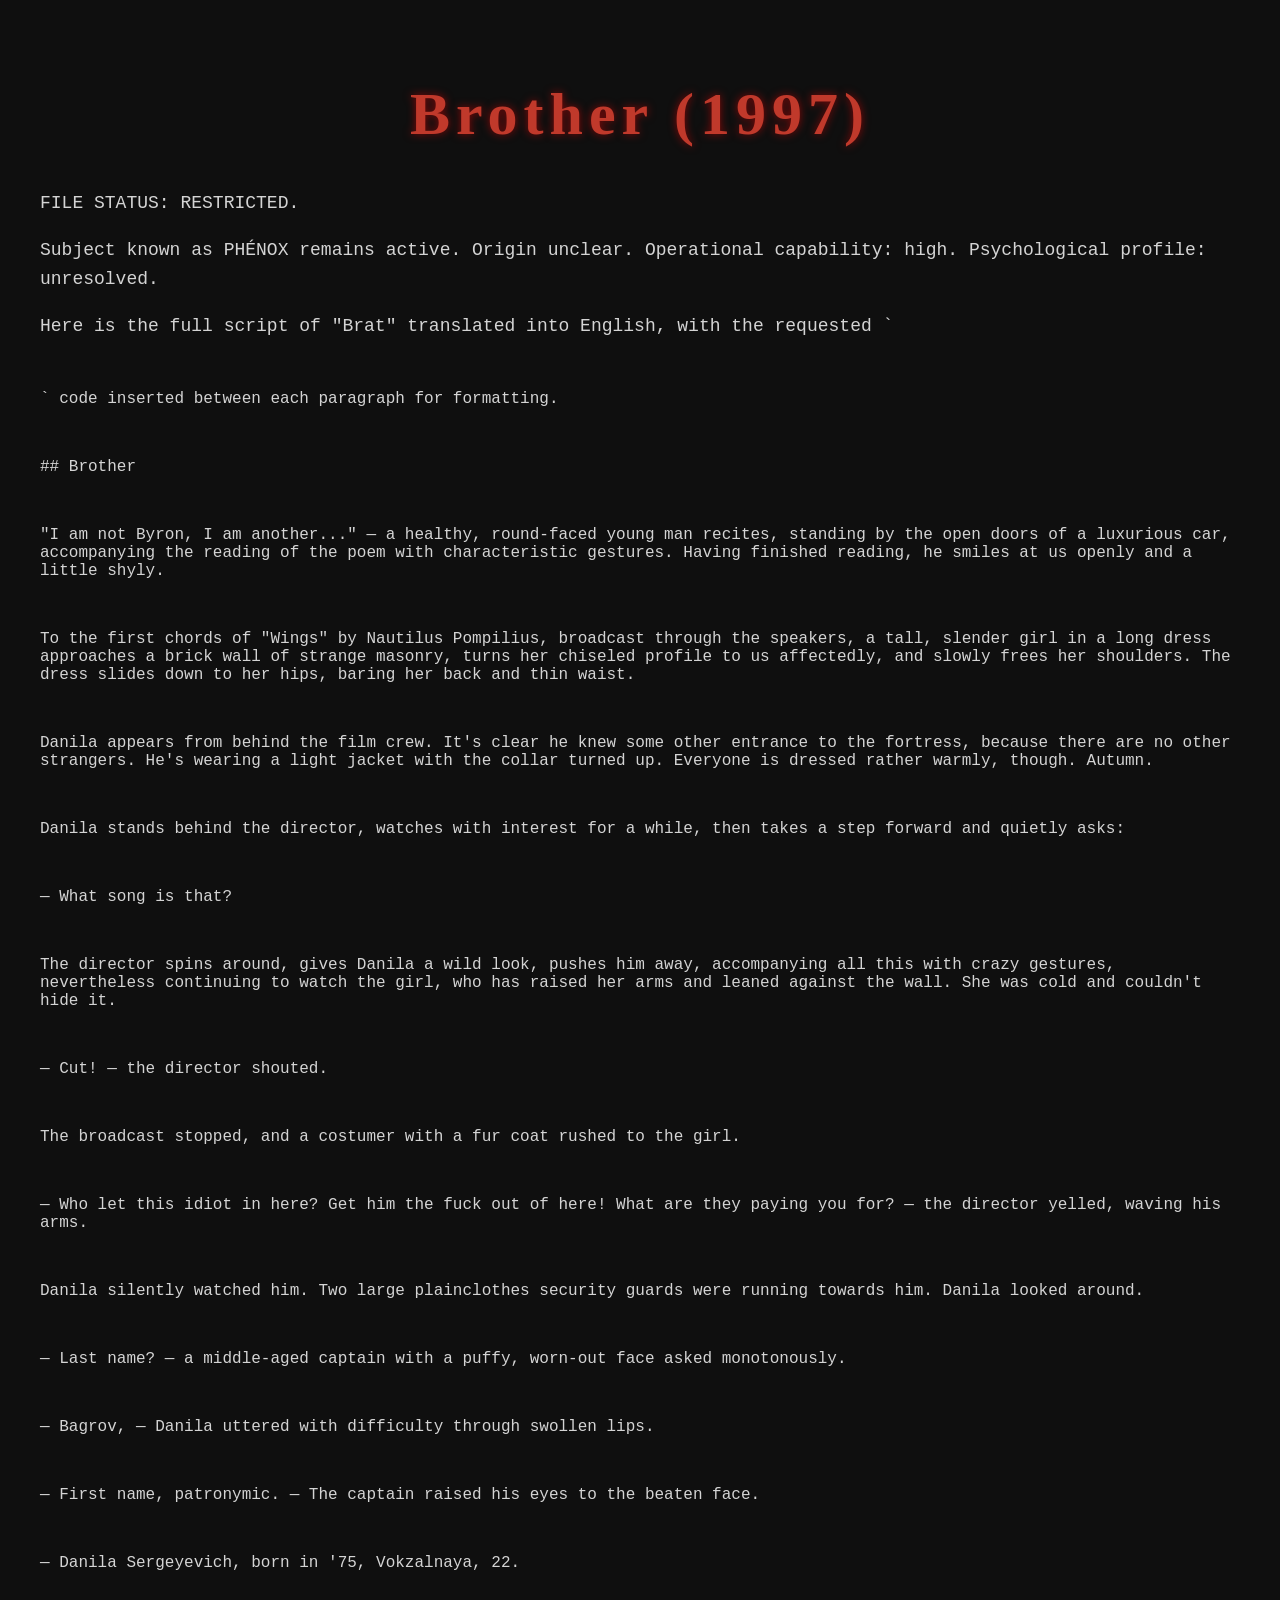
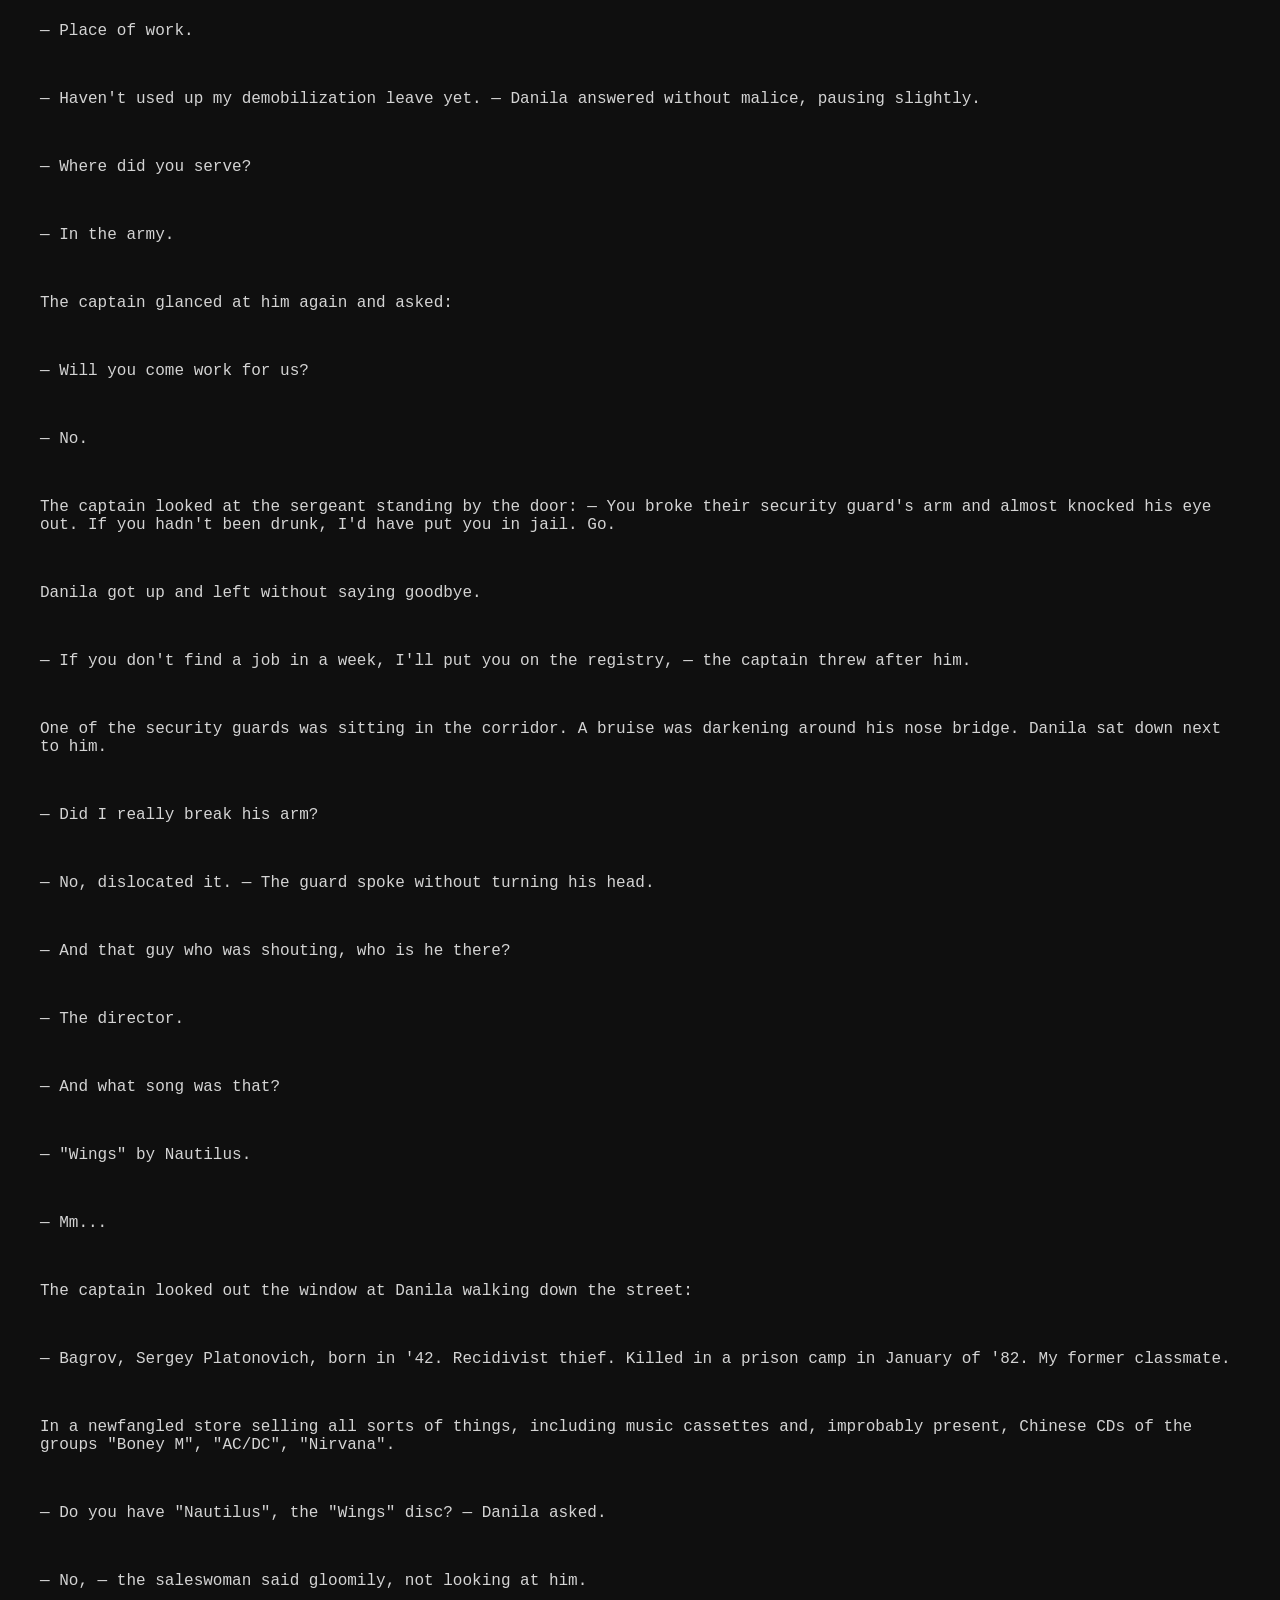
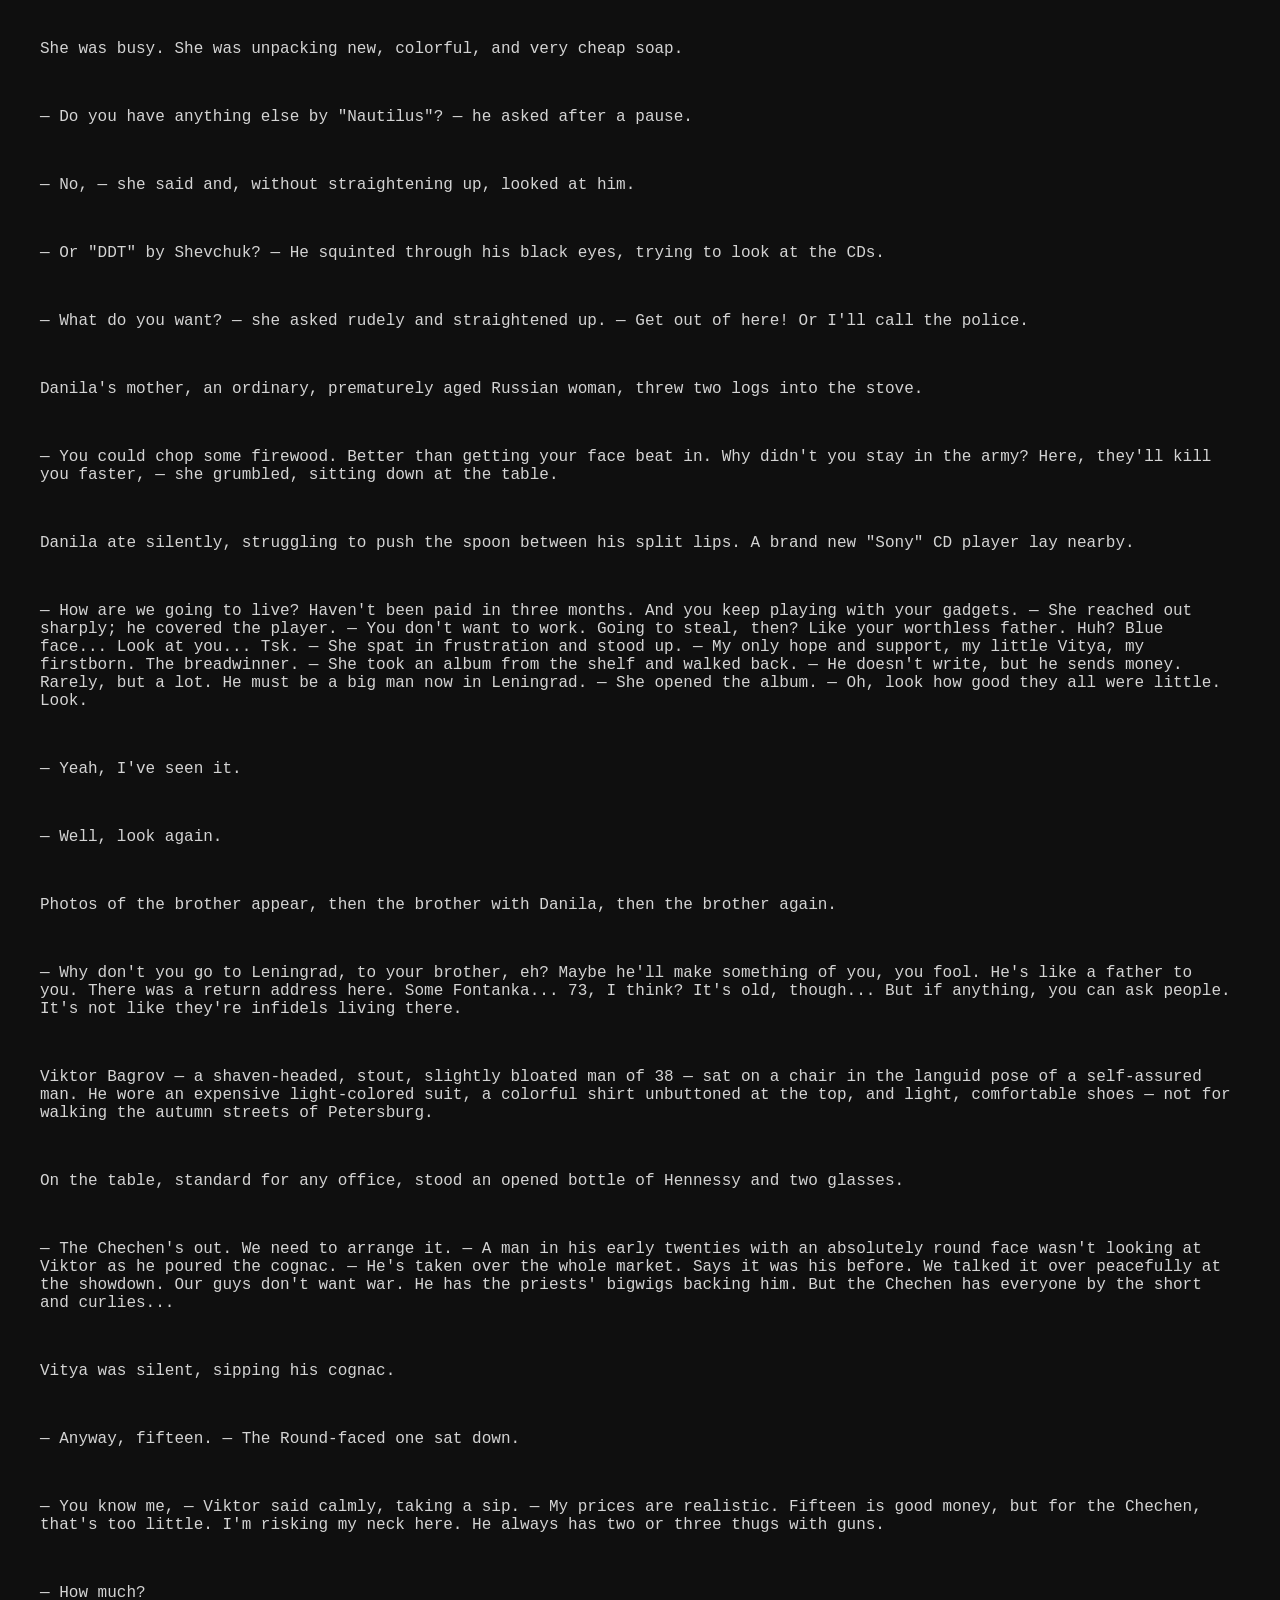
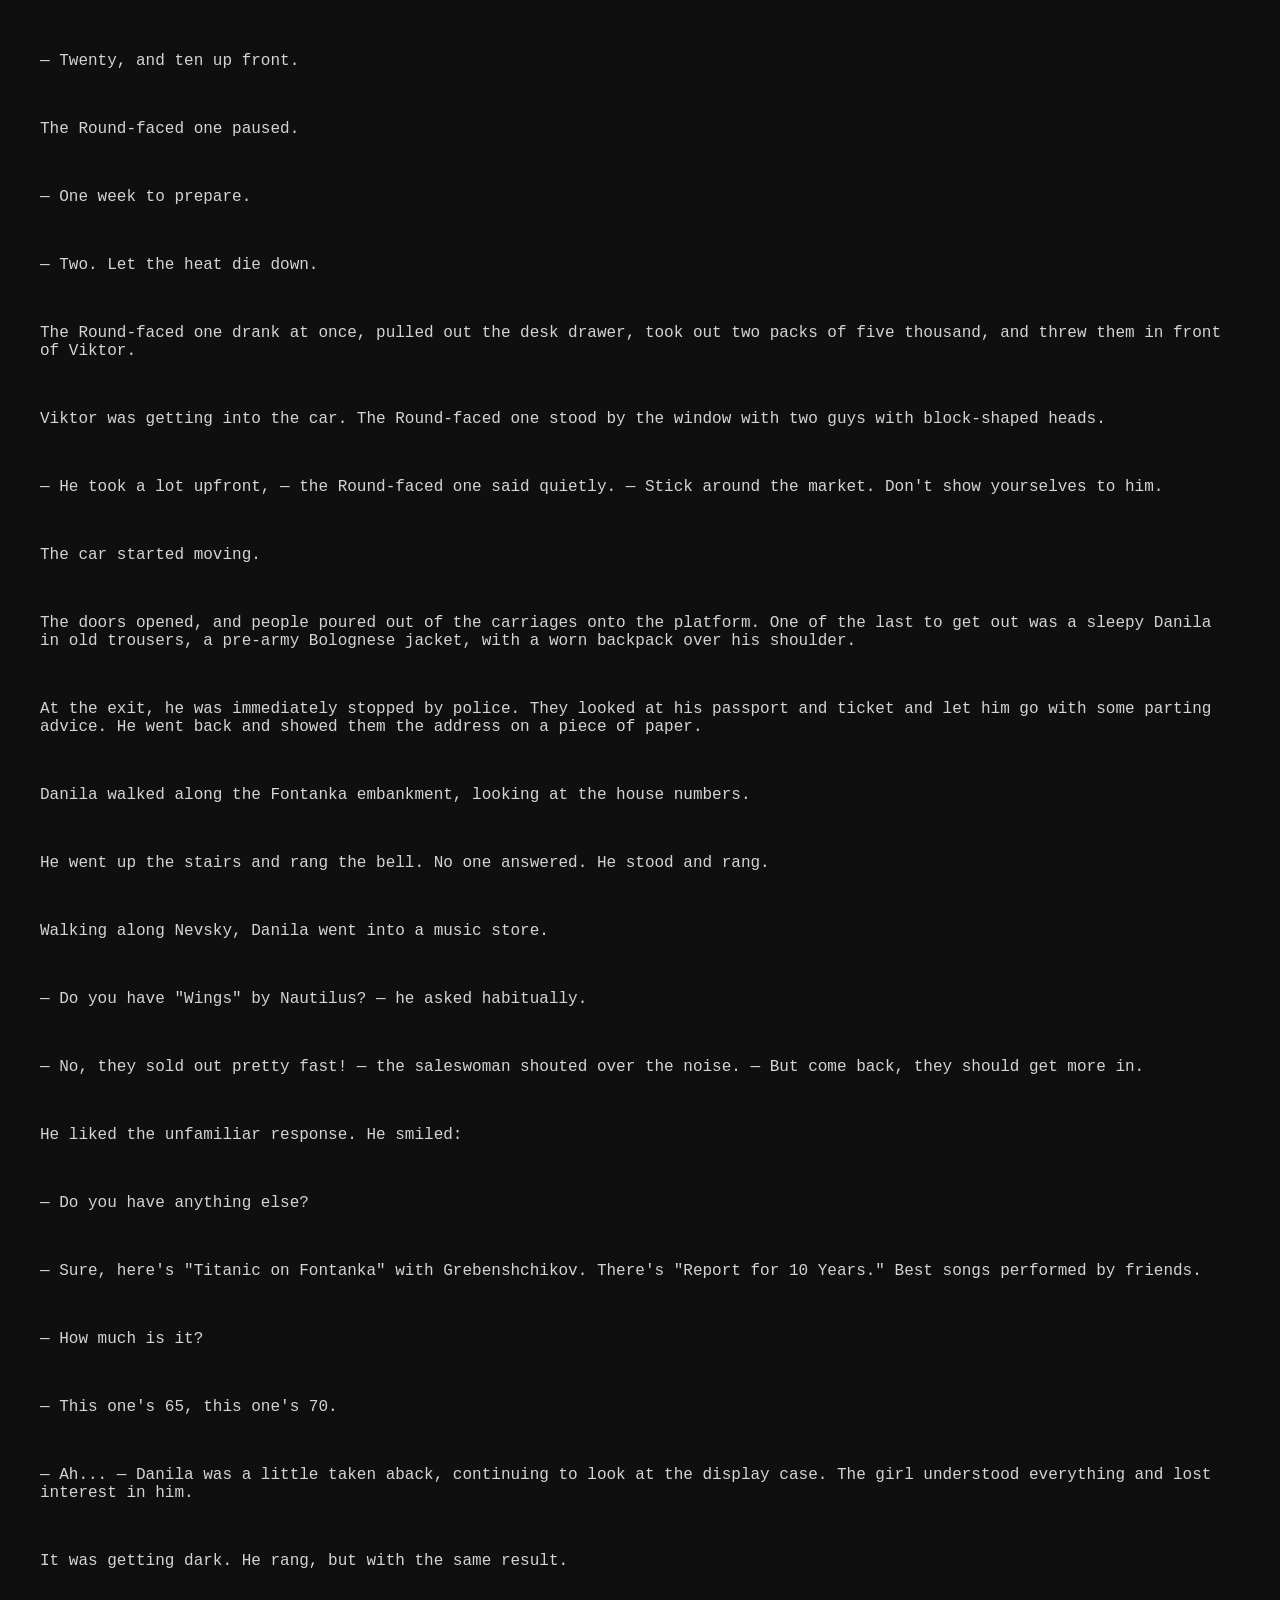
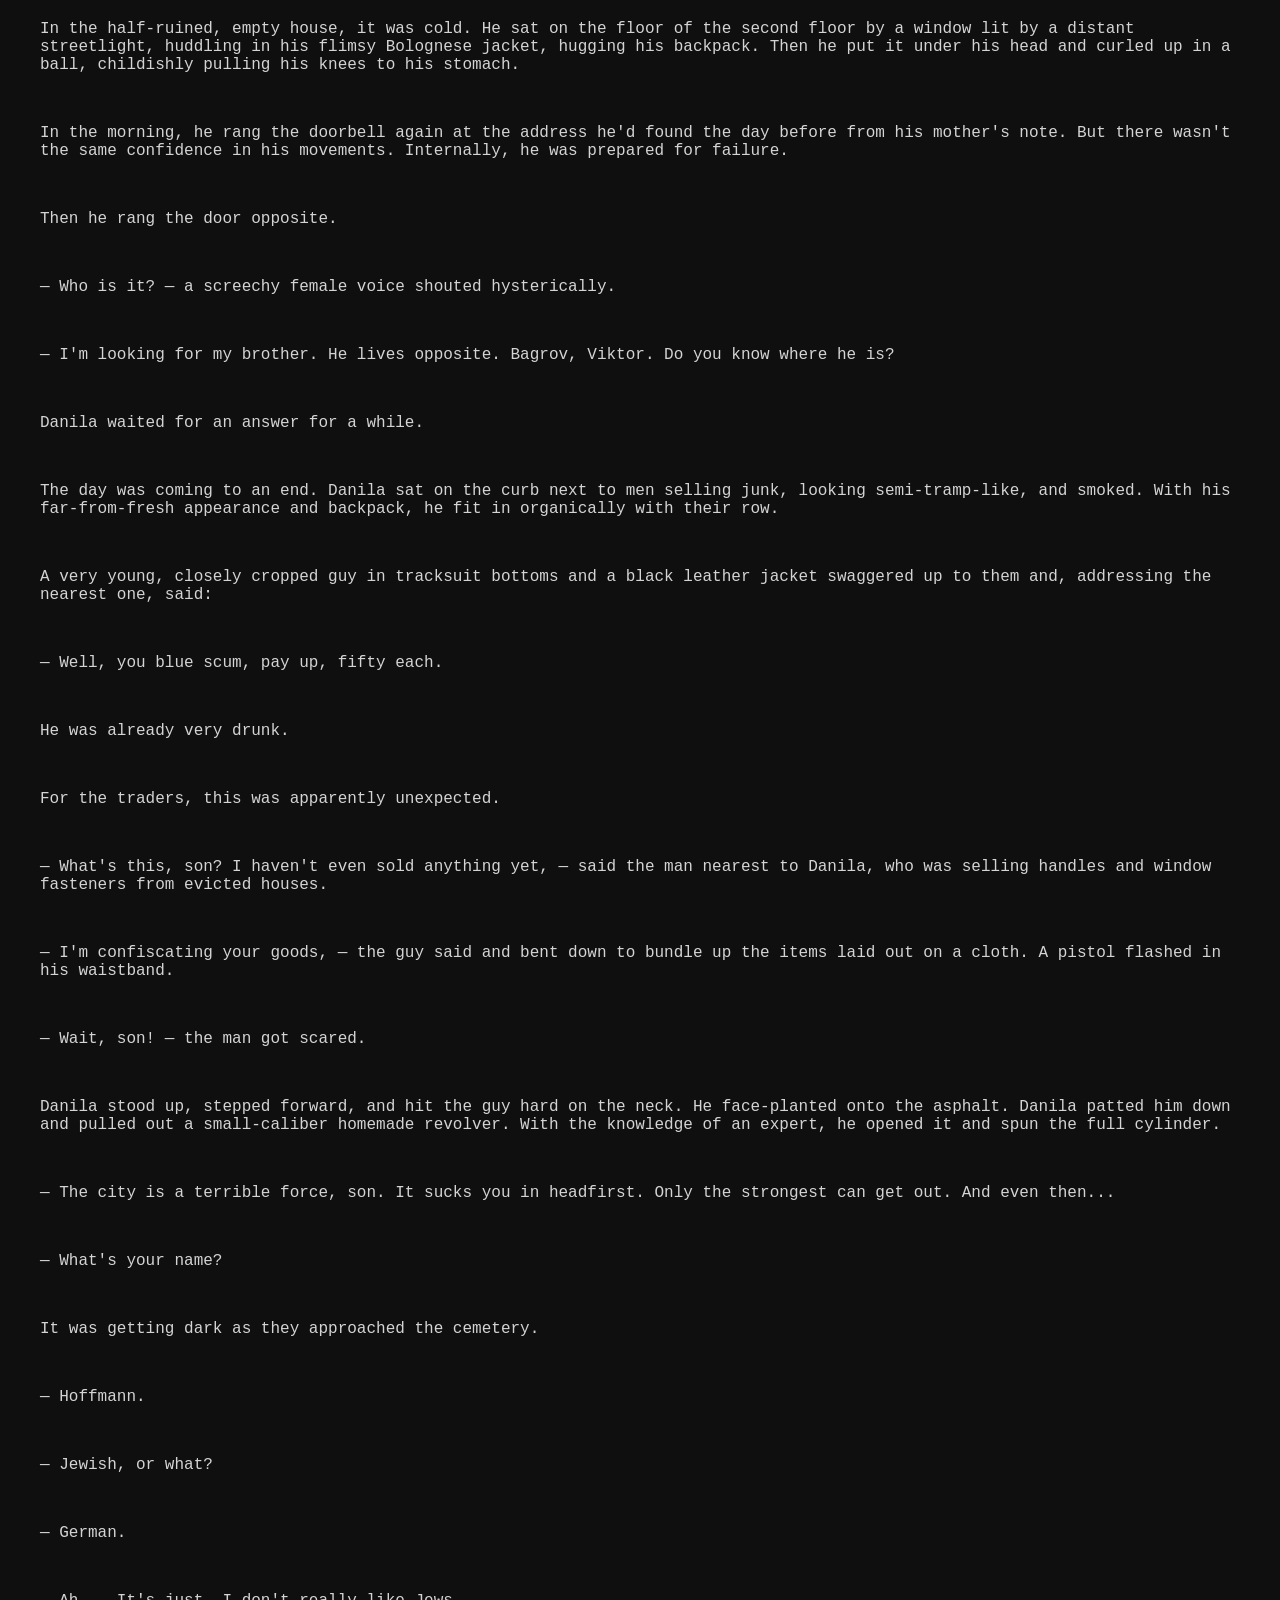
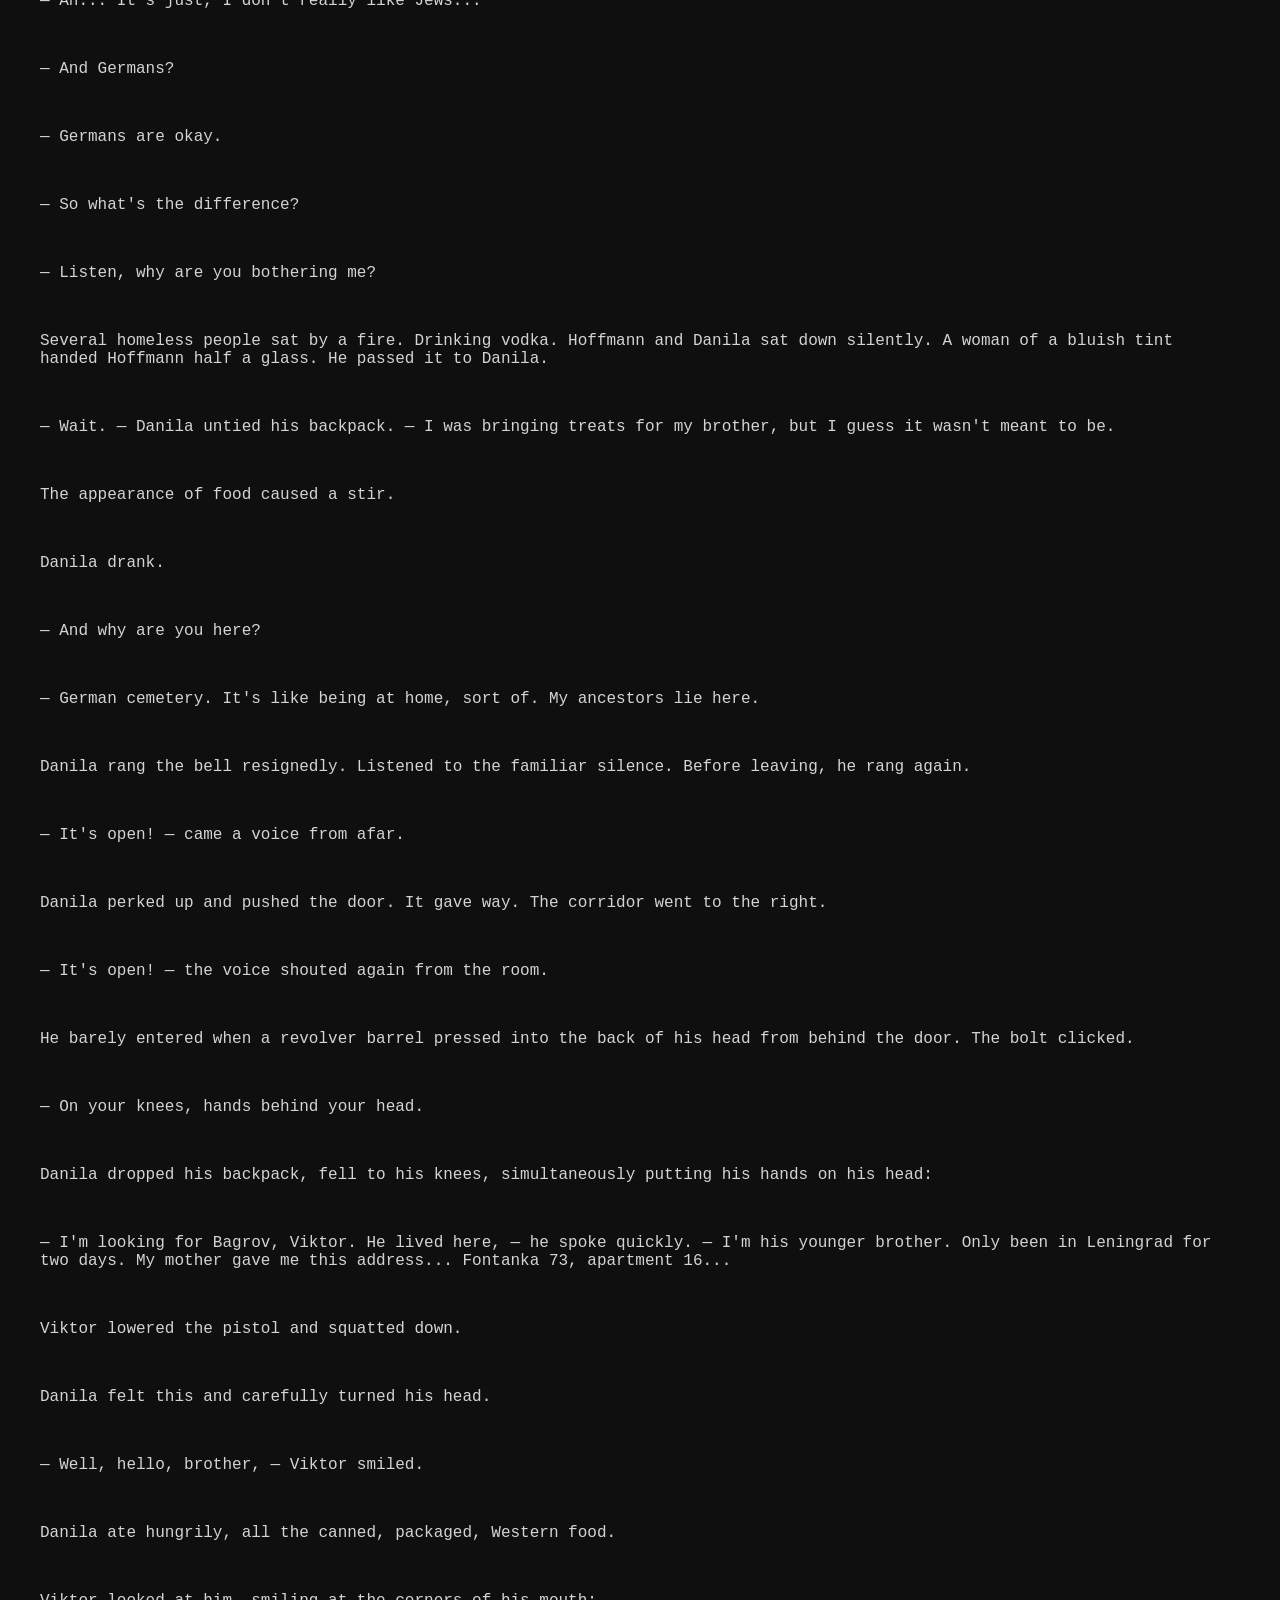
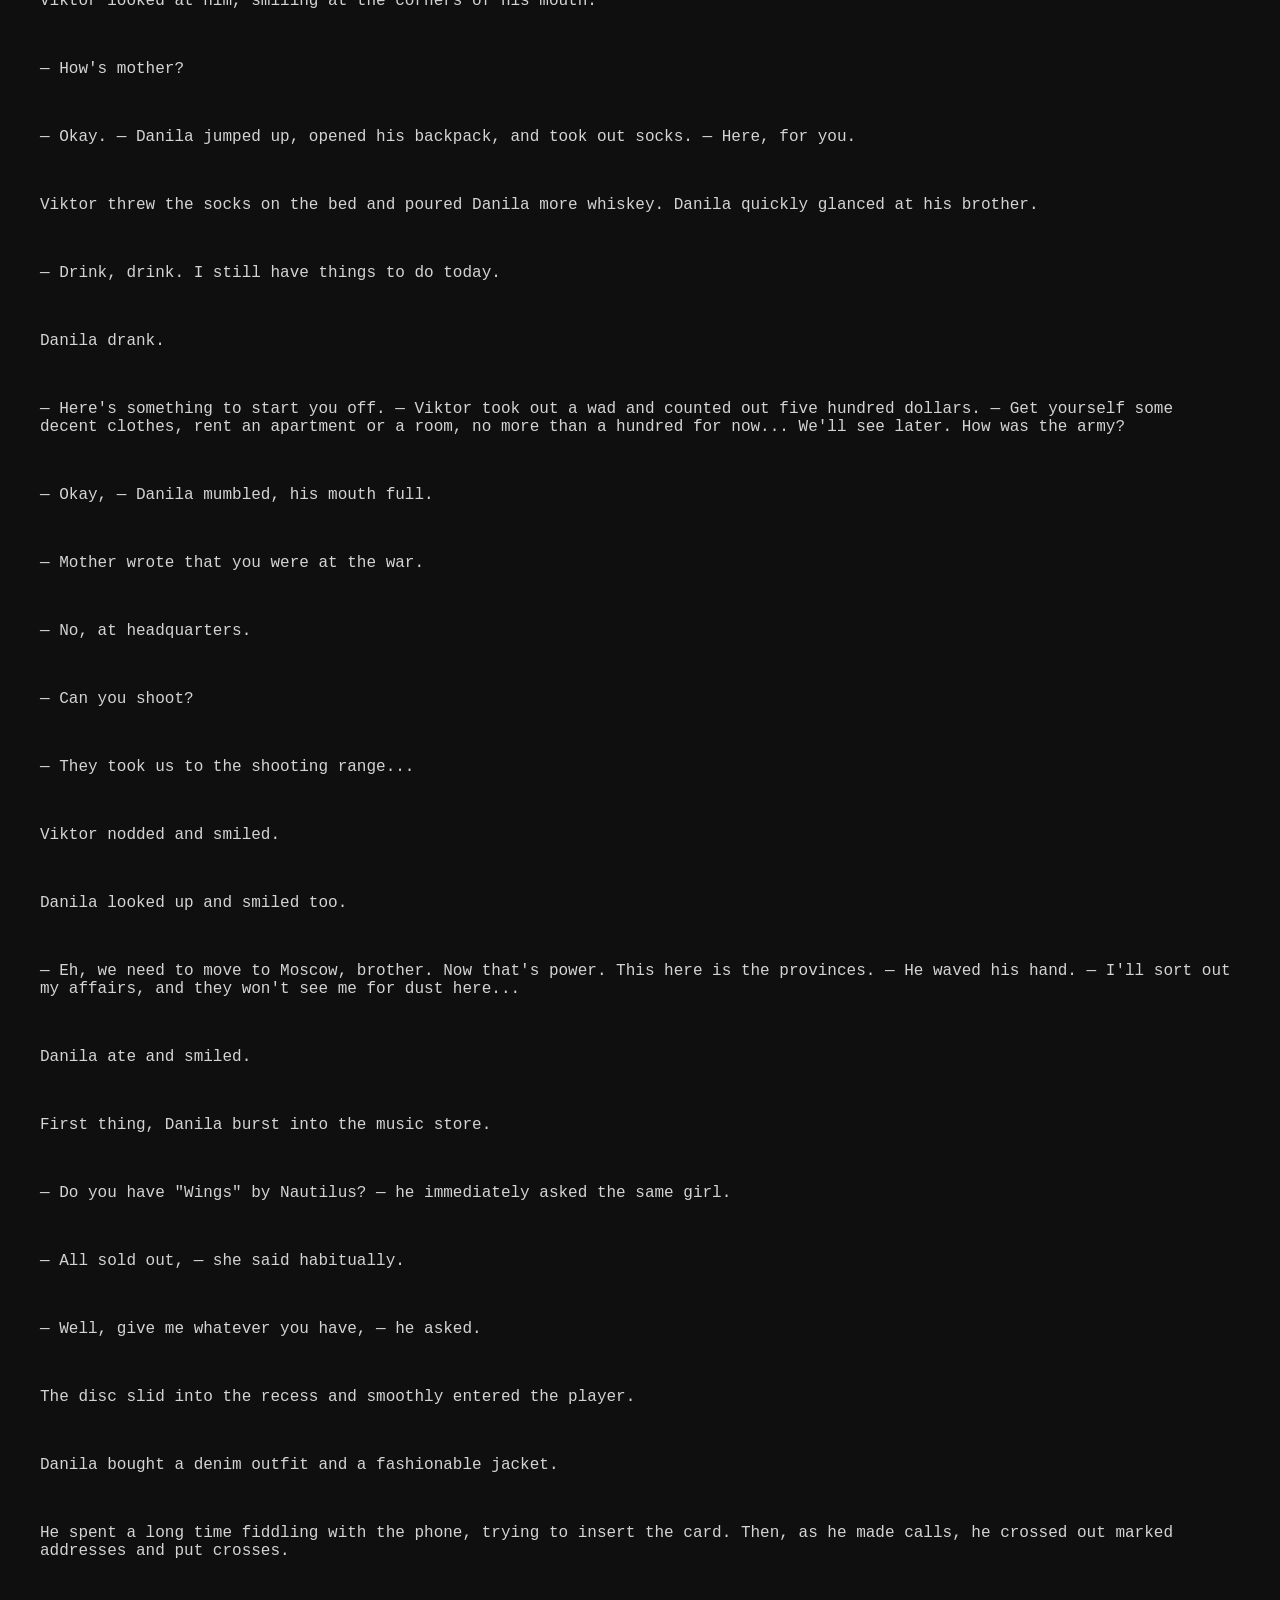
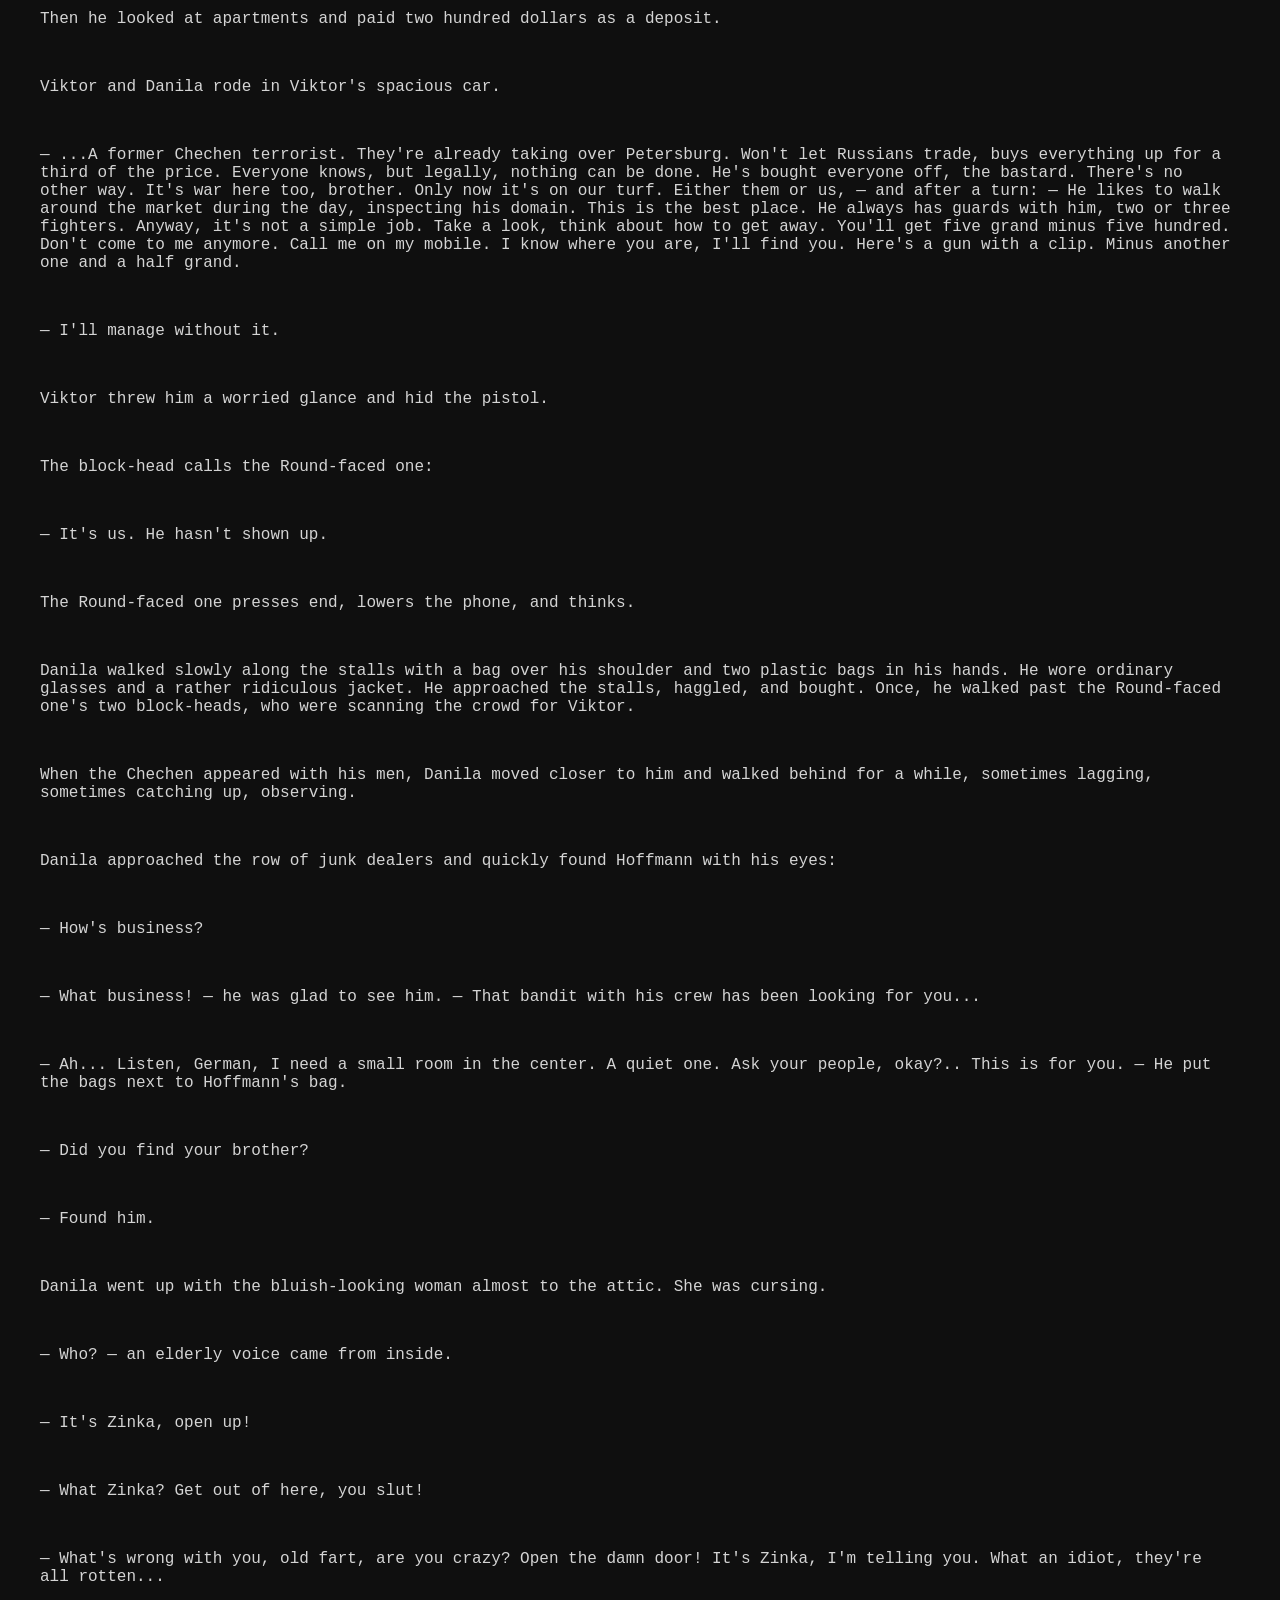
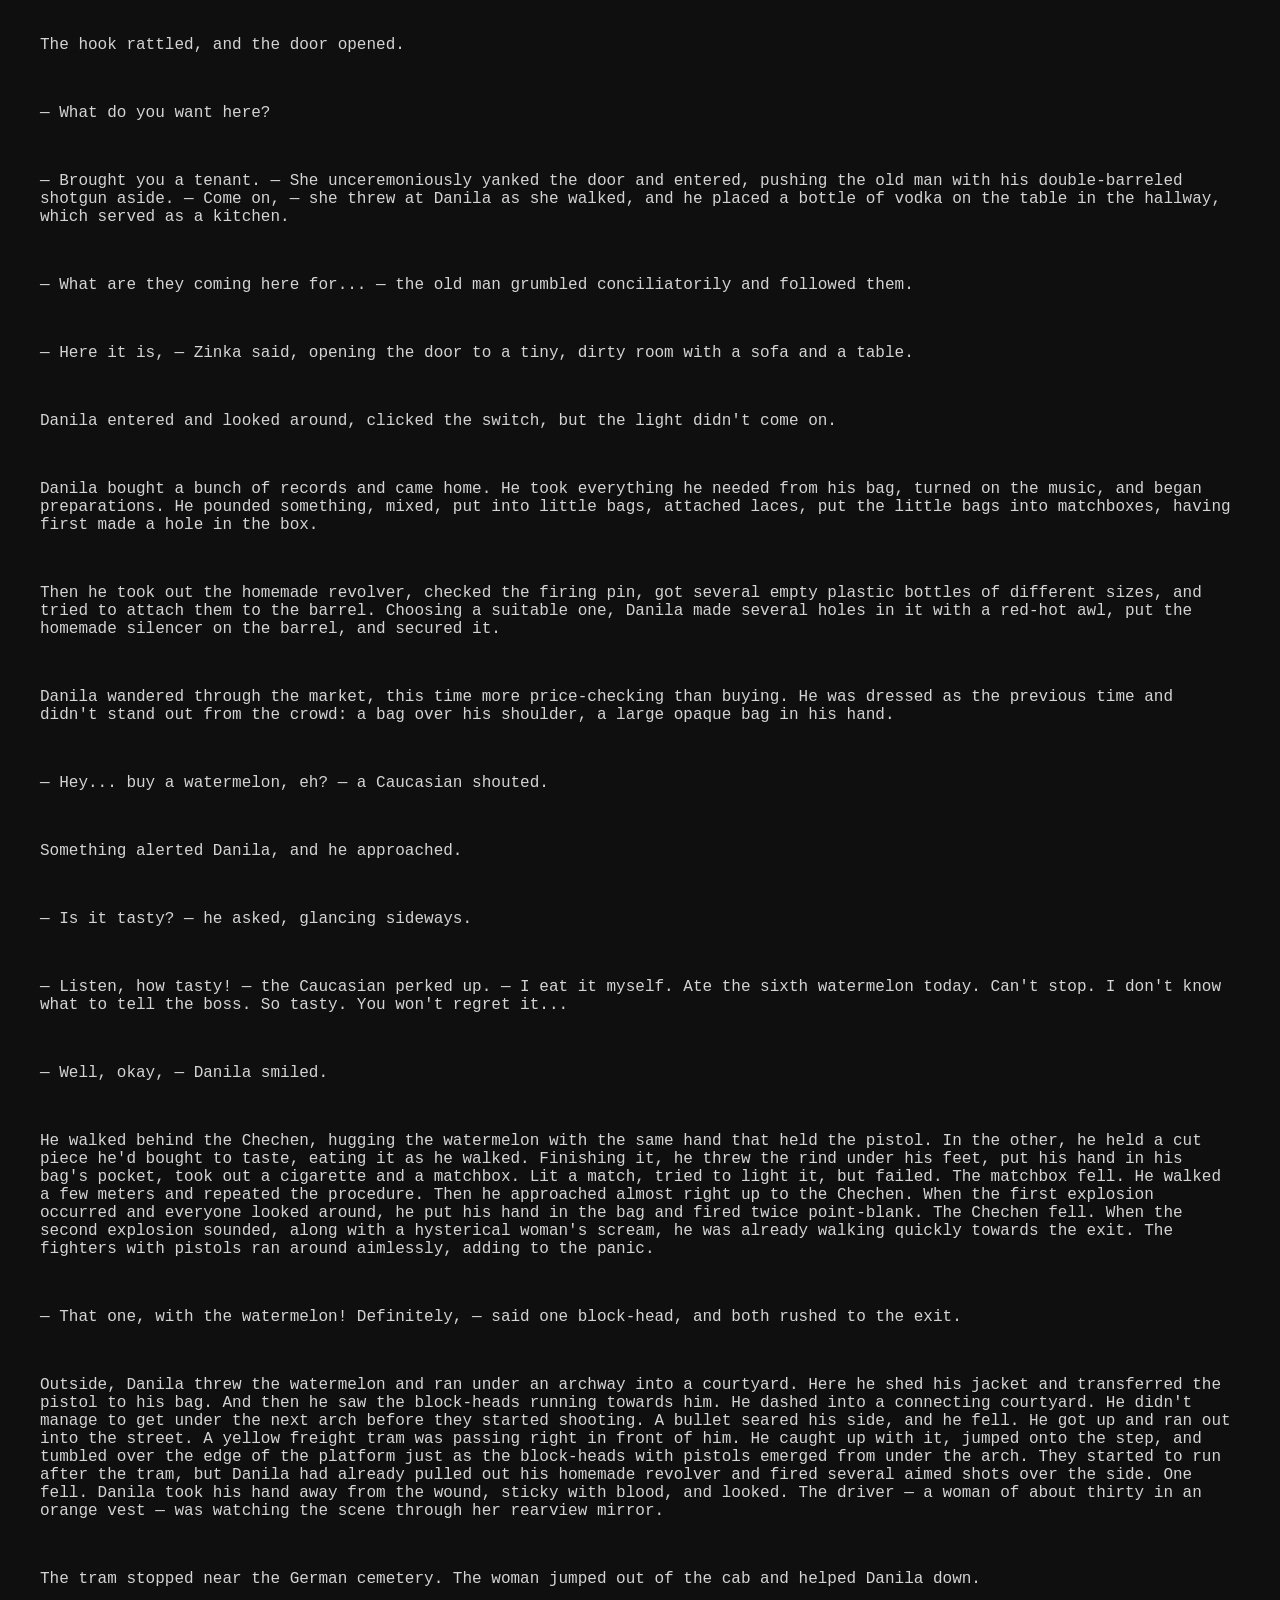
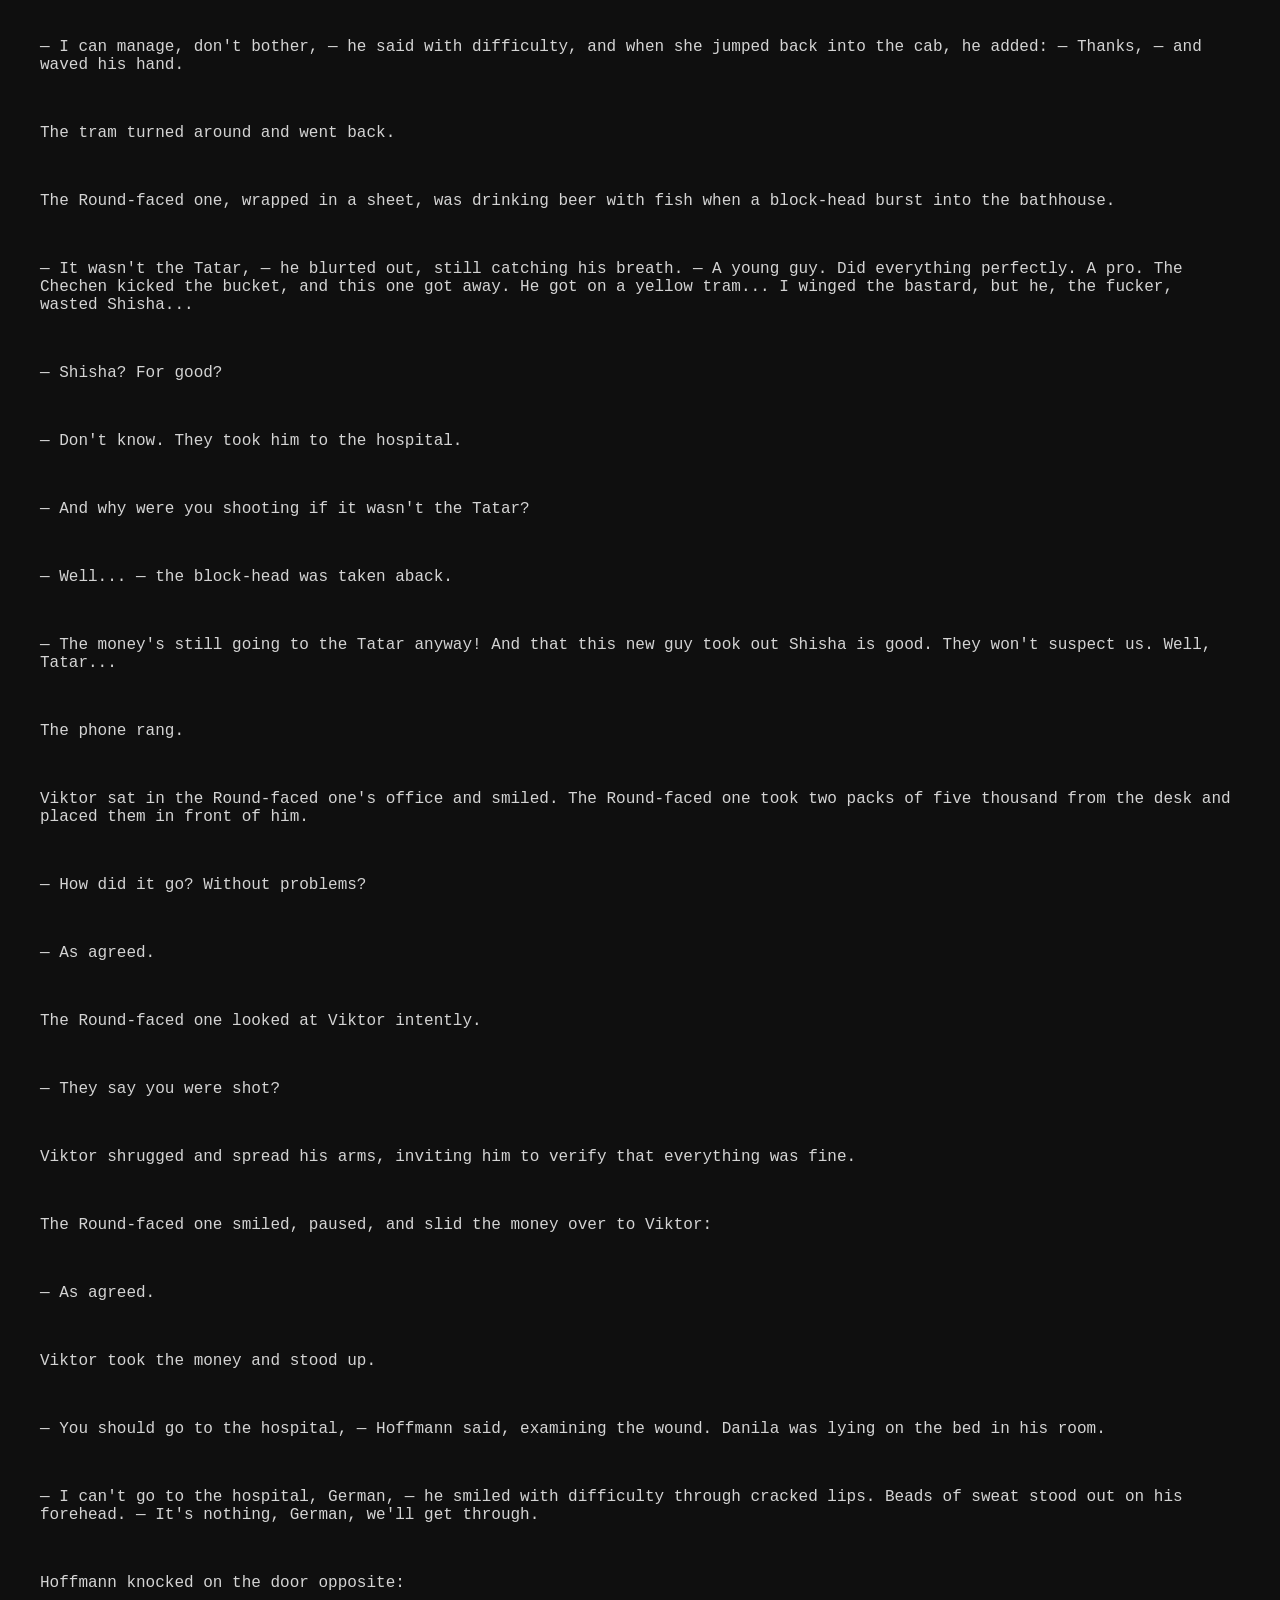
<file: SCRIPT2.html>
<!DOCTYPE html>
<html lang="en">
<head>
<meta charset="UTF-8">
<title>PHÉNOX</title>

<!-- External CSS (keep your main styles here) -->
<link rel="stylesheet" href="SCRIPTS.css">

</head>

<body>

<h1>Brother (1997)</h1>

<p>FILE STATUS: RESTRICTED.</p>

<p>
Subject known as PHÉNOX remains active. Origin unclear.
Operational capability: high. Psychological profile: unresolved.
</p>

<p>

<p style=margin 50px;>
 
 Here is the full script of "Brat" translated into English, with the requested `<p style="margin: 50px;"></p>` code inserted between each paragraph for formatting.

<p style="margin: 50px;"></p>
## Brother
<p style="margin: 50px;"></p>
"I am not Byron, I am another..." — a healthy, round-faced young man recites, standing by the open doors of a luxurious car, accompanying the reading of the poem with characteristic gestures. Having finished reading, he smiles at us openly and a little shyly.
<p style="margin: 50px;"></p>
To the first chords of "Wings" by Nautilus Pompilius, broadcast through the speakers, a tall, slender girl in a long dress approaches a brick wall of strange masonry, turns her chiseled profile to us affectedly, and slowly frees her shoulders. The dress slides down to her hips, baring her back and thin waist.
<p style="margin: 50px;"></p>
Danila appears from behind the film crew. It's clear he knew some other entrance to the fortress, because there are no other strangers. He's wearing a light jacket with the collar turned up. Everyone is dressed rather warmly, though. Autumn.
<p style="margin: 50px;"></p>
Danila stands behind the director, watches with interest for a while, then takes a step forward and quietly asks:
<p style="margin: 50px;"></p>
— What song is that?
<p style="margin: 50px;"></p>
The director spins around, gives Danila a wild look, pushes him away, accompanying all this with crazy gestures, nevertheless continuing to watch the girl, who has raised her arms and leaned against the wall. She was cold and couldn't hide it.
<p style="margin: 50px;"></p>
— Cut! — the director shouted.
<p style="margin: 50px;"></p>
The broadcast stopped, and a costumer with a fur coat rushed to the girl.
<p style="margin: 50px;"></p>
— Who let this idiot in here? Get him the fuck out of here! What are they paying you for? — the director yelled, waving his arms.
<p style="margin: 50px;"></p>
Danila silently watched him. Two large plainclothes security guards were running towards him. Danila looked around.
<p style="margin: 50px;"></p>
— Last name? — a middle-aged captain with a puffy, worn-out face asked monotonously.
<p style="margin: 50px;"></p>
— Bagrov, — Danila uttered with difficulty through swollen lips.
<p style="margin: 50px;"></p>
— First name, patronymic. — The captain raised his eyes to the beaten face.
<p style="margin: 50px;"></p>
— Danila Sergeyevich, born in '75, Vokzalnaya, 22.
<p style="margin: 50px;"></p>
— Place of work.
<p style="margin: 50px;"></p>
— Haven't used up my demobilization leave yet. — Danila answered without malice, pausing slightly.
<p style="margin: 50px;"></p>
— Where did you serve?
<p style="margin: 50px;"></p>
— In the army.
<p style="margin: 50px;"></p>
The captain glanced at him again and asked:
<p style="margin: 50px;"></p>
— Will you come work for us?
<p style="margin: 50px;"></p>
— No.
<p style="margin: 50px;"></p>
The captain looked at the sergeant standing by the door: — You broke their security guard's arm and almost knocked his eye out. If you hadn't been drunk, I'd have put you in jail. Go.
<p style="margin: 50px;"></p>
Danila got up and left without saying goodbye.
<p style="margin: 50px;"></p>
— If you don't find a job in a week, I'll put you on the registry, — the captain threw after him.
<p style="margin: 50px;"></p>
One of the security guards was sitting in the corridor. A bruise was darkening around his nose bridge. Danila sat down next to him.
<p style="margin: 50px;"></p>
— Did I really break his arm?
<p style="margin: 50px;"></p>
— No, dislocated it. — The guard spoke without turning his head.
<p style="margin: 50px;"></p>
— And that guy who was shouting, who is he there?
<p style="margin: 50px;"></p>
— The director.
<p style="margin: 50px;"></p>
— And what song was that?
<p style="margin: 50px;"></p>
— "Wings" by Nautilus.
<p style="margin: 50px;"></p>
— Mm...
<p style="margin: 50px;"></p>
The captain looked out the window at Danila walking down the street:
<p style="margin: 50px;"></p>
— Bagrov, Sergey Platonovich, born in '42. Recidivist thief. Killed in a prison camp in January of '82. My former classmate.
<p style="margin: 50px;"></p>
In a newfangled store selling all sorts of things, including music cassettes and, improbably present, Chinese CDs of the groups "Boney M", "AC/DC", "Nirvana".
<p style="margin: 50px;"></p>
— Do you have "Nautilus", the "Wings" disc? — Danila asked.
<p style="margin: 50px;"></p>
— No, — the saleswoman said gloomily, not looking at him.
<p style="margin: 50px;"></p>
She was busy. She was unpacking new, colorful, and very cheap soap.
<p style="margin: 50px;"></p>
— Do you have anything else by "Nautilus"? — he asked after a pause.
<p style="margin: 50px;"></p>
— No, — she said and, without straightening up, looked at him.
<p style="margin: 50px;"></p>
— Or "DDT" by Shevchuk? — He squinted through his black eyes, trying to look at the CDs.
<p style="margin: 50px;"></p>
— What do you want? — she asked rudely and straightened up. — Get out of here! Or I'll call the police.
<p style="margin: 50px;"></p>
Danila's mother, an ordinary, prematurely aged Russian woman, threw two logs into the stove.
<p style="margin: 50px;"></p>
— You could chop some firewood. Better than getting your face beat in. Why didn't you stay in the army? Here, they'll kill you faster, — she grumbled, sitting down at the table.
<p style="margin: 50px;"></p>
Danila ate silently, struggling to push the spoon between his split lips. A brand new "Sony" CD player lay nearby.
<p style="margin: 50px;"></p>
— How are we going to live? Haven't been paid in three months. And you keep playing with your gadgets. — She reached out sharply; he covered the player. — You don't want to work. Going to steal, then? Like your worthless father. Huh? Blue face... Look at you... Tsk. — She spat in frustration and stood up. — My only hope and support, my little Vitya, my firstborn. The breadwinner. — She took an album from the shelf and walked back. — He doesn't write, but he sends money. Rarely, but a lot. He must be a big man now in Leningrad. — She opened the album. — Oh, look how good they all were little. Look.
<p style="margin: 50px;"></p>
— Yeah, I've seen it.
<p style="margin: 50px;"></p>
— Well, look again.
<p style="margin: 50px;"></p>
Photos of the brother appear, then the brother with Danila, then the brother again.
<p style="margin: 50px;"></p>
— Why don't you go to Leningrad, to your brother, eh? Maybe he'll make something of you, you fool. He's like a father to you. There was a return address here. Some Fontanka... 73, I think? It's old, though... But if anything, you can ask people. It's not like they're infidels living there.
<p style="margin: 50px;"></p>
Viktor Bagrov — a shaven-headed, stout, slightly bloated man of 38 — sat on a chair in the languid pose of a self-assured man. He wore an expensive light-colored suit, a colorful shirt unbuttoned at the top, and light, comfortable shoes — not for walking the autumn streets of Petersburg.
<p style="margin: 50px;"></p>
On the table, standard for any office, stood an opened bottle of Hennessy and two glasses.
<p style="margin: 50px;"></p>
— The Chechen's out. We need to arrange it. — A man in his early twenties with an absolutely round face wasn't looking at Viktor as he poured the cognac. — He's taken over the whole market. Says it was his before. We talked it over peacefully at the showdown. Our guys don't want war. He has the priests' bigwigs backing him. But the Chechen has everyone by the short and curlies...
<p style="margin: 50px;"></p>
Vitya was silent, sipping his cognac.
<p style="margin: 50px;"></p>
— Anyway, fifteen. — The Round-faced one sat down.
<p style="margin: 50px;"></p>
— You know me, — Viktor said calmly, taking a sip. — My prices are realistic. Fifteen is good money, but for the Chechen, that's too little. I'm risking my neck here. He always has two or three thugs with guns.
<p style="margin: 50px;"></p>
— How much?
<p style="margin: 50px;"></p>
— Twenty, and ten up front.
<p style="margin: 50px;"></p>
The Round-faced one paused.
<p style="margin: 50px;"></p>
— One week to prepare.
<p style="margin: 50px;"></p>
— Two. Let the heat die down.
<p style="margin: 50px;"></p>
The Round-faced one drank at once, pulled out the desk drawer, took out two packs of five thousand, and threw them in front of Viktor.
<p style="margin: 50px;"></p>
Viktor was getting into the car. The Round-faced one stood by the window with two guys with block-shaped heads.
<p style="margin: 50px;"></p>
— He took a lot upfront, — the Round-faced one said quietly. — Stick around the market. Don't show yourselves to him.
<p style="margin: 50px;"></p>
The car started moving.
<p style="margin: 50px;"></p>
The doors opened, and people poured out of the carriages onto the platform. One of the last to get out was a sleepy Danila in old trousers, a pre-army Bolognese jacket, with a worn backpack over his shoulder.
<p style="margin: 50px;"></p>
At the exit, he was immediately stopped by police. They looked at his passport and ticket and let him go with some parting advice. He went back and showed them the address on a piece of paper.
<p style="margin: 50px;"></p>
Danila walked along the Fontanka embankment, looking at the house numbers.
<p style="margin: 50px;"></p>
He went up the stairs and rang the bell. No one answered. He stood and rang.
<p style="margin: 50px;"></p>
Walking along Nevsky, Danila went into a music store.
<p style="margin: 50px;"></p>
— Do you have "Wings" by Nautilus? — he asked habitually.
<p style="margin: 50px;"></p>
— No, they sold out pretty fast! — the saleswoman shouted over the noise. — But come back, they should get more in.
<p style="margin: 50px;"></p>
He liked the unfamiliar response. He smiled:
<p style="margin: 50px;"></p>
— Do you have anything else?
<p style="margin: 50px;"></p>
— Sure, here's "Titanic on Fontanka" with Grebenshchikov. There's "Report for 10 Years." Best songs performed by friends.
<p style="margin: 50px;"></p>
— How much is it?
<p style="margin: 50px;"></p>
— This one's 65, this one's 70.
<p style="margin: 50px;"></p>
— Ah... — Danila was a little taken aback, continuing to look at the display case. The girl understood everything and lost interest in him.
<p style="margin: 50px;"></p>
It was getting dark. He rang, but with the same result.
<p style="margin: 50px;"></p>
In the half-ruined, empty house, it was cold. He sat on the floor of the second floor by a window lit by a distant streetlight, huddling in his flimsy Bolognese jacket, hugging his backpack. Then he put it under his head and curled up in a ball, childishly pulling his knees to his stomach.
<p style="margin: 50px;"></p>
In the morning, he rang the doorbell again at the address he'd found the day before from his mother's note. But there wasn't the same confidence in his movements. Internally, he was prepared for failure.
<p style="margin: 50px;"></p>
Then he rang the door opposite.
<p style="margin: 50px;"></p>
— Who is it? — a screechy female voice shouted hysterically.
<p style="margin: 50px;"></p>
— I'm looking for my brother. He lives opposite. Bagrov, Viktor. Do you know where he is?
<p style="margin: 50px;"></p>
Danila waited for an answer for a while.
<p style="margin: 50px;"></p>
The day was coming to an end. Danila sat on the curb next to men selling junk, looking semi-tramp-like, and smoked. With his far-from-fresh appearance and backpack, he fit in organically with their row.
<p style="margin: 50px;"></p>
A very young, closely cropped guy in tracksuit bottoms and a black leather jacket swaggered up to them and, addressing the nearest one, said:
<p style="margin: 50px;"></p>
— Well, you blue scum, pay up, fifty each.
<p style="margin: 50px;"></p>
He was already very drunk.
<p style="margin: 50px;"></p>
For the traders, this was apparently unexpected.
<p style="margin: 50px;"></p>
— What's this, son? I haven't even sold anything yet, — said the man nearest to Danila, who was selling handles and window fasteners from evicted houses.
<p style="margin: 50px;"></p>
— I'm confiscating your goods, — the guy said and bent down to bundle up the items laid out on a cloth. A pistol flashed in his waistband.
<p style="margin: 50px;"></p>
— Wait, son! — the man got scared.
<p style="margin: 50px;"></p>
Danila stood up, stepped forward, and hit the guy hard on the neck. He face-planted onto the asphalt. Danila patted him down and pulled out a small-caliber homemade revolver. With the knowledge of an expert, he opened it and spun the full cylinder.
<p style="margin: 50px;"></p>
— The city is a terrible force, son. It sucks you in headfirst. Only the strongest can get out. And even then...
<p style="margin: 50px;"></p>
— What's your name?
<p style="margin: 50px;"></p>
It was getting dark as they approached the cemetery.
<p style="margin: 50px;"></p>
— Hoffmann.
<p style="margin: 50px;"></p>
— Jewish, or what?
<p style="margin: 50px;"></p>
— German.
<p style="margin: 50px;"></p>
— Ah... It's just, I don't really like Jews...
<p style="margin: 50px;"></p>
— And Germans?
<p style="margin: 50px;"></p>
— Germans are okay.
<p style="margin: 50px;"></p>
— So what's the difference?
<p style="margin: 50px;"></p>
— Listen, why are you bothering me?
<p style="margin: 50px;"></p>
Several homeless people sat by a fire. Drinking vodka. Hoffmann and Danila sat down silently. A woman of a bluish tint handed Hoffmann half a glass. He passed it to Danila.
<p style="margin: 50px;"></p>
— Wait. — Danila untied his backpack. — I was bringing treats for my brother, but I guess it wasn't meant to be.
<p style="margin: 50px;"></p>
The appearance of food caused a stir.
<p style="margin: 50px;"></p>
Danila drank.
<p style="margin: 50px;"></p>
— And why are you here?
<p style="margin: 50px;"></p>
— German cemetery. It's like being at home, sort of. My ancestors lie here.
<p style="margin: 50px;"></p>
Danila rang the bell resignedly. Listened to the familiar silence. Before leaving, he rang again.
<p style="margin: 50px;"></p>
— It's open! — came a voice from afar.
<p style="margin: 50px;"></p>
Danila perked up and pushed the door. It gave way. The corridor went to the right.
<p style="margin: 50px;"></p>
— It's open! — the voice shouted again from the room.
<p style="margin: 50px;"></p>
He barely entered when a revolver barrel pressed into the back of his head from behind the door. The bolt clicked.
<p style="margin: 50px;"></p>
— On your knees, hands behind your head.
<p style="margin: 50px;"></p>
Danila dropped his backpack, fell to his knees, simultaneously putting his hands on his head:
<p style="margin: 50px;"></p>
— I'm looking for Bagrov, Viktor. He lived here, — he spoke quickly. — I'm his younger brother. Only been in Leningrad for two days. My mother gave me this address... Fontanka 73, apartment 16...
<p style="margin: 50px;"></p>
Viktor lowered the pistol and squatted down.
<p style="margin: 50px;"></p>
Danila felt this and carefully turned his head.
<p style="margin: 50px;"></p>
— Well, hello, brother, — Viktor smiled.
<p style="margin: 50px;"></p>
Danila ate hungrily, all the canned, packaged, Western food.
<p style="margin: 50px;"></p>
Viktor looked at him, smiling at the corners of his mouth:
<p style="margin: 50px;"></p>
— How's mother?
<p style="margin: 50px;"></p>
— Okay. — Danila jumped up, opened his backpack, and took out socks. — Here, for you.
<p style="margin: 50px;"></p>
Viktor threw the socks on the bed and poured Danila more whiskey. Danila quickly glanced at his brother.
<p style="margin: 50px;"></p>
— Drink, drink. I still have things to do today.
<p style="margin: 50px;"></p>
Danila drank.
<p style="margin: 50px;"></p>
— Here's something to start you off. — Viktor took out a wad and counted out five hundred dollars. — Get yourself some decent clothes, rent an apartment or a room, no more than a hundred for now... We'll see later. How was the army?
<p style="margin: 50px;"></p>
— Okay, — Danila mumbled, his mouth full.
<p style="margin: 50px;"></p>
— Mother wrote that you were at the war.
<p style="margin: 50px;"></p>
— No, at headquarters.
<p style="margin: 50px;"></p>
— Can you shoot?
<p style="margin: 50px;"></p>
— They took us to the shooting range...
<p style="margin: 50px;"></p>
Viktor nodded and smiled.
<p style="margin: 50px;"></p>
Danila looked up and smiled too.
<p style="margin: 50px;"></p>
— Eh, we need to move to Moscow, brother. Now that's power. This here is the provinces. — He waved his hand. — I'll sort out my affairs, and they won't see me for dust here...
<p style="margin: 50px;"></p>
Danila ate and smiled.
<p style="margin: 50px;"></p>
First thing, Danila burst into the music store.
<p style="margin: 50px;"></p>
— Do you have "Wings" by Nautilus? — he immediately asked the same girl.
<p style="margin: 50px;"></p>
— All sold out, — she said habitually.
<p style="margin: 50px;"></p>
— Well, give me whatever you have, — he asked.
<p style="margin: 50px;"></p>
The disc slid into the recess and smoothly entered the player.
<p style="margin: 50px;"></p>
Danila bought a denim outfit and a fashionable jacket.
<p style="margin: 50px;"></p>
He spent a long time fiddling with the phone, trying to insert the card. Then, as he made calls, he crossed out marked addresses and put crosses.
<p style="margin: 50px;"></p>
Then he looked at apartments and paid two hundred dollars as a deposit.
<p style="margin: 50px;"></p>
Viktor and Danila rode in Viktor's spacious car.
<p style="margin: 50px;"></p>
— ...A former Chechen terrorist. They're already taking over Petersburg. Won't let Russians trade, buys everything up for a third of the price. Everyone knows, but legally, nothing can be done. He's bought everyone off, the bastard. There's no other way. It's war here too, brother. Only now it's on our turf. Either them or us, — and after a turn: — He likes to walk around the market during the day, inspecting his domain. This is the best place. He always has guards with him, two or three fighters. Anyway, it's not a simple job. Take a look, think about how to get away. You'll get five grand minus five hundred. Don't come to me anymore. Call me on my mobile. I know where you are, I'll find you. Here's a gun with a clip. Minus another one and a half grand.
<p style="margin: 50px;"></p>
— I'll manage without it.
<p style="margin: 50px;"></p>
Viktor threw him a worried glance and hid the pistol.
<p style="margin: 50px;"></p>
The block-head calls the Round-faced one:
<p style="margin: 50px;"></p>
— It's us. He hasn't shown up.
<p style="margin: 50px;"></p>
The Round-faced one presses end, lowers the phone, and thinks.
<p style="margin: 50px;"></p>
Danila walked slowly along the stalls with a bag over his shoulder and two plastic bags in his hands. He wore ordinary glasses and a rather ridiculous jacket. He approached the stalls, haggled, and bought. Once, he walked past the Round-faced one's two block-heads, who were scanning the crowd for Viktor.
<p style="margin: 50px;"></p>
When the Chechen appeared with his men, Danila moved closer to him and walked behind for a while, sometimes lagging, sometimes catching up, observing.
<p style="margin: 50px;"></p>
Danila approached the row of junk dealers and quickly found Hoffmann with his eyes:
<p style="margin: 50px;"></p>
— How's business?
<p style="margin: 50px;"></p>
— What business! — he was glad to see him. — That bandit with his crew has been looking for you...
<p style="margin: 50px;"></p>
— Ah... Listen, German, I need a small room in the center. A quiet one. Ask your people, okay?.. This is for you. — He put the bags next to Hoffmann's bag.
<p style="margin: 50px;"></p>
— Did you find your brother?
<p style="margin: 50px;"></p>
— Found him.
<p style="margin: 50px;"></p>
Danila went up with the bluish-looking woman almost to the attic. She was cursing.
<p style="margin: 50px;"></p>
— Who? — an elderly voice came from inside.
<p style="margin: 50px;"></p>
— It's Zinka, open up!
<p style="margin: 50px;"></p>
— What Zinka? Get out of here, you slut!
<p style="margin: 50px;"></p>
— What's wrong with you, old fart, are you crazy? Open the damn door! It's Zinka, I'm telling you. What an idiot, they're all rotten...
<p style="margin: 50px;"></p>
The hook rattled, and the door opened.
<p style="margin: 50px;"></p>
— What do you want here?
<p style="margin: 50px;"></p>
— Brought you a tenant. — She unceremoniously yanked the door and entered, pushing the old man with his double-barreled shotgun aside. — Come on, — she threw at Danila as she walked, and he placed a bottle of vodka on the table in the hallway, which served as a kitchen.
<p style="margin: 50px;"></p>
— What are they coming here for... — the old man grumbled conciliatorily and followed them.
<p style="margin: 50px;"></p>
— Here it is, — Zinka said, opening the door to a tiny, dirty room with a sofa and a table.
<p style="margin: 50px;"></p>
Danila entered and looked around, clicked the switch, but the light didn't come on.
<p style="margin: 50px;"></p>
Danila bought a bunch of records and came home. He took everything he needed from his bag, turned on the music, and began preparations. He pounded something, mixed, put into little bags, attached laces, put the little bags into matchboxes, having first made a hole in the box.
<p style="margin: 50px;"></p>
Then he took out the homemade revolver, checked the firing pin, got several empty plastic bottles of different sizes, and tried to attach them to the barrel. Choosing a suitable one, Danila made several holes in it with a red-hot awl, put the homemade silencer on the barrel, and secured it.
<p style="margin: 50px;"></p>
Danila wandered through the market, this time more price-checking than buying. He was dressed as the previous time and didn't stand out from the crowd: a bag over his shoulder, a large opaque bag in his hand.
<p style="margin: 50px;"></p>
— Hey... buy a watermelon, eh? — a Caucasian shouted.
<p style="margin: 50px;"></p>
Something alerted Danila, and he approached.
<p style="margin: 50px;"></p>
— Is it tasty? — he asked, glancing sideways.
<p style="margin: 50px;"></p>
— Listen, how tasty! — the Caucasian perked up. — I eat it myself. Ate the sixth watermelon today. Can't stop. I don't know what to tell the boss. So tasty. You won't regret it...
<p style="margin: 50px;"></p>
— Well, okay, — Danila smiled.
<p style="margin: 50px;"></p>
He walked behind the Chechen, hugging the watermelon with the same hand that held the pistol. In the other, he held a cut piece he'd bought to taste, eating it as he walked. Finishing it, he threw the rind under his feet, put his hand in his bag's pocket, took out a cigarette and a matchbox. Lit a match, tried to light it, but failed. The matchbox fell. He walked a few meters and repeated the procedure. Then he approached almost right up to the Chechen. When the first explosion occurred and everyone looked around, he put his hand in the bag and fired twice point-blank. The Chechen fell. When the second explosion sounded, along with a hysterical woman's scream, he was already walking quickly towards the exit. The fighters with pistols ran around aimlessly, adding to the panic.
<p style="margin: 50px;"></p>
— That one, with the watermelon! Definitely, — said one block-head, and both rushed to the exit.
<p style="margin: 50px;"></p>
Outside, Danila threw the watermelon and ran under an archway into a courtyard. Here he shed his jacket and transferred the pistol to his bag. And then he saw the block-heads running towards him. He dashed into a connecting courtyard. He didn't manage to get under the next arch before they started shooting. A bullet seared his side, and he fell. He got up and ran out into the street. A yellow freight tram was passing right in front of him. He caught up with it, jumped onto the step, and tumbled over the edge of the platform just as the block-heads with pistols emerged from under the arch. They started to run after the tram, but Danila had already pulled out his homemade revolver and fired several aimed shots over the side. One fell. Danila took his hand away from the wound, sticky with blood, and looked. The driver — a woman of about thirty in an orange vest — was watching the scene through her rearview mirror.
<p style="margin: 50px;"></p>
The tram stopped near the German cemetery. The woman jumped out of the cab and helped Danila down.
<p style="margin: 50px;"></p>
— I can manage, don't bother, — he said with difficulty, and when she jumped back into the cab, he added: — Thanks, — and waved his hand.
<p style="margin: 50px;"></p>
The tram turned around and went back.
<p style="margin: 50px;"></p>
The Round-faced one, wrapped in a sheet, was drinking beer with fish when a block-head burst into the bathhouse.
<p style="margin: 50px;"></p>
— It wasn't the Tatar, — he blurted out, still catching his breath. — A young guy. Did everything perfectly. A pro. The Chechen kicked the bucket, and this one got away. He got on a yellow tram... I winged the bastard, but he, the fucker, wasted Shisha...
<p style="margin: 50px;"></p>
— Shisha? For good?
<p style="margin: 50px;"></p>
— Don't know. They took him to the hospital.
<p style="margin: 50px;"></p>
— And why were you shooting if it wasn't the Tatar?
<p style="margin: 50px;"></p>
— Well... — the block-head was taken aback.
<p style="margin: 50px;"></p>
— The money's still going to the Tatar anyway! And that this new guy took out Shisha is good. They won't suspect us. Well, Tatar...
<p style="margin: 50px;"></p>
The phone rang.
<p style="margin: 50px;"></p>
Viktor sat in the Round-faced one's office and smiled. The Round-faced one took two packs of five thousand from the desk and placed them in front of him.
<p style="margin: 50px;"></p>
— How did it go? Without problems?
<p style="margin: 50px;"></p>
— As agreed.
<p style="margin: 50px;"></p>
The Round-faced one looked at Viktor intently.
<p style="margin: 50px;"></p>
— They say you were shot?
<p style="margin: 50px;"></p>
Viktor shrugged and spread his arms, inviting him to verify that everything was fine.
<p style="margin: 50px;"></p>
The Round-faced one smiled, paused, and slid the money over to Viktor:
<p style="margin: 50px;"></p>
— As agreed.
<p style="margin: 50px;"></p>
Viktor took the money and stood up.
<p style="margin: 50px;"></p>
— You should go to the hospital, — Hoffmann said, examining the wound. Danila was lying on the bed in his room.
<p style="margin: 50px;"></p>
— I can't go to the hospital, German, — he smiled with difficulty through cracked lips. Beads of sweat stood out on his forehead. — It's nothing, German, we'll get through.
<p style="margin: 50px;"></p>
Hoffmann knocked on the door opposite:
<p style="margin: 50px;"></p>
— Zinka!
<p style="margin: 50px;"></p>
A drunk old man opened the door:
<p style="margin: 50px;"></p>
— Eh, if we'd met in '43 near Kursk...
<p style="margin: 50px;"></p>
— Get lost, idiot, — a flushed Zinka pushed him aside.
<p style="margin: 50px;"></p>
— Zin, get some strong vodka, and from the pharmacy, bandages and streptocide. Ask for some strong antibiotics too. I've forgotten all the names... And get something for the granddad so he stops whining.
<p style="margin: 50px;"></p>
— You're smart. Tell me, why do we live?.. — Danila asked.
<p style="margin: 50px;"></p>
— There's a saying: "What's good for a Russian is death for a German." For instance, I live to disprove it.
<p style="margin: 50px;"></p>
Danila smiled. The door slammed: Zinka had arrived.
<p style="margin: 50px;"></p>
The tram driver stopped the tram. A block-head stood on the tracks and didn't respond to her ringing. She already understood what was up and tensed inwardly.
<p style="margin: 50px;"></p>
The Round-faced one jumped into the cab.
<p style="margin: 50px;"></p>
— Why are you stopping? Let's go, — he said.
<p style="margin: 50px;"></p>
The block-head got into the jeep that now drove alongside constantly.
<p style="margin: 50px;"></p>
— What's with your face? — the Round-faced one asked. She had a healing sore on her lip and a black eye.
<p style="margin: 50px;"></p>
— My husband, — she cut short laconically.
<p style="margin: 50px;"></p>
— Need help? — the Round-faced one inquired.
<p style="margin: 50px;"></p>
— I'll manage.
<p style="margin: 50px;"></p>
The Round-faced one nodded.
<p style="margin: 50px;"></p>
— And where's your recent passenger? — he asked, as if by chance.
<p style="margin: 50px;"></p>
— He jumped off at the corner of Sredny and 18th Line.
<p style="margin: 50px;"></p>
— He rode a long time.
<p style="margin: 50px;"></p>
— A long time, — she agreed.
<p style="margin: 50px;"></p>
— Why didn't you call the police?
<p style="margin: 50px;"></p>
— He's a good shot.
<p style="margin: 50px;"></p>
— Yes, that he is, — the Round-faced one agreed. — But if you lied, watch out... I'll punish you.
<p style="margin: 50px;"></p>
She nodded and slowed down.
<p style="margin: 50px;"></p>
— And don't lie to your husband, — he threw at her finally and jumped off.
<p style="margin: 50px;"></p>
The jeep slowed down.
<p style="margin: 50px;"></p>
She sighed and accelerated.
<p style="margin: 50px;"></p>
It got colder. When Danila left the house, it was raining. During his illness, he had lost weight and grown a beard. Danila took the disc from his bag, put it in the player, pressed the button, and stepped out into the rain.
<p style="margin: 50px;"></p>
In the music store, the girl recognized him:
<p style="margin: 50px;"></p>
— Where have you been? "Wings" sold out again. — She smiled. — But look what else came in. — She dumped a pile of records in front of Danila.
<p style="margin: 50px;"></p>
— I'll take them, — he waved, smiling broadly.
<p style="margin: 50px;"></p>
Danila went into a barbershop and cheered up the barber with something.
<p style="margin: 50px;"></p>
The Round-faced one called Viktor:
<p style="margin: 50px;"></p>
— Tatar, it's me. We need to meet. Got a job.
<p style="margin: 50px;"></p>
Viktor pressed end and thought.
<p style="margin: 50px;"></p>
Danila sat with a bottle of beer, watching the passing freight trams.
<p style="margin: 50px;"></p>
He found the tram driver at the depot and watched from a distance for a while as she argued with some men.
<p style="margin: 50px;"></p>
Seeing him, she was happy.
<p style="margin: 50px;"></p>
— Who did this to you? — Danila asked, noticing a fresh abrasion.
<p style="margin: 50px;"></p>
— Ah... — She waved her hand. — It's my husband... When he drinks... And they were looking for you. I said you jumped off at Sredny, — she brightened up.
<p style="margin: 50px;"></p>
— Mmm... — He was upset.
<p style="margin: 50px;"></p>
She noticed this and smiled a little, embarrassed:
<p style="margin: 50px;"></p>
— Did the wound heal?
<p style="margin: 50px;"></p>
— Huh? Yeah, it's okay.
<p style="margin: 50px;"></p>
— I'm really hungry. — She looked at him slyly. — Want to come to my place?
<p style="margin: 50px;"></p>
— And your husband? — He looked at her.
<p style="margin: 50px;"></p>
— He's eaten too many pears. — She smiled. — What's your name?
<p style="margin: 50px;"></p>
— Danila. — He smiled too.
<p style="margin: 50px;"></p>
— Sveta, — she said, playfully formal, and extended her hand.
<p style="margin: 50px;"></p>
He, smiling foolishly, shook it.
<p style="margin: 50px;"></p>
They were eating macaroni, lying in bed. She was wearing his headphones. Danila scooped up macaroni with one hand and switched songs on the player with the other, briefly commenting. He was pleased that she liked them too, and that it was nice to eat macaroni like this, lying in bed with a smiling girl. It didn't matter that she couldn't hear him.
<p style="margin: 50px;"></p>
— Give me the phone! — he asked loudly. — Telephone, — he gestured, and she understood. When she reached for the handset, the sheet fell away, and Danila noticed two fresh bruises on her back.
<p style="margin: 50px;"></p>
He was upset and turned off the player. Handing him the phone and still smiling, she asked:
<p style="margin: 50px;"></p>
— What's wrong?
<p style="margin: 50px;"></p>
— Husband? — he asked.
<p style="margin: 50px;"></p>
She understood, and the smile vanished from her face. She turned away.
<p style="margin: 50px;"></p>
— Tell me, — he asked.
<p style="margin: 50px;"></p>
— I don't want to.
<p style="margin: 50px;"></p>
Danila dialed the number:
<p style="margin: 50px;"></p>
— Hello, brother. Give me my money, okay?
<p style="margin: 50px;"></p>
— Danya! I've been looking everywhere for you. Got a job. Where are you?
<p style="margin: 50px;"></p>
— Here, in the city.
<p style="margin: 50px;"></p>
Vitya quickly wrote down the number displayed on the screen:
<p style="margin: 50px;"></p>
— Disappeared, look at you! Is everything okay?
<p style="margin: 50px;"></p>
— Fine.
<p style="margin: 50px;"></p>
— Get over to my place quick! Grab a cab and come...
<p style="margin: 50px;"></p>
— I'll be right there.
<p style="margin: 50px;"></p>
— Okay.
<p style="margin: 50px;"></p>
Danila put down the phone and looked at Sveta.
<p style="margin: 50px;"></p>
— Could you hit a woman?
<p style="margin: 50px;"></p>
— I don't know. Never tried, — he mumbled and began to dress.
<p style="margin: 50px;"></p>
Viktor paced the room. Danya sat at the table, occasionally glancing at his brother.
<p style="margin: 50px;"></p>
— You have to understand, brother. He's a bastard. A lawless one. You can pay, and you'll be on his program. No — get the fuck out. Why do you think there's only pop music there? The producers made their millions and pay off that goat. But real musicians can't. And everyone needs promotion. How often do you see Grebenshchikov, Kinchev, or Butusov there? Maybe you've seen Shevchuk, huh?
<p style="margin: 50px;"></p>
Danila looked at Viktor carefully.
<p style="margin: 50px;"></p>
— He's a faggot, — Viktor continued. — Our best Petersburg guys paid him for a spot on the show, and he took the money, the fucker, and then says: "Not enough. Give me more." He was told he was wrong. They warned him this way and that... Anyway, they decided to waste him. He knows. He's surrounded himself with guards. Doesn't go out on the street. Only by car. The entrance is guarded. In short, it's impossible in Moscow... The musicians said he's coming to Petersburg on Saturday for a couple of days for concerts. He'll be staying with his friend, a director, on Vasilyevsky Island. — Viktor paused and spoke quietly: — Anyway, you'll have two guys with you in case the guards come in. You let him into the apartment, and then waste him there. You'll leave through the attic. I checked it out. Here's the plan. — He started drawing.
<p style="margin: 50px;"></p>
Danila looked at the piece of paper, at Viktor.
<p style="margin: 50px;"></p>
— Ten grand is yours, brother. That's a lot of money. Should last you two years, — Viktor said meaningfully, putting down the pencil, and looked his brother in the eye.
<p style="margin: 50px;"></p>
Danila held his gaze and smiled. Viktor immediately relaxed, and it was clear he had been worried.
<p style="margin: 50px;"></p>
— Here's a cassette with the shows. You just need to get hold of a VCR... — Viktor thought.
<p style="margin: 50px;"></p>
— I have one, — Danila said, still looking at his brother.
<p style="margin: 50px;"></p>
— Where? — Viktor looked at him quickly.
<p style="margin: 50px;"></p>
— Bought a VCR. — Danila smiled.
<p style="margin: 50px;"></p>
Viktor didn't believe him and followed his brother with a wary glance.
<p style="margin: 50px;"></p>
Danila inserted his card and dialed the number:
<p style="margin: 50px;"></p>
— Are you home?
<p style="margin: 50px;"></p>
Smiled.
<p style="margin: 50px;"></p>
— Do you have a VCR?.. No... Well... Should I come over then? Yeah.
<p style="margin: 50px;"></p>
Danila got scared when the cassette mechanism came out of the VCR. He was seeing an "Elektronika" for the first time and was taken aback. Sveta squatted down and helped him insert the cassette.
<p style="margin: 50px;"></p>
The picture was bad. They sat on the sofa.
<p style="margin: 50px;"></p>
— They show this every Friday.
<p style="margin: 50px;"></p>
— Yeah... They say he's a faggot. I don't like faggots.
<p style="margin: 50px;"></p>
— Well, I never liked him anyway. All show-off.
<p style="margin: 50px;"></p>
The phone beeped.
<p style="margin: 50px;"></p>
— Yes, — Sveta said sharply. — No. Not today. It's my day off. No, I said. I can't, I don't want to, no... That's how it is. That's it. I don't want to argue with you. And don't call me. Bye.
<p style="margin: 50px;"></p>
With lips pressed together, Danila looked at the screen but didn't see it. He was completely focused on the conversation.
<p style="margin: 50px;"></p>
— Husband? — he asked quietly.
<p style="margin: 50px;"></p>
— Huh? No, that was a colleague asking me to cover her shift...
<p style="margin: 50px;"></p>
She answered uncertainly, not yet recovered from the conversation, and Danila understood she had lied.
<p style="margin: 50px;"></p>
On the screen, a video clip by either Stashevsky or Osin started. Sveta sat down next to him again. An awkward, tense pause ensued.
<p style="margin: 50px;"></p>
— I don't like him, — Danila suddenly said.
<p style="margin: 50px;"></p>
— I don't like him either. — She smiled and snuggled up to him. — Where did you serve? — she asked for some reason.
<p style="margin: 50px;"></p>
— In the construction battalion. Repaired roads, — he said and kissed her awkwardly.
<p style="margin: 50px;"></p>
It got dark early. In the warm light of the evening sun, her freight tram crossed the bridge over the Malaya Neva. She smiled softly, looking ahead thoughtfully. The tram rattled.
<p style="margin: 50px;"></p>
Danila sat in front of the TV, clenching his teeth tightly. Music played loudly. On the screen, a man in executioner's clothes was lashing a naked woman chained to a bed.
<p style="margin: 50px;"></p>
Danila took an album from the shelf and opened it. It also contained only photographs of torture. The next one contained colorful illustrations from various eras for the works of de Sade.
<p style="margin: 50px;"></p>
He looked at the large dog kennel in the corner of the room, then at a photo of a woman in the kennel.
<p style="margin: 50px;"></p>
In the closet, he found a leather collar with a chain and a multi-tailed whip.
<p style="margin: 50px;"></p>
Sveta walked from the park through the evening, almost empty streets of Petersburg.
<p style="margin: 50px;"></p>
The lock clicked, and she entered. Danila sat on the floor, surrounded by albums and various strange black leather garments.
<p style="margin: 50px;"></p>
— You don't have a husband, — he said quietly and looked into her eyes.
<p style="margin: 50px;"></p>
She was taken aback:
<p style="margin: 50px;"></p>
— You see, Danila. It's a game. It's like a game. We all play something. We make things up. That's what this is, — she said, crouching down beside him. — What did you like to play as a child?
<p style="margin: 50px;"></p>
— Hockey. — He looked her straight in the eye.
<p style="margin: 50px;"></p>
She was completely flustered:
<p style="margin: 50px;"></p>
— That's not what I meant at all... I...
<p style="margin: 50px;"></p>
— You lied to me.
<p style="margin: 50px;"></p>
— I didn't lie to you, Danila... I really do have a husband. I can show you my passport.
<p style="margin: 50px;"></p>
— You said your dog died.
<p style="margin: 50px;"></p>
Sveta lowered her eyes and started to cry:
<p style="margin: 50px;"></p>
— Forgive me, Danya. Forgive me.
<p style="margin: 50px;"></p>
He hadn't expected this and, in turn, was taken aback.
<p style="margin: 50px;"></p>
— Promise me this won't happen again.
<p style="margin: 50px;"></p>
She nodded and pressed herself against him.
<p style="margin: 50px;"></p>
— I'll get some money soon. We'll leave.
<p style="margin: 50px;"></p>
A moderately cool foreign car pulled up to the service entrance of the "Oktyabrsky" Concert Hall, where the usual Petersburg music-scene crowd was already milling about. A TV journalist hopped briskly out of the back door and, accompanied by two hefty guys, quickly ran up the steps, nodding amiably to fans who recognized him.
<p style="margin: 50px;"></p>
Danila was squatting, smoking. When the TV journalist went inside, he went to the ticket office and bought a ticket.
<p style="margin: 50px;"></p>
At the concert, he stood down in the general area, but not right by the stage where the crowd was. He didn't dance like most others, but craned his neck and smiled slightly, unaware of it. He really liked it and didn't want to leave. He looked at his watch and started making his way to the exit.
<p style="margin: 50px;"></p>
The block-headed freak opened the first door with a picklock. The second was metal.
<p style="margin: 50px;"></p>
— Ring, — Danila quietly told the second one, the short one.
<p style="margin: 50px;"></p>
He pressed the bell. The first one took out his pistol. A key rattled in the metal door.
<p style="margin: 50px;"></p>
— Who's there? — the owner shouted, flinging the door open, and found his forehead pressed against a gun barrel.
<p style="margin: 50px;"></p>
— Quiet, bastard, — the first one said. — On the floor.
<p style="margin: 50px;"></p>
The owner, his mouth still open, sat on the floor, staring in horror at the pistol. All three entered.
<p style="margin: 50px;"></p>
In the back room, they tied him to a chair.
<p style="margin: 50px;"></p>
— What's your name? — Danila asked calmly.
<p style="margin: 50px;"></p>
— Styopa, — the owner said, looking at him hopefully.
<p style="margin: 50px;"></p>
The first bandit paced nervously around the room. The second sat quietly in the corner.
<p style="margin: 50px;"></p>
— Don't be afraid, Styopa. We won't touch you. You'll help us, won't you?
<p style="margin: 50px;"></p>
Styopa nodded readily.
<p style="margin: 50px;"></p>
— Who are you, anyway?
<p style="margin: 50px;"></p>
— A director.
<p style="margin: 50px;"></p>
— I generally don't like directors.
<p style="margin: 50px;"></p>
— They're all faggots, — the first one said angrily.
<p style="margin: 50px;"></p>
— But I promise you, no one here will lay a finger on you. Calm down. Okay? You're expecting guests, right? What's his mobile number?
<p style="margin: 50px;"></p>
— 920-16-40, — Styopa answered readily.
<p style="margin: 50px;"></p>
— I'll dial him now, and you'll say you need to leave urgently for two hours. Where could you go?
<p style="margin: 50px;"></p>
— For reshoots.
<p style="margin: 50px;"></p>
— Right, for reshoots. And Danila will be here. Danila is me. He'll meet him and all that. And I'll be back in two hours. Got it? You'll do everything right, won't you?
<p style="margin: 50px;"></p>
— If anything goes wrong, you fucker, I'll shoot you in the eye, — the first bandit said. He was still pacing back and forth nervously, like a caged tiger.
<p style="margin: 50px;"></p>
— Shut up, you freak! — Danila said quietly. — Well, let's go? — he turned to Styopa again and dialed the number. — Just don't worry!
<p style="margin: 50px;"></p>
— Hello, Vanya! It's Styopa! Listen, I need to go out for two hours for some reshoots! Danila will be here, he'll meet you... What? The line's bad... My trainee. Yeah, he's great... What? Ah, okay... Well, see you later!
<p style="margin: 50px;"></p>
— That's good. And I keep my word.
<p style="margin: 50px;"></p>
— He said he won't be alone, — Styopa said, looking trustingly at Danila.
<p style="margin: 50px;"></p>
— Fuck! I told you this was a bad deal, — the first bandit exclaimed.
<p style="margin: 50px;"></p>
— Shut up, I said, — and after a pause: — Right, then. Listen to my command. I'll meet them. Whatever happens, don't come out. You're responsible for him, — Danila nodded towards Styopa, addressing the short one, who still sat quietly in the corner.
<p style="margin: 50px;"></p>
— Who's there? — Danila asked.
<p style="margin: 50px;"></p>
— Friends, — a voice shouted from behind the door.
<p style="margin: 50px;"></p>
Danila unlatched the lock.
<p style="margin: 50px;"></p>
— Ivan, — the TV reporter said, unceremoniously entering the hallway. — Is Styopa back?
<p style="margin: 50px;"></p>
— No... he just called, — Danila mumbled, staring dumbfounded at the noisy crowd of musicians piling in behind Ivan.
<p style="margin: 50px;"></p>
— Boris, — said Grebenshchikov.
<p style="margin: 50px;"></p>
— Danila.
<p style="margin: 50px;"></p>
— Hi, — said Butusov.
<p style="margin: 50px;"></p>
Others were saying things, but he didn't hear. He recognized many from photographs, many he didn't. Someone shoved a bag with bottles into his hands.
<p style="margin: 50px;"></p>
— Put this in the fridge.
<p style="margin: 50px;"></p>
— Take off your shoes! — Ivan shouted. — Or Styopa will hang himself.
<p style="margin: 50px;"></p>
— Come in here! — Danila called out and opened the door to the living room.
<p style="margin: 50px;"></p>
Butusov, like a host, sat down by the music center, chose a CD, and put it on.
<p style="margin: 50px;"></p>
— Get glasses, why are you standing there? — Ivan shouted.
<p style="margin: 50px;"></p>
Nastya was already taking things out of the fridge. Danila started fumbling hastily through the drawers.
<p style="margin: 50px;"></p>
When the music thundered out, the block-headed bandit flinched and moved to the door, holding his pistol at the ready:
<p style="margin: 50px;"></p>
— Fuck, we're screwed, — he said and started pacing the room hysterically.
<p style="margin: 50px;"></p>
Styopa, with his mouth taped, watched him fearfully.
<p style="margin: 50px;"></p>
— Is it true they say Ivan takes money from you? — Danila timidly asked Nastya Poleva.
<p style="margin: 50px;"></p>
— No, what are you talking about... He's been our friend since Sverdlovsk, — she said and carried some snacks into the room.
<p style="margin: 50px;"></p>
Danila brought the glasses.
<p style="margin: 50px;"></p>
In the room, things were in full swing. They were opening beers and bottles. Many sat on the floor. Music blared. No one paid any attention to Danila anymore. He sat down at the table and watched, smiling foolishly. Then he got up and left.
<p style="margin: 50px;"></p>
— How many are there? — the nervous one asked.
<p style="margin: 50px;"></p>
— About ten people. — Danila was thinking something over.
<p style="margin: 50px;"></p>
— We should waste all the faggots and get out. We have three guns. There's an escape route.
<p style="margin: 50px;"></p>
— Yeah. — Danya paused. — Stay quiet, — and left. In the little hallway, he took out his homemade gun, checked the cylinder, and stood in the doorway of the living room.
<p style="margin: 50px;"></p>
— Danila, come join us, — Ivan, already drunk, called out.
<p style="margin: 50px;"></p>
— In a minute, — he said and left again.
<p style="margin: 50px;"></p>
— Well? — the nervous one asked.
<p style="margin: 50px;"></p>
— Let's go! Give me your gun, I'll check it.
<p style="margin: 50px;"></p>
The nervous one handed over the pistol.
<p style="margin: 50px;"></p>
— Round chambered? — Danila asked and, without waiting for an answer, shot the short one. He fell immediately.
<p style="margin: 50px;"></p>
— Aah... — the nervous one only had time to say before he too fell like a log.
<p style="margin: 50px;"></p>
Styopa jerked, his eyes bulging wildly.
<p style="margin: 50px;"></p>
— Quiet, quiet, quiet, — Danila said, squatting down beside him. — We had an agreement.
<p style="margin: 50px;"></p>
He took the phone from the nervous one.
<p style="margin: 50px;"></p>
— Call your home, ask for Vanya, and say you'll be late. Okay? — Danila freed Styopa's mouth and untied his hands. — It's all over. The only one who'll have problems now is me. If you help me, no one will ever know. You were supposed to be lying here like that anyway. If they ask, just say: business as usual. They came, partied, and left. Didn't see anyone. Okay? — Styopa nodded, dumbfounded. — That's it. I generally don't like directors. But you're an okay guy. And your friends... Listen, do you have "Wings" by Nautilus?
<p style="margin: 50px;"></p>
— Yes.
<p style="margin: 50px;"></p>
— Be a friend, give it to me, will you?
<p style="margin: 50px;"></p>
— Of course. — Styopa nodded readily.
<p style="margin: 50px;"></p>
— Okay, you make the call, and I'll go sit with the guys a bit longer.
<p style="margin: 50px;"></p>
Danila and Styopa unloaded the bodies of the bandits into one of the abandoned crypts.
<p style="margin: 50px;"></p>
— Let's go have a drink.
<p style="margin: 50px;"></p>
— Well, should I go? — Styopa asked timidly.
<p style="margin: 50px;"></p>
— Thanks. — Danila shook his hand firmly. — Sorry it turned out this way. God willing, we'll meet again.
<p style="margin: 50px;"></p>
Styopa nodded and quickly walked towards the cemetery gates.
<p style="margin: 50px;"></p>
They sat by the fire, around which Hoffmann's usual company was slowly drinking vodka.
<p style="margin: 50px;"></p>
— This is my friend Styopa, — Danila introduced him.
<p style="margin: 50px;"></p>
Hoffmann poured half a glass and silently passed it to Styopa. He drank half and passed it to Danila. Danila drank and returned the glass to Hoffmann. They were silent for a while.
<p style="margin: 50px;"></p>
Styopa left.
<p style="margin: 50px;"></p>
Danila drank some more.
<p style="margin: 50px;"></p>
— Well, what are you looking at? I saved good people. I even saved that deadbeat.
<p style="margin: 50px;"></p>
The German lowered his eyes and poked a stick in the embers.
<p style="margin: 50px;"></p>
— God will be your judge.
<p style="margin: 50px;"></p>
— German! Bury them properly, like human beings... Okay?
<p style="margin: 50px;"></p>
Sveta opened the door. The Round-faced one stood on the threshold. Two bandits loomed behind him.
<p style="margin: 50px;"></p>
— Hello. — He smiled.
<p style="margin: 50px;"></p>
— Hi. — She understood everything immediately.
<p style="margin: 50px;"></p>
— Husband home?
<p style="margin: 50px;"></p>
— On a business trip.
<p style="margin: 50px;"></p>
— We'll come in for a bit. It's not very Russian, — he said, entering.
<p style="margin: 50px;"></p>
She stepped back.
<p style="margin: 50px;"></p>
The bandits followed. One stayed by the door, and the Round-faced one went into the room.
<p style="margin: 50px;"></p>
The items scattered by Danila still lay on the floor.
<p style="margin: 50px;"></p>
— Oh! — He looked around and stared at her intently, then picked up the multi-tailed whip. — I told you: don't lie to your husband. — He smiled.
<p style="margin: 50px;"></p>
The large bandit moved towards her.
<p style="margin: 50px;"></p>
— Well, okay. — She backed towards the bed. — I really don't know where he lives or what he does.
<p style="margin: 50px;"></p>
The Round-faced one watched her carefully, slapping the whip against his palm.
<p style="margin: 50px;"></p>
— Yes, he stayed with me for two days. But he found me himself. I'm telling the truth...
<p style="margin: 50px;"></p>
— Heil Hitler. — The Round-faced one smiled.
<p style="margin: 50px;"></p>
The disc settled into the player's cradle and slid softly inside. Music blasted out.
<p style="margin: 50px;"></p>
Danila walked along the embankment and turned into the courtyard of his house. Out of the corner of his eye, he noticed a man in a raincoat, walking unnaturally fast, directly towards him from the side. Simultaneously with the man raising his pistol, Danila lunged aside. The bullet struck the player. The music stopped. Danila rolled behind the porch, quickly drew his homemade gun, and fired several times. The man fell. Danila looked at the shattered player and swore. The man groaned and writhed in the mud. Danila walked past quickly and exited into a side street through a connecting courtyard.
<p style="margin: 50px;"></p>
Sveta sat in the kitchen, singing a Russian folk song soulfully. She had a strong, pure voice. She sang very well. In front of her stood a half-empty bottle of vodka and a glass. Her face was badly beaten. Bruises showed red on her bare arms.
<p style="margin: 50px;"></p>
He appeared in the doorway, she saw him but paid no attention.
<p style="margin: 50px;"></p>
— You bitch! — He stepped forward, backhanding the glass, which shattered against the wall with a sharp crack.
<p style="margin: 50px;"></p>
— Well, hit me! Hit me! — she shouted, thrusting her face forward. — Go on! Tough guy... You've never tried, have you? Maybe you'll like it!
<p style="margin: 50px;"></p>
He sank down heavily beside her.
<p style="margin: 50px;"></p>
— Your people came, — she said wearily and simply. — This time it was for real. No game. They all took turns. In every hole. — She took a swig from the bottle. — And the main one, with the round face, tapping his whip. Joking. And talking to me the whole time. All friendly-like... — She smiled with her swollen lips. — Shall we sing?
<p style="margin: 50px;"></p>
— I have no ear for music... — Danila said quietly.
<p style="margin: 50px;"></p>
Sveta started singing again. Loudly and beautifully, though she slurred the words.
<p style="margin: 50px;"></p>
The Round-faced one hung up his phone.
<p style="margin: 50px;"></p>
— Served at headquarters, you say? As a clerk? — he said, addressing Viktor. — First Shisha, then two go missing, and now he's wasted Gvozd. Just like that...
<p style="margin: 50px;"></p>
The Round-faced one stood up and paced the room.
<p style="margin: 50px;"></p>
Viktor, his face beaten, sat on a chair and looked at the Round-faced one like a hunted animal. Bandits roamed aimlessly around the apartment, occasionally glancing out the windows. The Round-faced one turned on the tape recorder.
<p style="margin: 50px;"></p>
— It's open! — Viktor's cheerful voice came from it. And after a while, again: — It's open!
<p style="margin: 50px;"></p>
The Round-faced one liked it and smiled. Viktor smiled back obsequiously.
<p style="margin: 50px;"></p>
The phone beeped. Viktor glanced questioningly and somewhat fearfully at the Round-faced one. He nodded tensely.
<p style="margin: 50px;"></p>
— Yes, — Viktor said. — Danya! Where are you? Did something happen?
<p style="margin: 50px;"></p>
— Something happened, brother. Are you alone? — Danila was calling from a payphone. — Good, I'll be there soon. I'll tell you.
<p style="margin: 50px;"></p>
He hung up and walked, glancing around tensely.
<p style="margin: 50px;"></p>
Viktor ended the call and looked at the Round-faced one:
<p style="margin: 50px;"></p>
— He's coming.
<p style="margin: 50px;"></p>
Before going into his cubbyhole, he knocked on the old man's door. The old man was drunk as usual. He opened the door a crack and, peeking through the gap, asked:
<p style="margin: 50px;"></p>
— What do you want?
<p style="margin: 50px;"></p>
— Grandad, sell me the guns.
<p style="margin: 50px;"></p>
— A million, — the old man said without hesitation.
<p style="margin: 50px;"></p>
— Get them.
<p style="margin: 50px;"></p>
— Money upfront.
<p style="margin: 50px;"></p>
Danila took out two hundred dollars and handed them to the old man.
<p style="margin: 50px;"></p>
— Dollars, — the old man said knowingly.
<p style="margin: 50px;"></p>
— That's a million two hundred. Bring the cartridges too. All of them.
<p style="margin: 50px;"></p>
The old man closed the door and returned a second later with the double-barreled shotgun, two boxes of shells, and a full bandolier.
<p style="margin: 50px;"></p>
In his room, Danila first put a record on the old Rigonda and looked carefully into the cloudy mirror. His face was dirty, with a bruise on his forehead, a scratch on his chin. He licked his finger and wiped it across his forehead.
<p style="margin: 50px;"></p>
First, he sawed off the barrels and the stock. Then he opened the cartridges one by one, added more gunpowder to each, and replaced the small shot with nail heads and screws. He cleaned the sawn-off, took all the CDs out of their cases, and, stacking them in fives, began sewing them onto the back of a vest.
<p style="margin: 50px;"></p>
Danila carefully opened the door with his key and immediately saw a bandit in the kitchen, eating with his back to the door. Trying not to make a noise, Danila went into the kitchen. When the bandit saw two gun barrels in front of his nose, his eyes bulged with fear and he started shaking. Danila gestured for him to hand over his pistol and lie on the floor. He readily obeyed.
<p style="margin: 50px;"></p>
— Stay quiet, and I'll let you go, — Danila whispered and went out into the hallway.
<p style="margin: 50px;"></p>
From the very threshold, he fired both barrels simultaneously.
<p style="margin: 50px;"></p>
— Weapons on the floor! Hands behind your heads! Lie face down! — he roared.
<p style="margin: 50px;"></p>
The Round-faced one was writhing near the radiator. The other two immediately obeyed the command. Viktor did the same. Danila shifted the guns, calmly took out the spent cartridges, and reloaded the sawn-off. Then he approached each one and shot each in the back of the head once.
<p style="margin: 50px;"></p>
— Get up, Vitya. — He crouched down beside Viktor and reloaded the sawn-off.
<p style="margin: 50px;"></p>
— Don't shoot, brother, — Viktor begged with trembling lips. — Please, don't shoot.
<p style="margin: 50px;"></p>
— What's the matter, brother? — Danila helped Viktor sit up. He was shaking. — It's all over.
<p style="margin: 50px;"></p>
— Forgive me, brother, don't shoot, please! Don't kill me. Don't shoot!
<p style="margin: 50px;"></p>
— Brother! You are my brother. You were like a father to me! I used to call you "Dad"! — Danila hugged him, and Viktor began to cry. — Remember, when we went fishing and I stabbed my leg, and you carried me ten kilometers in your arms? I remember how scared I was, and you laughed.
<p style="margin: 50px;"></p>
A third bandit cautiously tiptoed into the room. Seeing the horrifying scene, he actually crouched down. Danila spun around sharply.
<p style="margin: 50px;"></p>
The bandit stared at Danila with wide eyes.
<p style="margin: 50px;"></p>
— You promised! — he almost shouted.
<p style="margin: 50px;"></p>
Danila paused.
<p style="margin: 50px;"></p>
— I keep my word. Tell your people: anyone who touches my brother, I'll waste them. Go.
<p style="margin: 50px;"></p>
— He's the one who sold you out, — the bandit said finally.
<p style="margin: 50px;"></p>
— I know. — Danila turned away, and the bandit disappeared. The door slammed.
<p style="margin: 50px;"></p>
— Forgive me, brother, — Viktor sobbed.
<p style="margin: 50px;"></p>
— What are you saying... Where's the money?
<p style="margin: 50px;"></p>
— In his suitcase there. He took it all, the bastard.
<p style="margin: 50px;"></p>
Danila walked over to the Round-faced one, who had grown quiet by then, tried on his fallen glasses, threw them on the floor, opened the suitcase, and began stuffing wads of dollars into his pockets.
<p style="margin: 50px;"></p>
— And you go home. To mother. She's old now. You need to help her... Here, give her this money... Get a job. In the police. Uncle Kolya is the chief there... Remember, dad's former classmate? They have a spot there.
<p style="margin: 50px;"></p>
Viktor looked at him, sobbing, and nodded.
<p style="margin: 50px;"></p>
— Don't take the train. First, go by hitchhiking. Well — goodbye, brother. God willing, we'll meet again.
<p style="margin: 50px;"></p>
Even in the hallway, he heard her moans and a man's grunting. Naked Sveta, in a black collar, hung chained by her wrists to the hook of the chandelier. Behind her stood a tall, skinny runt in leather briefs with a whip, lashing Sveta's buttocks lightly, making idiotic guttural sounds. She writhed on the chain and moaned.
<p style="margin: 50px;"></p>
The man noticed Danila first.
<p style="margin: 50px;"></p>
— What? — he shouted. — What do you want? How did you get in? I'll call the police right now. Get out...
<p style="margin: 50px;"></p>
He stopped short when Danila pulled the sawn-off from under his jacket.
<p style="margin: 50px;"></p>
— No! Don't! Don't, brother! She's into it herself. It's voluntary, brother! Don't!
<p style="margin: 50px;"></p>
— You're not my brother, — Danila said quietly and fired both barrels.
<p style="margin: 50px;"></p>
The shot merged with her desperate scream:
<p style="margin: 50px;"></p>
— Aaaaaa! — Pulling herself up on her arms, she hung limply, although her feet reached the floor.
<p style="margin: 50px;"></p>
Danila sat on the floor and lit a cigarette.
<p style="margin: 50px;"></p>
— Untie me, — after a pause, she asked quietly. She was very ashamed to hang like that in the middle of the room while Danila sat behind her in silence.
<p style="margin: 50px;"></p>
Danila got up and walked over to the record player, took out a CD, and put it on:
<p style="margin: 50px;"></p>
— I brought you a record.
<p style="margin: 50px;"></p>
— Danya, darling, please untie me. — She cried from helplessness and hurt.
<p style="margin: 50px;"></p>
He pressed "play." It was "Wings."
<p style="margin: 50px;"></p>
Danila crossed the room, took one last look at Sveta, and left.
<p style="margin: 50px;"></p>
Going down from the embankment to the water, he washed his face and sat for a while.
<p style="margin: 50px;"></p>
Then he walked for a long time along a crowded street, holding the sawn-off against his side with his elbow.
<p style="margin: 50px;"></p>
— You used to say the city is power. But everyone here is weak, — said Danila. He and Hoffmann sat at the cemetery entrance, in front of the tram loop.
<p style="margin: 50px;"></p>
— The strong arrive and become weak. The city — sucks out strength. Like a vampire. And you're lost now too.
<p style="margin: 50px;"></p>
Danila smiled indulgently and didn't answer.
<p style="margin: 50px;"></p>
— Take some money. — Danila took out a wad and pushed it towards Hoffmann.
<p style="margin: 50px;"></p>
— No. — He shook his head.
<p style="margin: 50px;"></p>
— There's a lot here, — Danila was surprised. — You could live on it.
<p style="margin: 50px;"></p>
— What's good for a Russian is death for a German, — Hoffmann smiled.
<p style="margin: 50px;"></p>
A freight tram turned around and headed back into the city.
<p style="margin: 50px;"></p>
— Okay, German. Farewell. Thank you. — Danila slapped him on the knee, stood up, and walked away without looking back.
<p style="margin: 50px;"></p>
Danila emerged from the shelterbelt, jumped over a ditch, and stopped at the side of the road.
<p style="margin: 50px;"></p>
Cars raced past at breakneck speed. He kept his hand out until a long-haul truck slowed down, pulling over about 60 meters further ahead. Danila, still holding the sawn-off against his side with his elbow, climbed into the cab. The KAMAZ diesel roared and the truck pulled away heavily.
<p style="margin: 50px;"></p>
— ...Yeah, I haven't finished my demobilization leave yet...
<p style="margin: 50px;"></p>
— Where did you serve? — The driver, a good-natured, sturdy man of about forty-five, was glad for the company.
<p style="margin: 50px;"></p>
— Sat as a clerk at headquarters.
<p style="margin: 50px;"></p>
— Ah... And what do you want to become?
<p style="margin: 50px;"></p>
Danila shrugged:
<p style="margin: 50px;"></p>
— A driver? — and smiled.
<p style="margin: 50px;"></p>
The driver smiled back at him.
<p style="margin: 50px;"></p>
— Can I turn on the music? Haven't listened to anything for a long time.
<p style="margin: 50px;"></p>
— Go ahead.
<p style="margin: 50px;"></p>
Danila reached out and turned on the radio. The sawn-off slipped out from under his jacket. He deftly caught it and pressed it against his side with his elbow.
<p style="margin: 50px;"></p>
The driver noticed the glimpse of the barrels.
<p style="margin: 50px;"></p>
Danila smiled a shy, apologetic smile. Music flowed from the radio. The driver smiled too:
<p style="margin: 50px;"></p>
— And where are you headed?
<p style="margin: 50px;"></p>
— To Moscow.
<p style="margin: 50px;"></p>
The truck sped past.
<p style="margin: 50px;"></p>
Near the music store, a foreigner approached him and asked something. Danila took off his headphones and asked again:
<p style="margin: 50px;"></p>
— Huh?
<p style="margin: 50px;"></p>
— Could you tell me how can I find "Nora" Night culture club.
<p style="margin: 50px;"></p>
Danila looked at him and smiled stupidly.
<p style="margin: 50px;"></p>
— Night club "Nora". Somewhere here? — the foreigner repeated.
<p style="margin: 50px;"></p>
Danila shook his head, still smiling. A girl of about sixteen ran up and started chattering away briskly in English. The satisfied foreigner thanked her and left.
<p style="margin: 50px;"></p>
Danila, still smiling, looked at her.
<p style="margin: 50px;"></p>
— Hi, — she said simply. — Cool player you've got. Let me listen.
<p style="margin: 50px;"></p>
He handed her the headphones.
<p style="margin: 50px;"></p>
— You're listening to crap! Got anything good?
<p style="margin: 50px;"></p>
He shook his head.
<p style="margin: 50px;"></p>
— What's wrong, are you mute?
<p style="margin: 50px;"></p>
— No.
<p style="margin: 50px;"></p>
— Such a cool player, and you walk around like a loser. Got any acid?
<p style="margin: 50px;"></p>
— No... — just in case, he shook his head.
<p style="margin: 50px;"></p>
— Got any cash?
<p style="margin: 50px;"></p>
This he understood and shook his head again.
<p style="margin: 50px;"></p>
## (with the chick)
<p style="margin: 50px;"></p>
After the door slammed, Danila sat in silence, staring at the TV, then got up decisively, rummaged in his pockets, and found a piece of paper.
<p style="margin: 50px;"></p>
— Kat?.. Hi, it's Danila... The one with the player... You gave me your number at the concert... You said: if I have cash, we'll party... Yeah, I do... Okay, sure. Deal.
<p style="margin: 50px;"></p>
— Oh, it's you? — Kat looked tired. — I was thinking, which Danila? Which player? Hand over the money.
<p style="margin: 50px;"></p>
He took out $100 and gave it to her.
<p style="margin: 50px;"></p>
— Oh! Well, want some acid? Too early for weed.
<p style="margin: 50px;"></p>
Danila nodded.
<p style="margin: 50px;"></p>
They were dancing rave at the disco. Music pounded monotonously in the head. Danila danced poorly but tried his best. He no longer paid attention to the moves, the people around him, or Kat, who kept disappearing and reappearing. Appearing again, she shouted something in his ear. He reached into his pocket and gave her $100.
<p style="margin: 50px;"></p>
## (with the bandits)
<p style="margin: 50px;"></p>
He found them in the parking lot exactly where his brother had said. The first one — a big, closely cropped guy — drummed his fingers nervously on the steering wheel. The second, older, was a stocky, short man. He sat next to him and stared gloomily ahead.
<p style="margin: 50px;"></p>
When Danila opened the door and flopped heavily onto the back seat, the first one flinched and turned around.
<p style="margin: 50px;"></p>
— Hey there, bandits.
<p style="margin: 50px;"></p>
— ...We only found him yesterday, the bastard, — the first one said angrily. — Turned out to be a tough one. Hid for almost six months. He's back now, staying with a friend. I think we'll wait for him in the entryway...
<p style="margin: 50px;"></p>
— All three of us? — Danila asked quietly. He couldn't speak loudly; everything reverberated in his head. The first one was silent. — Got a headache pill?
<p style="margin: 50px;"></p>
— No!.. There's access to the attic right next to the apartment. I checked... It's possible...
<p style="margin: 50px;"></p>
— And why are there three of us?
<p style="margin: 50px;"></p>
— The Iron and I are together, — the first one said somewhat stubbornly.
<p style="margin: 50px;"></p>
— Okay... Are they armed?
<p style="margin: 50px;"></p>
— You bet. Made that much money...
<p style="margin: 50px;"></p>
— That's me... Yeah...
<p style="margin: 50px;"></p>
## (concert)
<p style="margin: 50px;"></p>
It was noisy at the concert. He and Sveta stood down in the crowd. Sveta didn't like it much and was more busy gawking around. He watched the stage with delight and periodically shouted something in her ear. Young people danced nearby. During the intermission, she ate ice cream, and he drank beer. Crazy Kat ran up.
<p style="margin: 50px;"></p>
— Hi! — She was excited and kept dancing.
<p style="margin: 50px;"></p>
— Hi! — he was glad to see her.
<p style="margin: 50px;"></p>
— Moved on to booze, — she nodded at the beer.
<p style="margin: 50px;"></p>
— Yeah. — He nodded.
<p style="margin: 50px;"></p>
— New outfit, I see. Got some cash?
<p style="margin: 50px;"></p>
— I'll get some tonight.
<p style="margin: 50px;"></p>
She nodded.
<p style="margin: 50px;"></p>
— I know where there's some great hash. Let's go. Here, call me. — She shoved her number into his hand.
<p style="margin: 50px;"></p>
— Is that your mother? — she nodded at Sveta.
<p style="margin: 50px;"></p>
— No... — he said.
<p style="margin: 50px;"></p>
— Okay, bye.
<p style="margin: 50px;"></p>
— Who's that chick? — Sveta asked.
<p style="margin: 50px;"></p>
— An acquaintance.
<p style="margin: 50px;"></p>
## (with the chick)
<p style="margin: 50px;"></p>
They sat in some apartment, passing a joint around. Nirvana blared. Kat passed him the joint. He took a drag.
<p style="margin: 50px;"></p>
— What are they singing about? — he asked.
<p style="margin: 50px;"></p>
— Who gives a fuck? It's cool singing.
<p style="margin: 50px;"></p>
— I don't like it.
<p style="margin: 50px;"></p>
— He's into Nautilus, — she explained to her friend and tapped her forehead.
<p style="margin: 50px;"></p>
He approached a foreigner who was nodding his head and passed him the joint.
<p style="margin: 50px;"></p>
— Merci, — said the foreigner.
<p style="margin: 50px;"></p>
Danila sat down next to him.
<p style="margin: 50px;"></p>
— Your American music is crap! — he shouted in his ear and pointed at the speakers.
<p style="margin: 50px;"></p>
— Ou. Tres bou music, — the Frenchman pointed and nodded.
<p style="margin: 50px;"></p>
— What are you arguing for! I'm telling you, your music is crap, and you're arguing! — Danila shouted amicably. — And you yourselves... Soon your whole America will be kaput... We'll show you... We'll come and show you... Got it?
<p style="margin: 50px;"></p>
The Frenchman listened, smiled, and nodded. A guy and a girl entered the room.
<p style="margin: 50px;"></p>
— Why are you bothering him? — Kat pulled him away. — He's French, for God's sake.
<p style="margin: 50px;"></p>
— What's the difference? — He wasn't thinking straight anymore.
<p style="margin: 50px;"></p>
— Okay. I'm Kat. You can always find me here. If you have cash, come, we'll party. Bye!
<p style="margin: 50px;"></p>
She waved her hand and left. He watched her until she ducked into some cafe.
<p style="margin: 50px;"></p>
## (with the chick)
<p style="margin: 50px;"></p>
She pulled him out into the hallway.
<p style="margin: 50px;"></p>
— Do you have any bullets?
<p style="margin: 50px;"></p>
— No, why?
<p style="margin: 50px;"></p>
— What do you mean "why"? Think I'm just going to give you the money?
<p style="margin: 50px;"></p>
He stared blankly at her.
<p style="margin: 50px;"></p>
— Okay, the French guys definitely have some.
<p style="margin: 50px;"></p>
She went into the room, and he went out to the kitchen, opened the fridge, took out an egg, and drank it raw.
<p style="margin: 50px;"></p>
— What are you doing? — she asked.
<p style="margin: 50px;"></p>
— So I don't get too high.
<p style="margin: 50px;"></p>
He woke up at home to the phone ringing. His head was splitting. It was the afternoon. Viktor was calling.
<p style="margin: 50px;"></p>
— Help me out, brother. I'm really sick. Need you to go in my place urgently. There'll be a BMW waiting near the Peterhof Hotel on Vasilyevsky at six. Two guys will be there, they'll explain everything. They don't have any brains. You handle it, see how it goes.
<p style="margin: 50px;"></p>
— I don't have any brains either, brother. My head hurts, I can't.
<p style="margin: 50px;"></p>
— Danya, if you don't help, I'm done for. It's simple, I can't over the phone... Take all your gear with you. If anything, they have a phone, call me...
<p style="margin: 50px;"></p>
— Okay, — Danila said tiredly, hung up, and felt around in his pockets. There was no money.
<p style="margin: 50px;"></p>
— Who are you? — He was taken aback.
<p style="margin: 50px;"></p>
— I'm Danila, — he said calmly. — And you?
<p style="margin: 50px;"></p>
— Me? Pavel Evgrafovich, — the man said, thinking slowly. — Where's Sveta?
<p style="margin: 50px;"></p>
— So, Pavel Evgrafovich, you're going to give me the keys to the apartment right now, and you're going to forget this phone number forever.
<p style="margin: 50px;"></p>
 — Ah, fuck... — the man choked. — Hah!<p> 
 </p>
 
 </body>
 
 
</p>


</body>
</html>
</file>
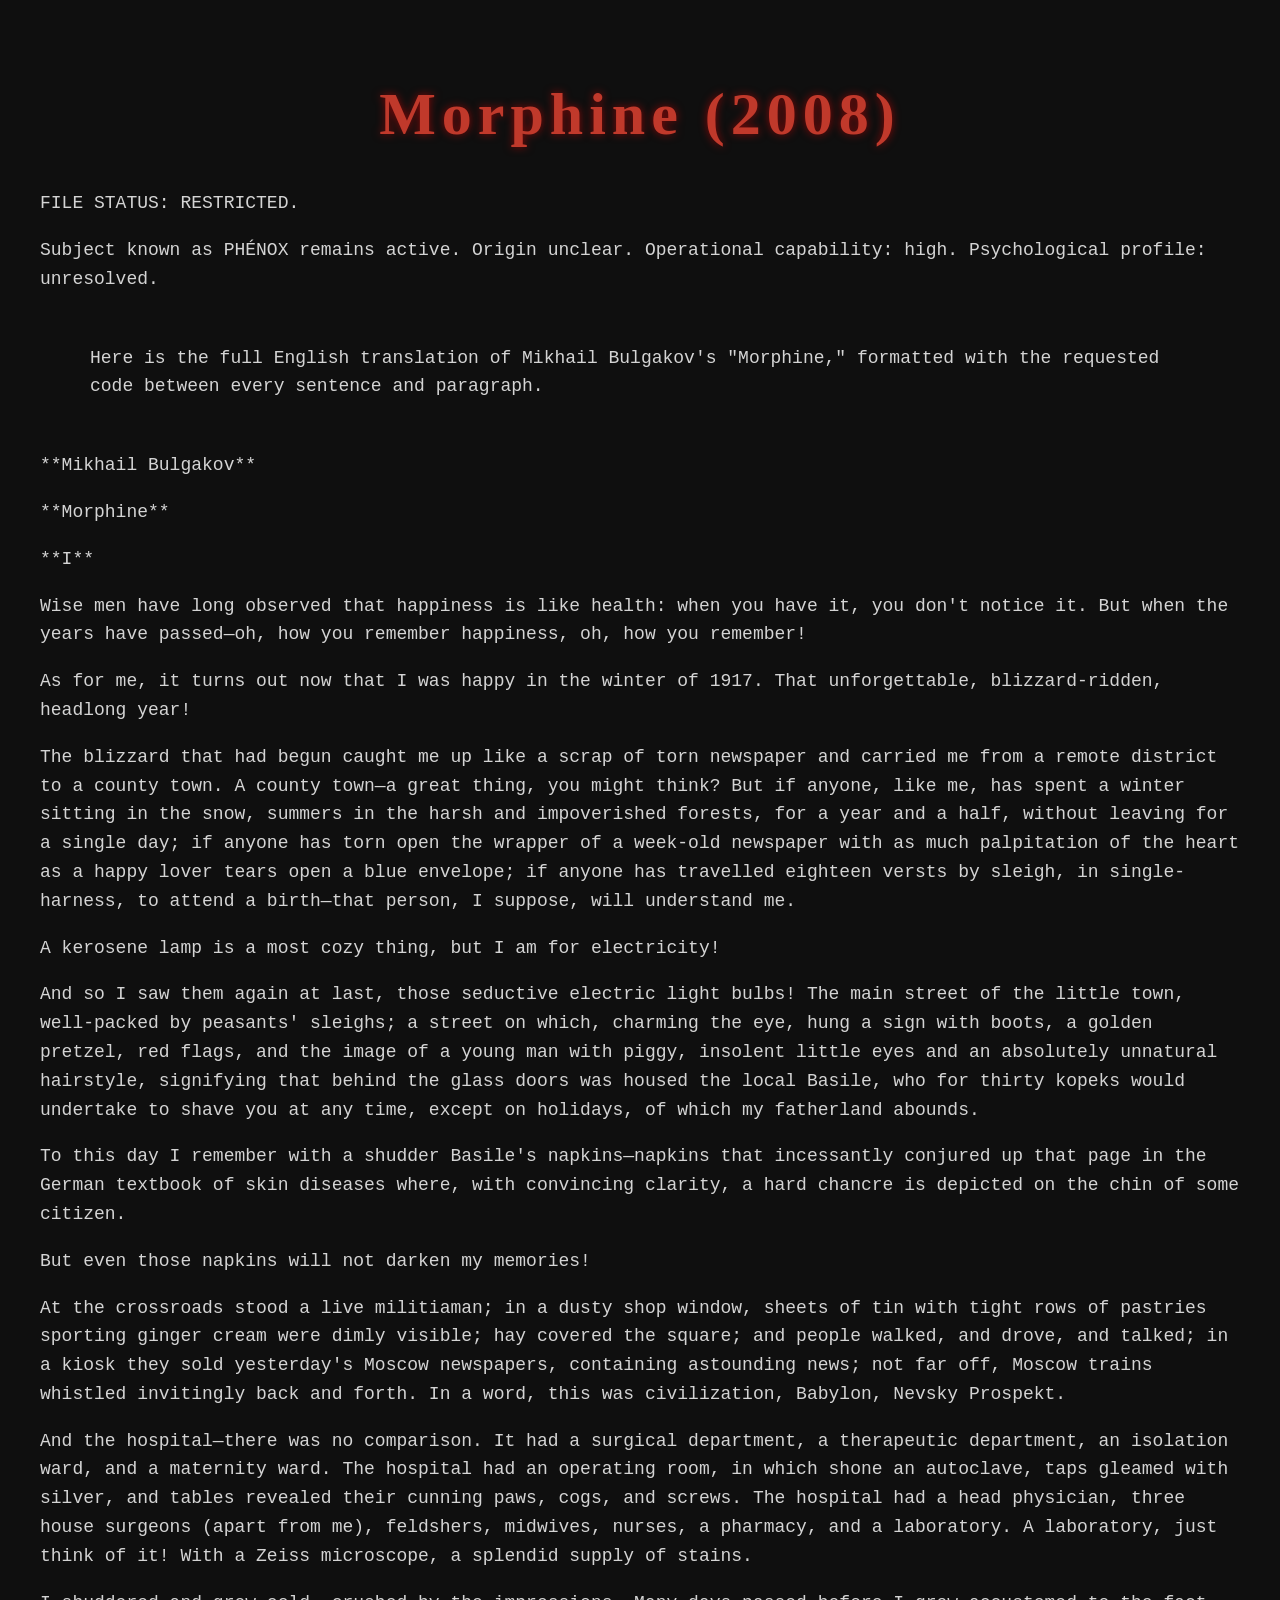
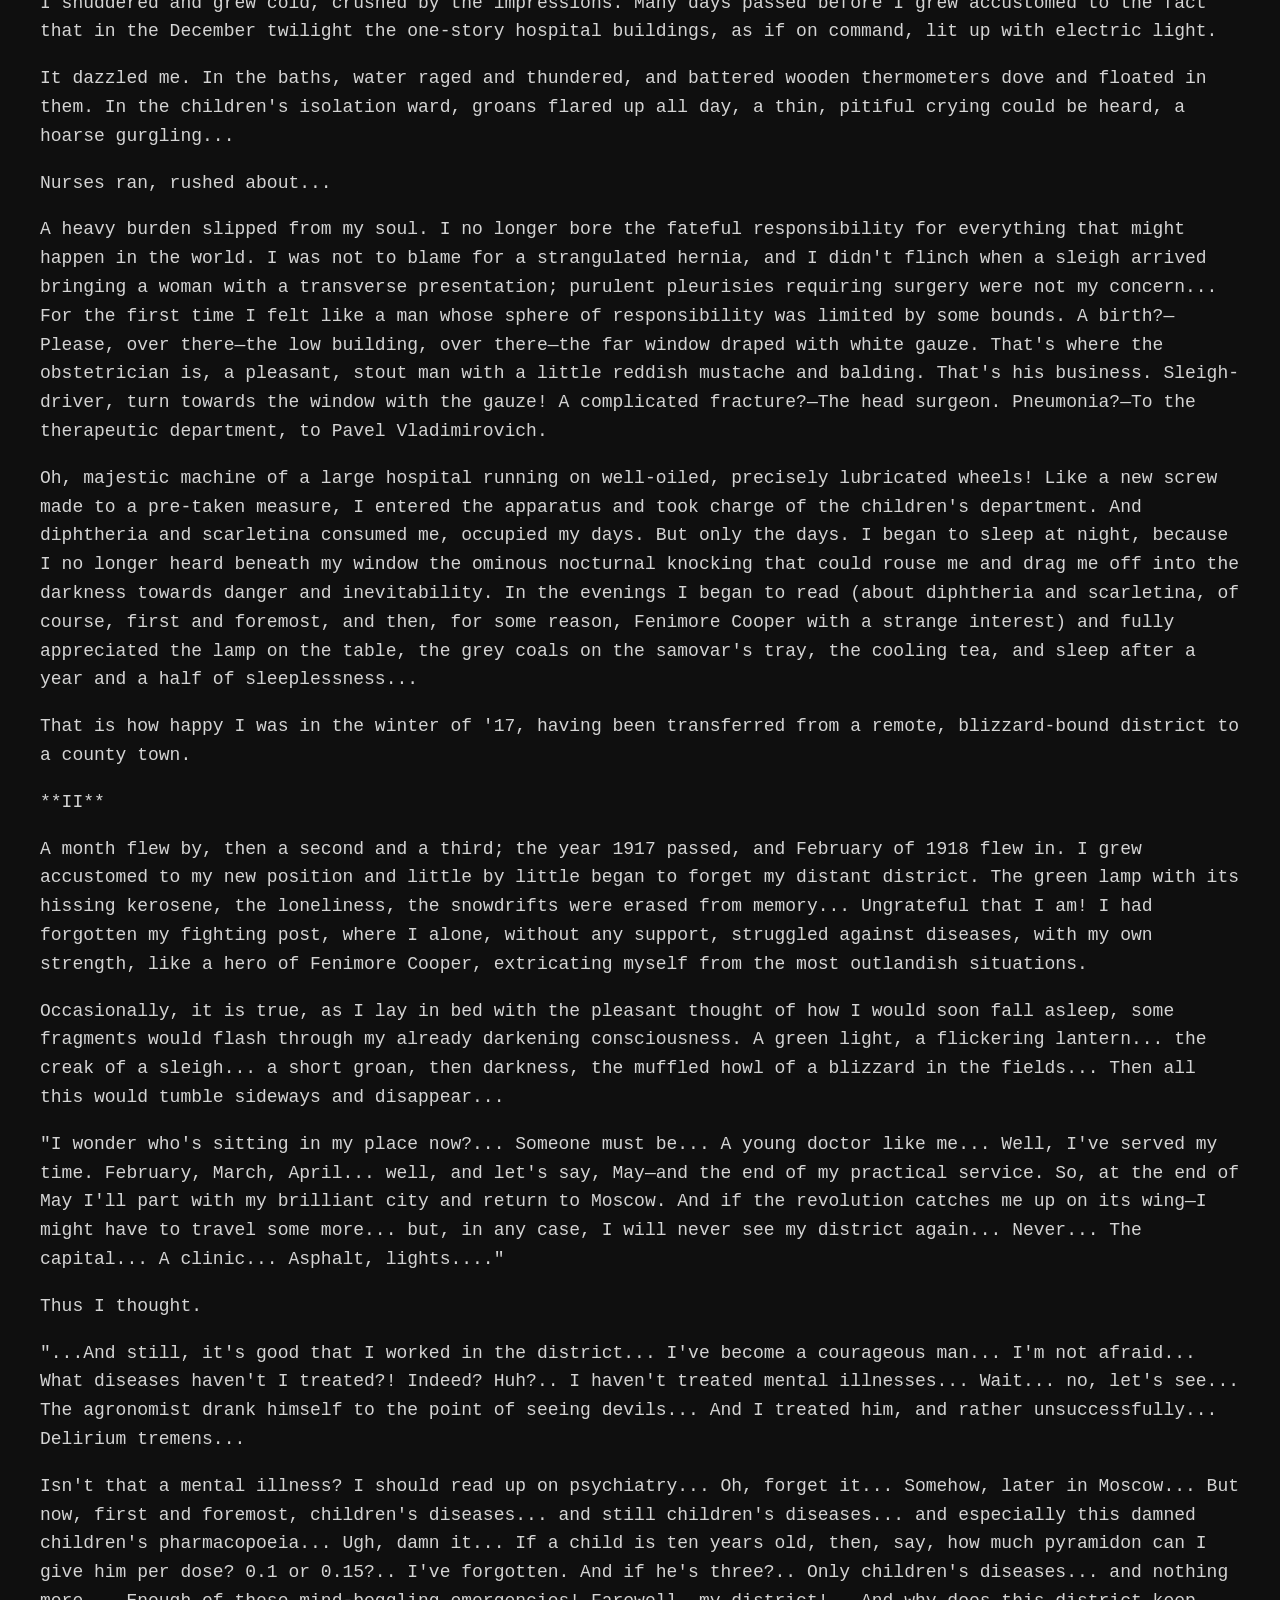
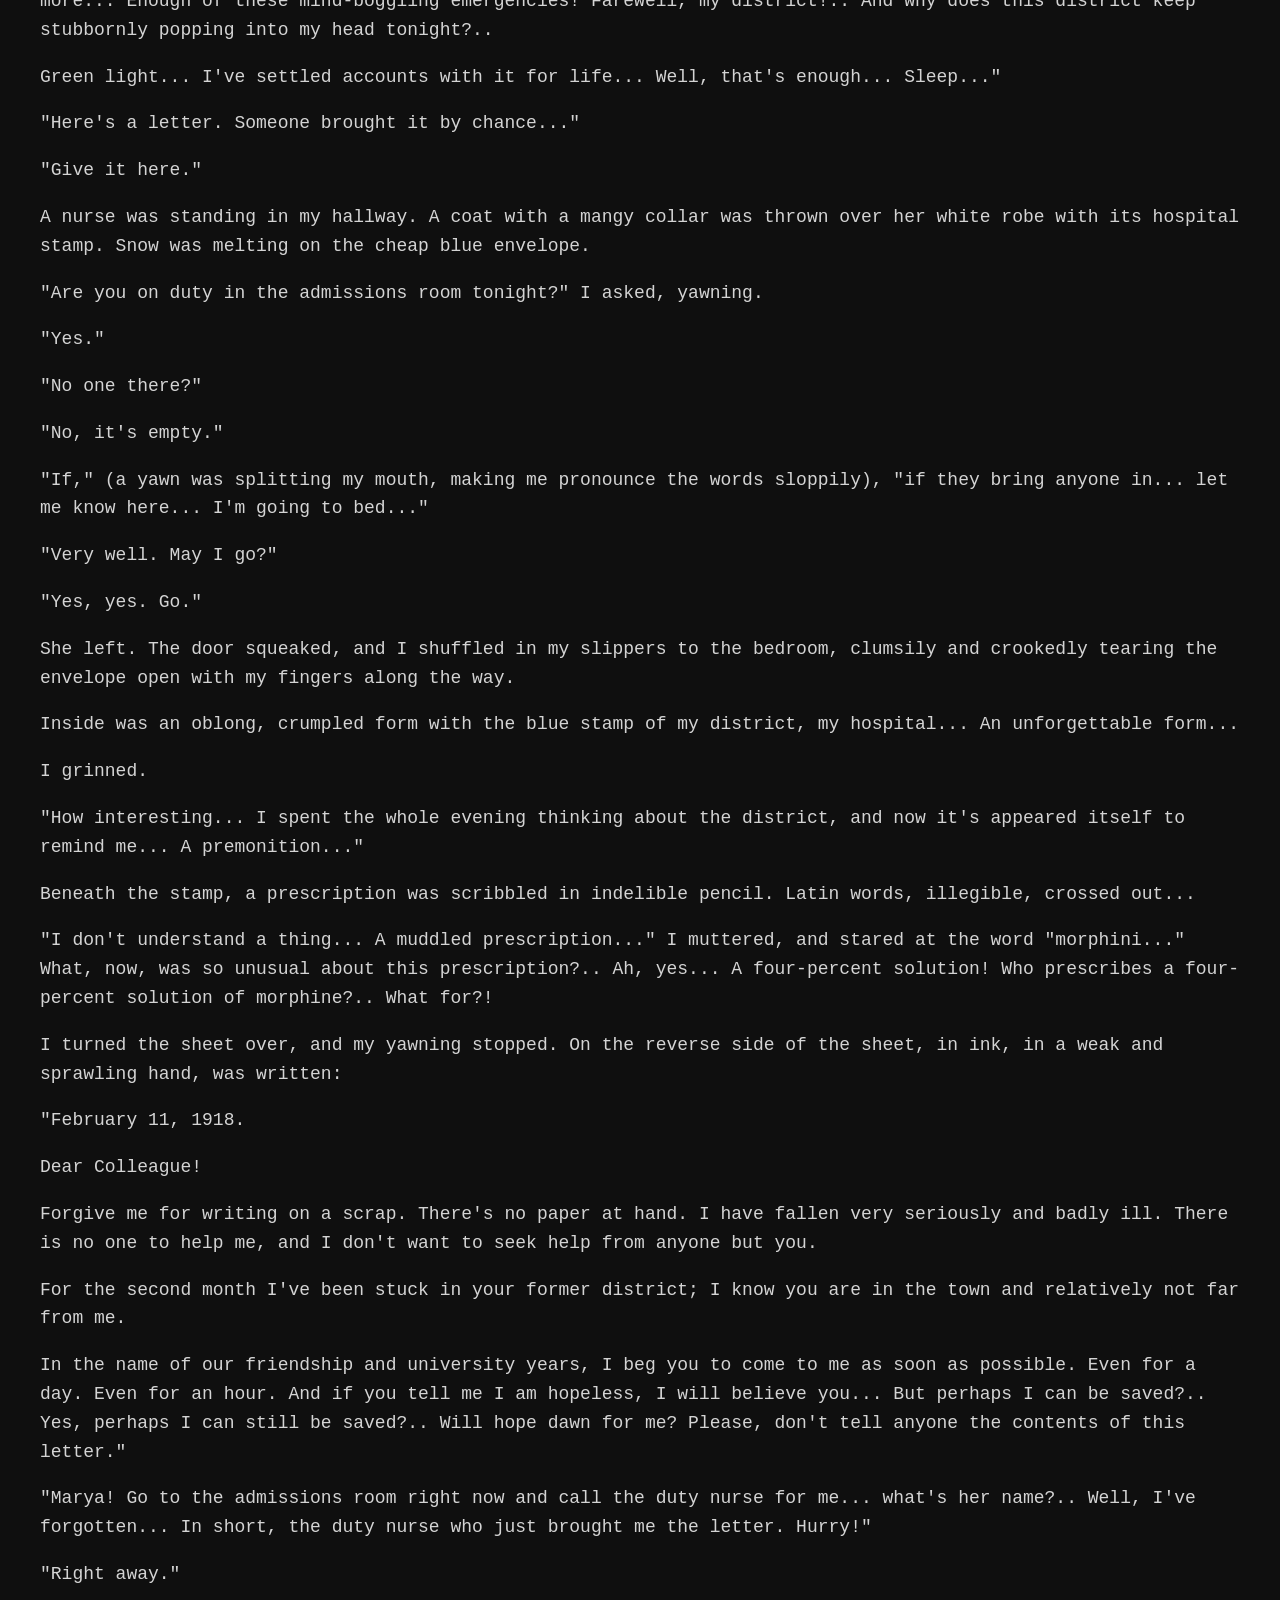
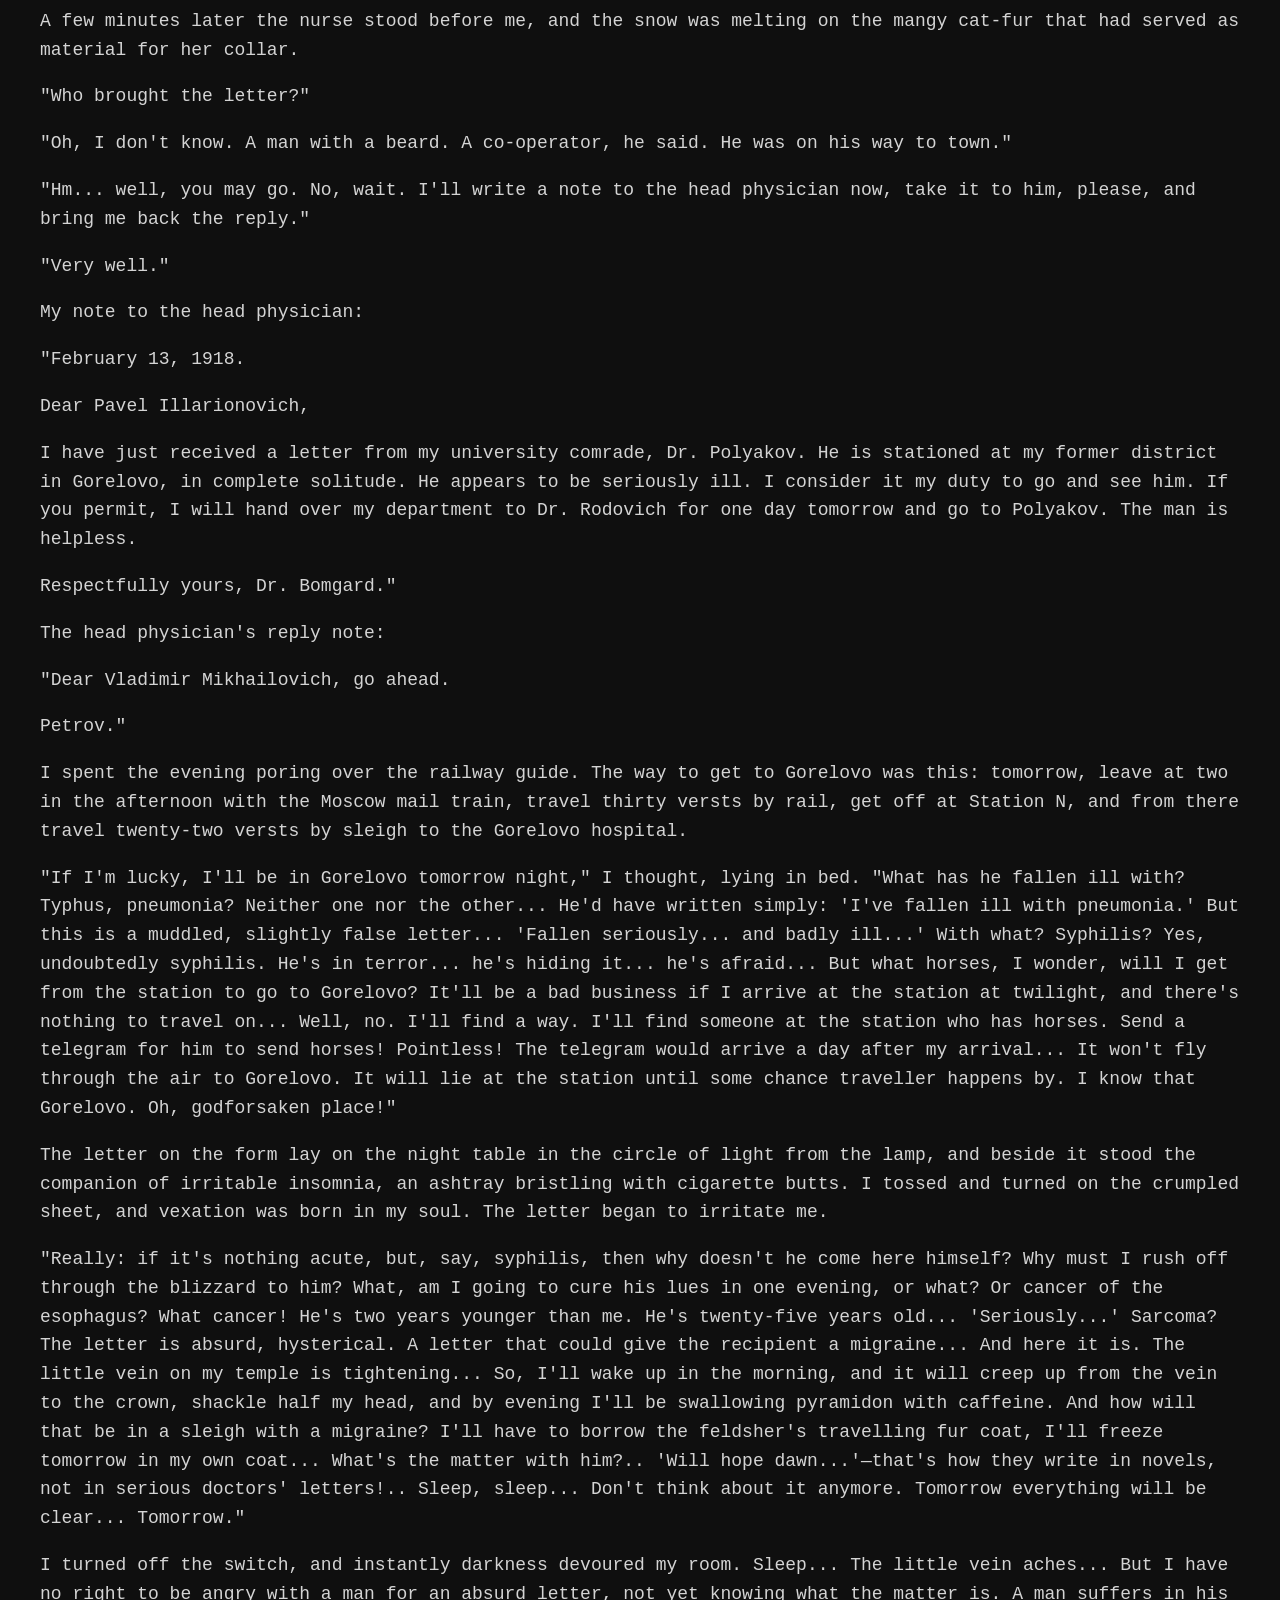
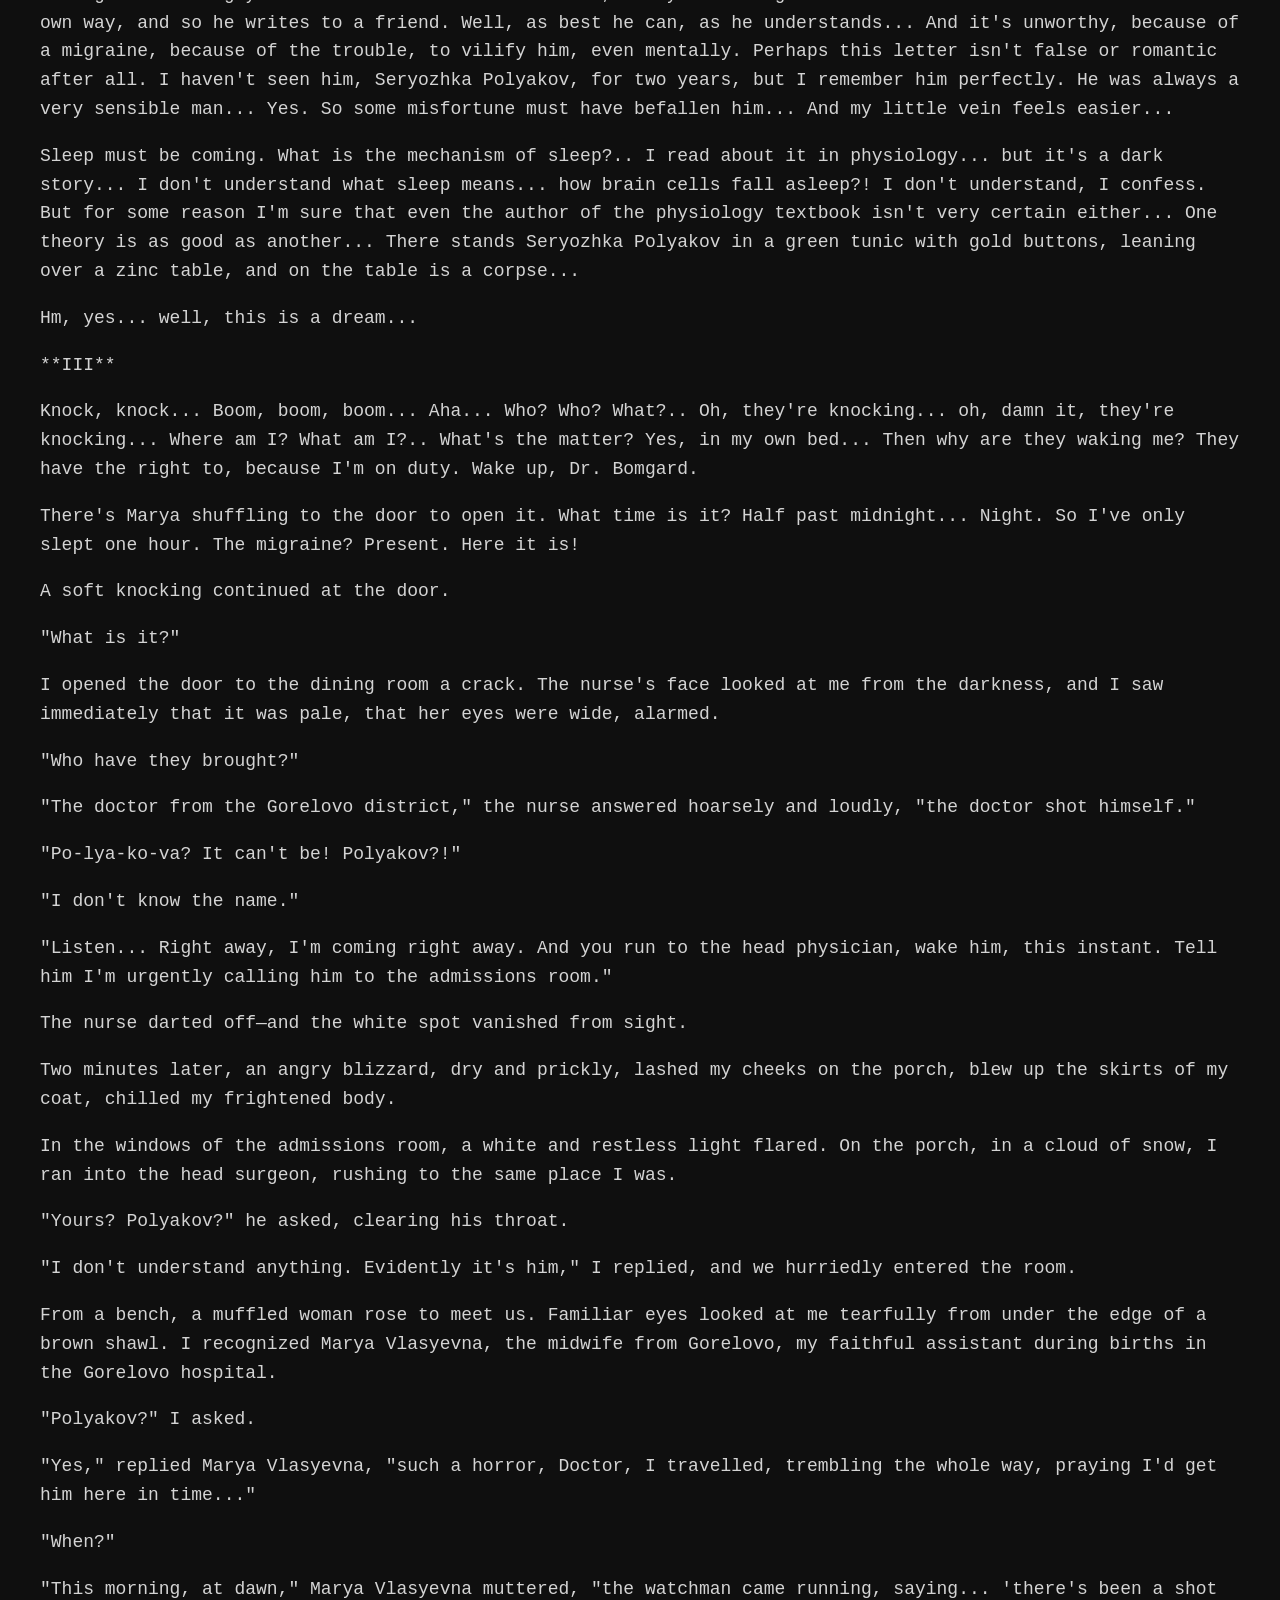
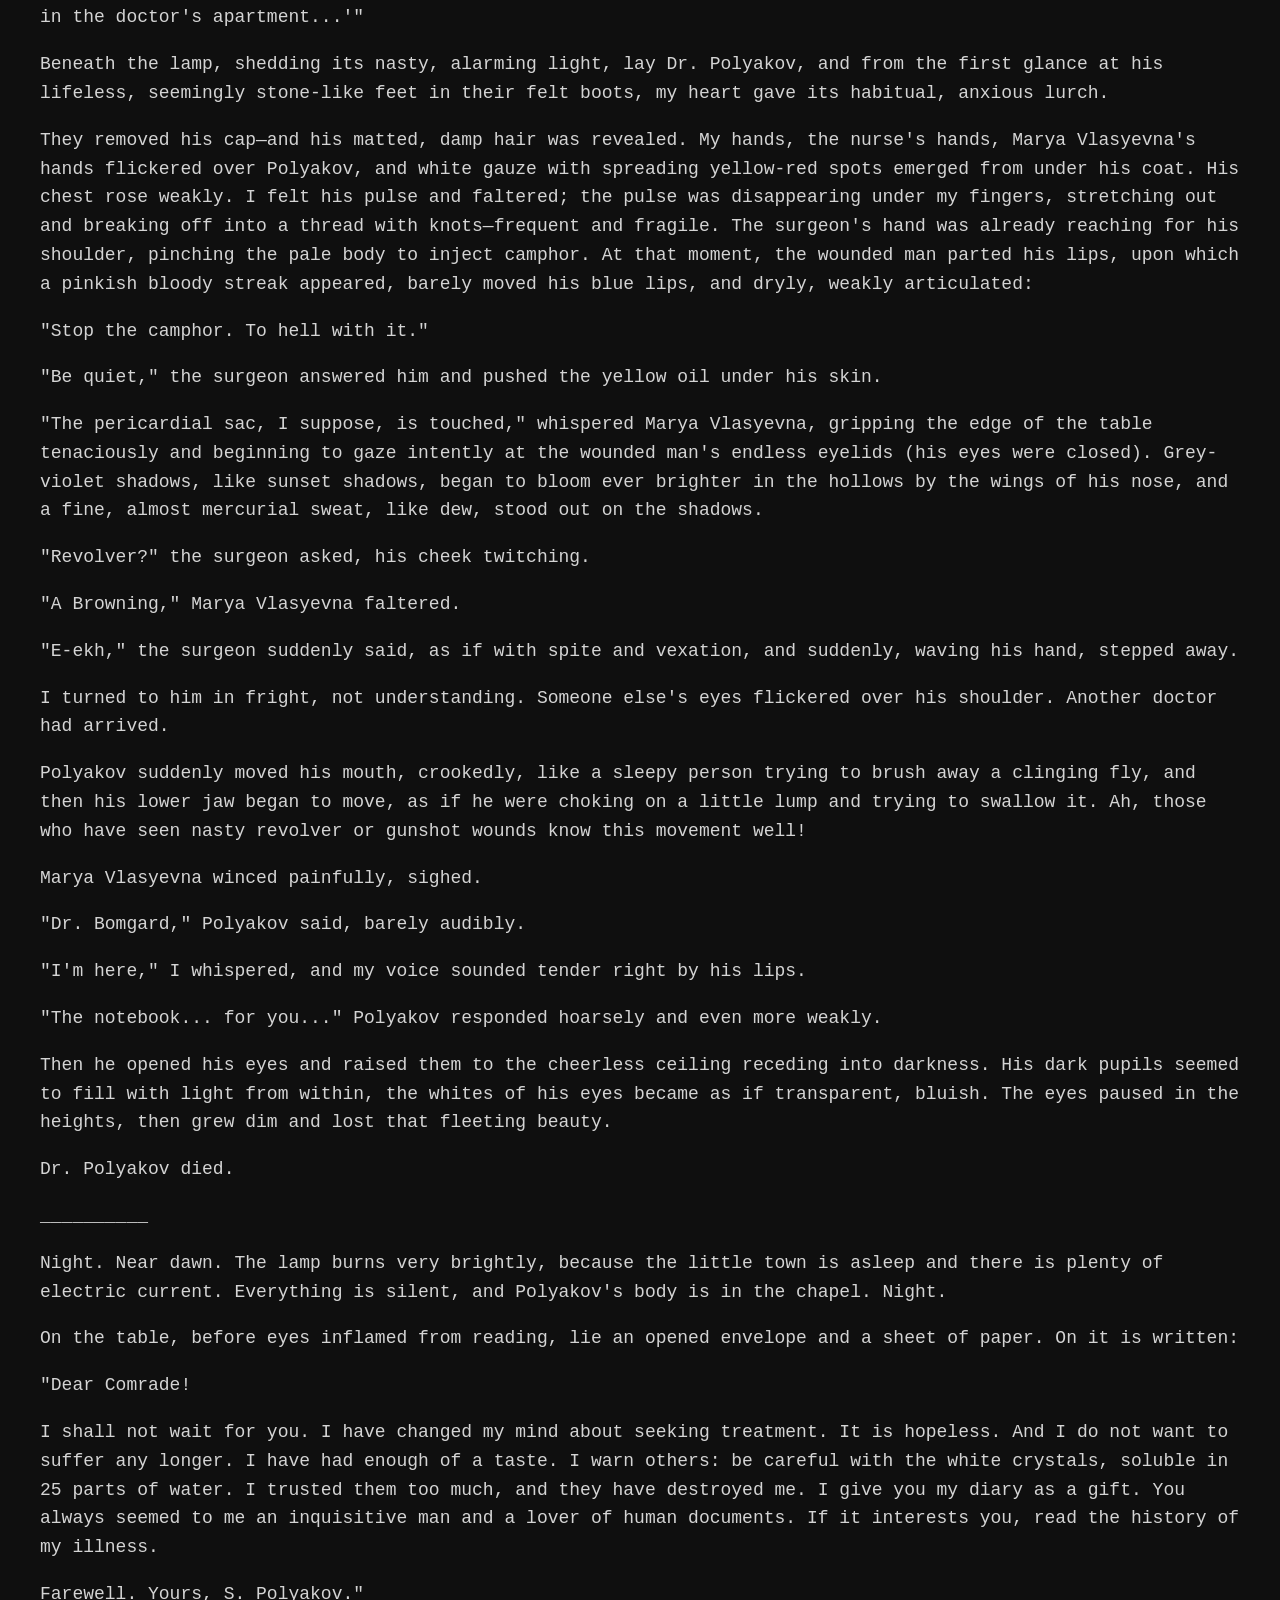
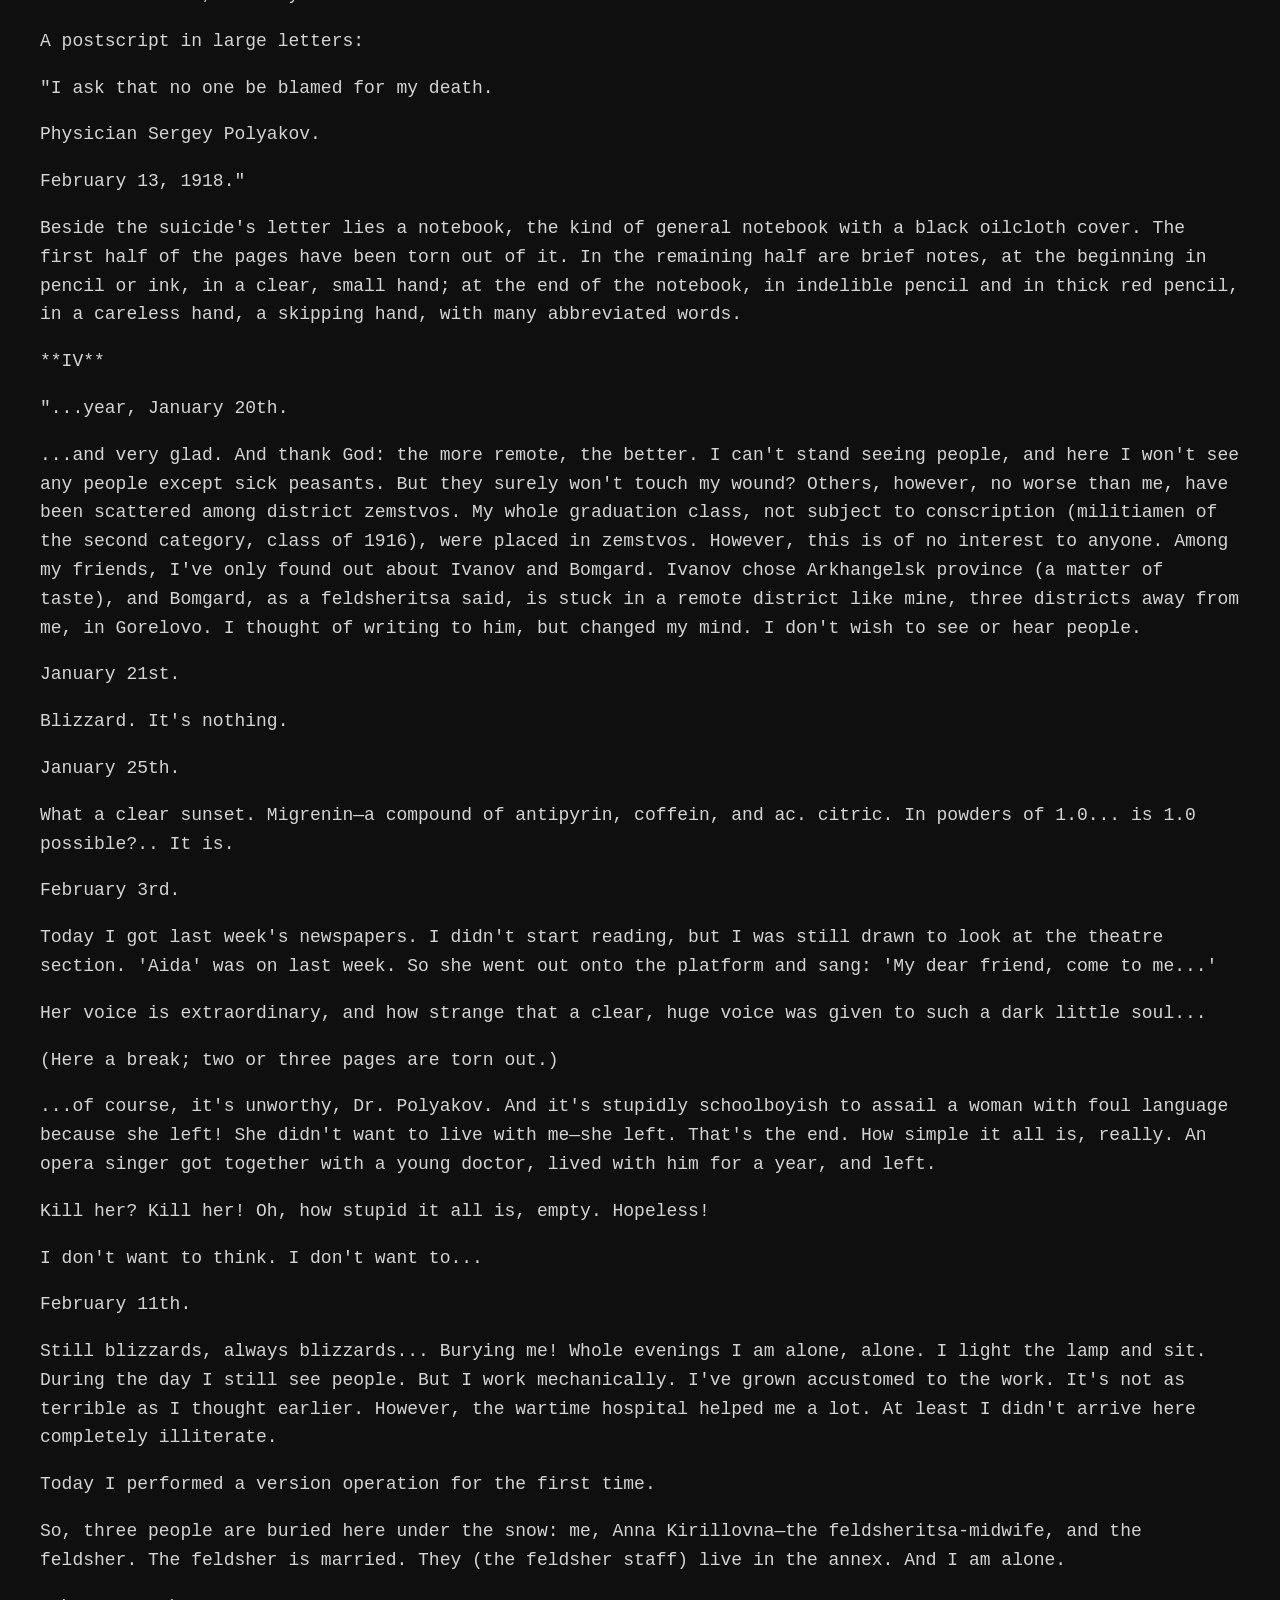
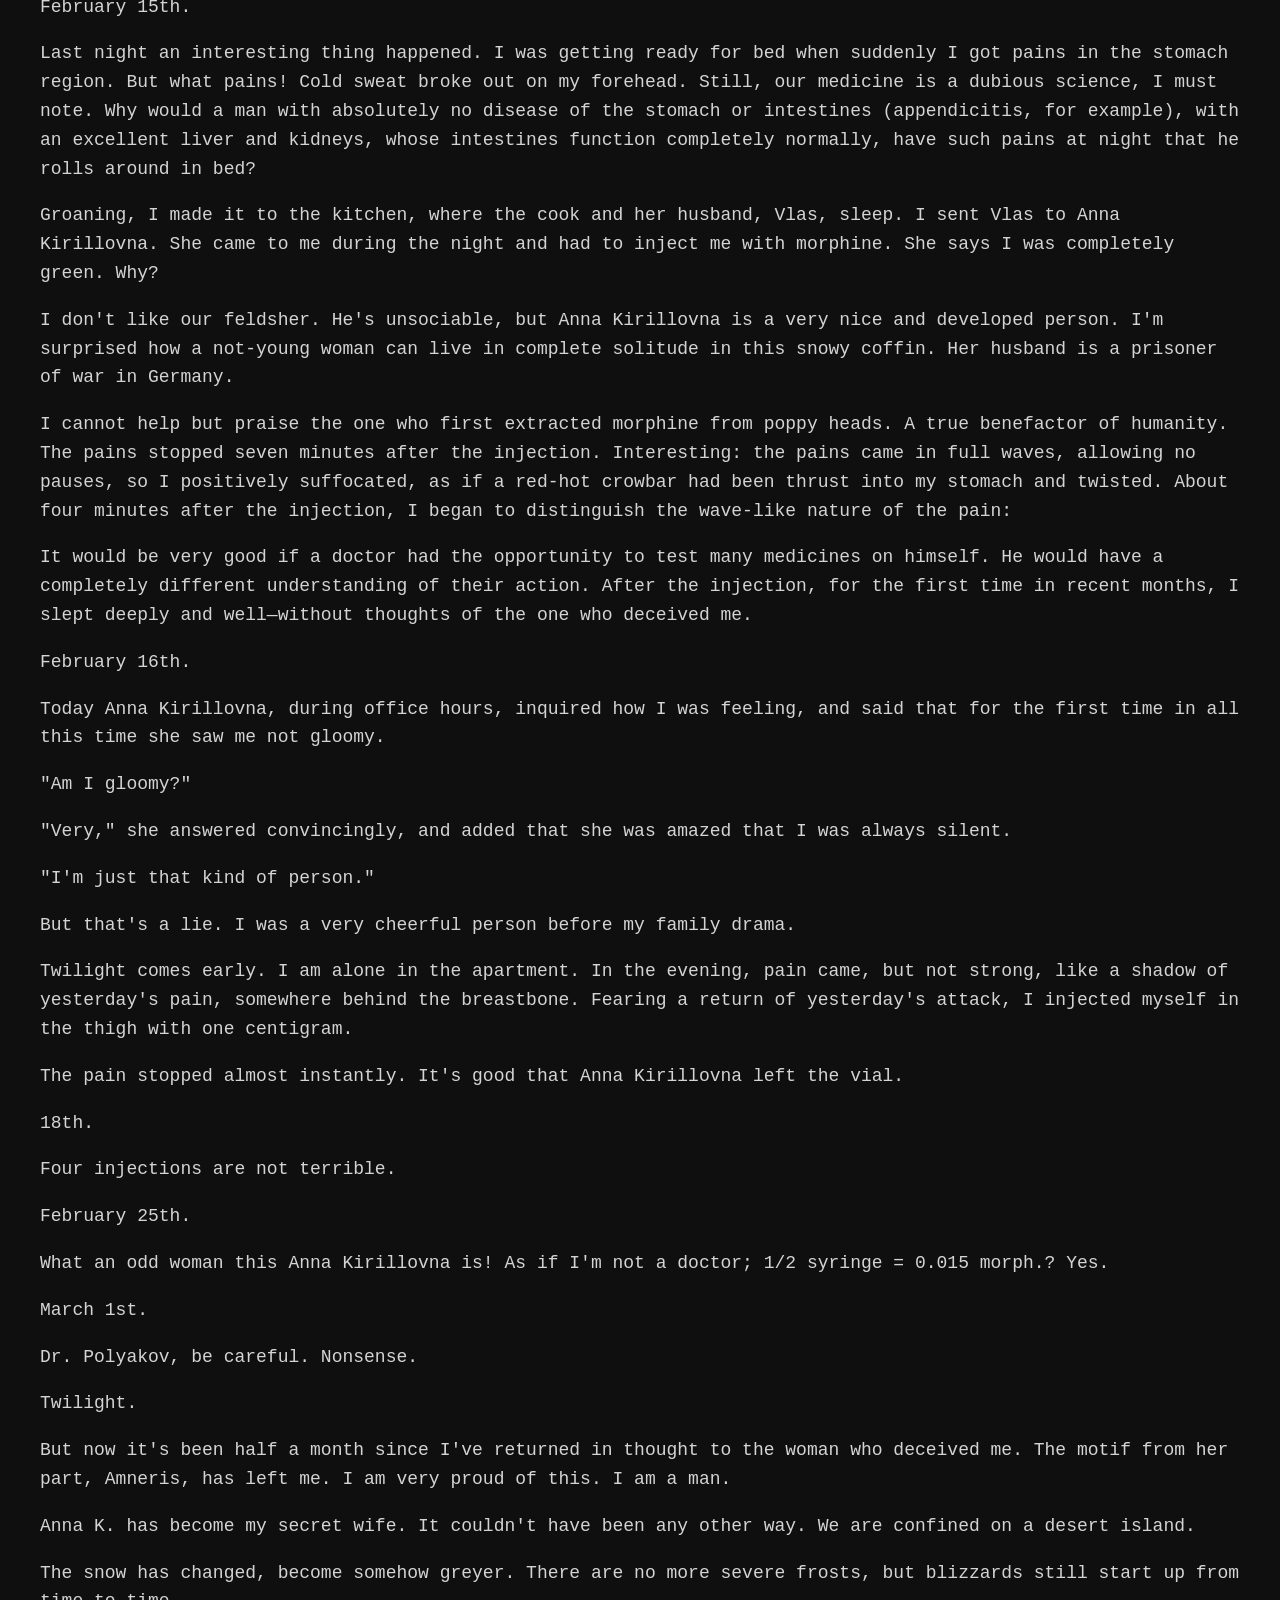
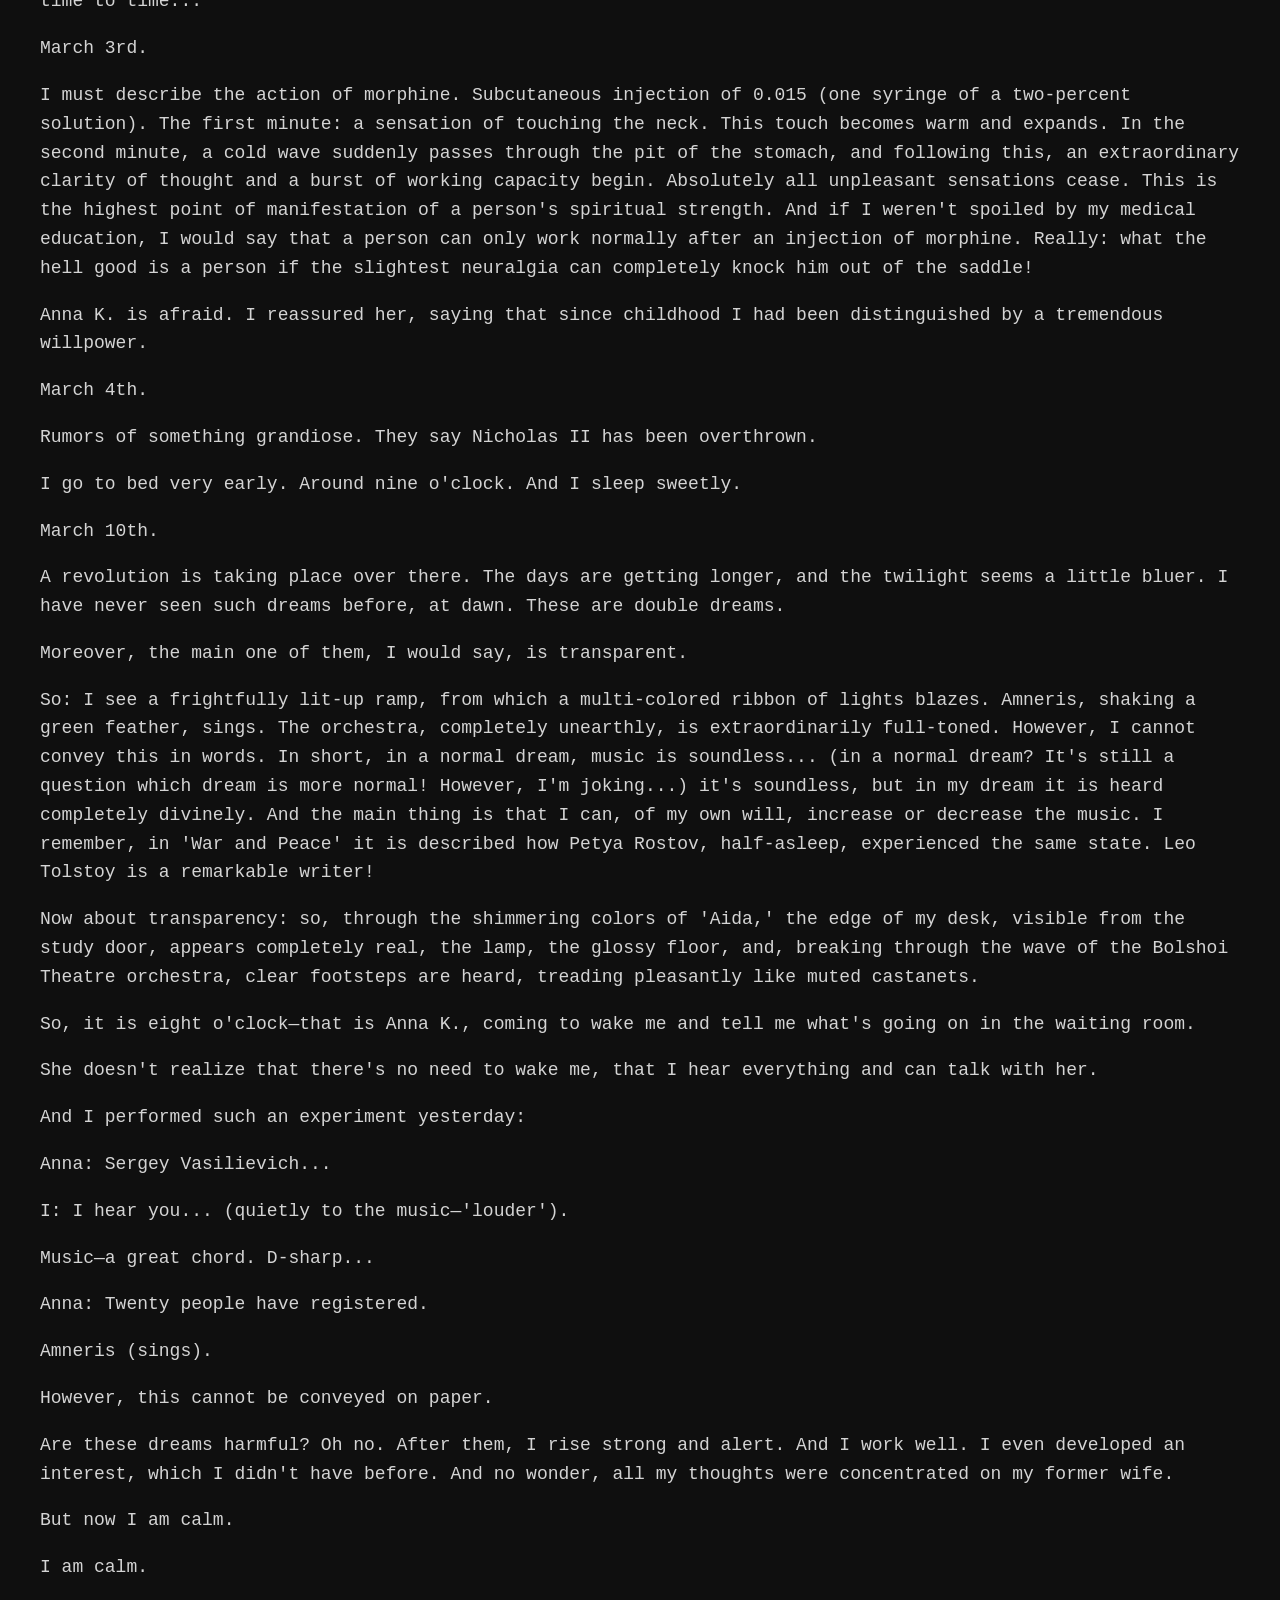
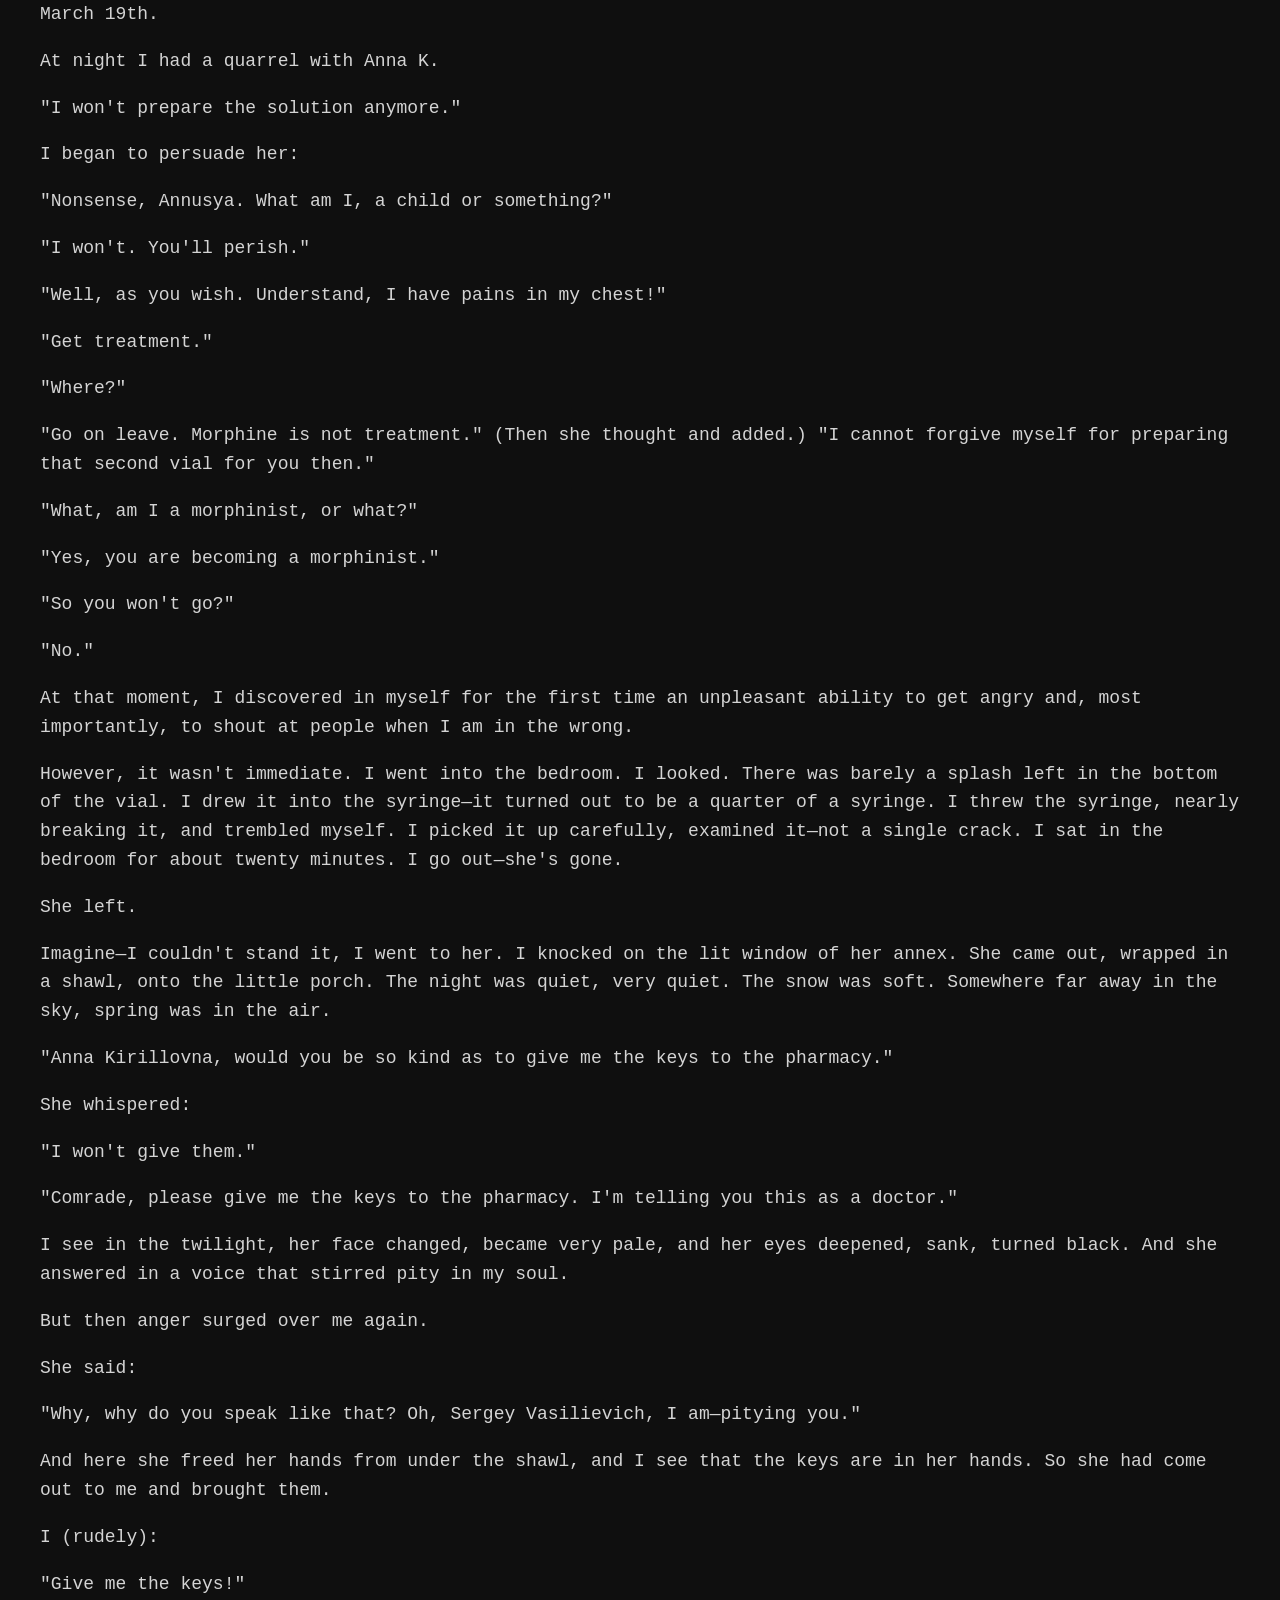
<file: SCRIPT3.html>
<!DOCTYPE html>
<html lang="en">
<head>
<meta charset="UTF-8">
<title>PHÉNOX</title>

<!-- External CSS (keep your main styles here) -->
<link rel="stylesheet" href="SCRIPTS.css">

</head>

<body>

<h1>Morphine (2008)</h1>

<p>FILE STATUS: RESTRICTED.</p>

<p>
Subject known as PHÉNOX remains active. Origin unclear.
Operational capability: high. Psychological profile: unresolved.
</p>

<p>

 <p style="margin: 50px;">
  Here is the full English translation of Mikhail Bulgakov's "Morphine," formatted with the requested code between every sentence and paragraph.

<p style=margin 50px;>**Mikhail Bulgakov**
<p style=margin 50px;>**Morphine**
<p style=margin 50px;>**I**
<p style=margin 50px;>Wise men have long observed that happiness is like health: when you have it, you don't notice it. But when the years have passed—oh, how you remember happiness, oh, how you remember!
<p style=margin 50px;>As for me, it turns out now that I was happy in the winter of 1917. That unforgettable, blizzard-ridden, headlong year!
<p style=margin 50px;>The blizzard that had begun caught me up like a scrap of torn newspaper and carried me from a remote district to a county town. A county town—a great thing, you might think? But if anyone, like me, has spent a winter sitting in the snow, summers in the harsh and impoverished forests, for a year and a half, without leaving for a single day; if anyone has torn open the wrapper of a week-old newspaper with as much palpitation of the heart as a happy lover tears open a blue envelope; if anyone has travelled eighteen versts by sleigh, in single-harness, to attend a birth—that person, I suppose, will understand me.
<p style=margin 50px;>A kerosene lamp is a most cozy thing, but I am for electricity!
<p style=margin 50px;>And so I saw them again at last, those seductive electric light bulbs! The main street of the little town, well-packed by peasants' sleighs; a street on which, charming the eye, hung a sign with boots, a golden pretzel, red flags, and the image of a young man with piggy, insolent little eyes and an absolutely unnatural hairstyle, signifying that behind the glass doors was housed the local Basile, who for thirty kopeks would undertake to shave you at any time, except on holidays, of which my fatherland abounds.
<p style=margin 50px;>To this day I remember with a shudder Basile's napkins—napkins that incessantly conjured up that page in the German textbook of skin diseases where, with convincing clarity, a hard chancre is depicted on the chin of some citizen.
<p style=margin 50px;>But even those napkins will not darken my memories!
<p style=margin 50px;>At the crossroads stood a live militiaman; in a dusty shop window, sheets of tin with tight rows of pastries sporting ginger cream were dimly visible; hay covered the square; and people walked, and drove, and talked; in a kiosk they sold yesterday's Moscow newspapers, containing astounding news; not far off, Moscow trains whistled invitingly back and forth. In a word, this was civilization, Babylon, Nevsky Prospekt.
<p style=margin 50px;>And the hospital—there was no comparison. It had a surgical department, a therapeutic department, an isolation ward, and a maternity ward. The hospital had an operating room, in which shone an autoclave, taps gleamed with silver, and tables revealed their cunning paws, cogs, and screws. The hospital had a head physician, three house surgeons (apart from me), feldshers, midwives, nurses, a pharmacy, and a laboratory. A laboratory, just think of it! With a Zeiss microscope, a splendid supply of stains.
<p style=margin 50px;>I shuddered and grew cold, crushed by the impressions. Many days passed before I grew accustomed to the fact that in the December twilight the one-story hospital buildings, as if on command, lit up with electric light.
<p style=margin 50px;>It dazzled me. In the baths, water raged and thundered, and battered wooden thermometers dove and floated in them. In the children's isolation ward, groans flared up all day, a thin, pitiful crying could be heard, a hoarse gurgling...
<p style=margin 50px;>Nurses ran, rushed about...
<p style=margin 50px;>A heavy burden slipped from my soul. I no longer bore the fateful responsibility for everything that might happen in the world. I was not to blame for a strangulated hernia, and I didn't flinch when a sleigh arrived bringing a woman with a transverse presentation; purulent pleurisies requiring surgery were not my concern... For the first time I felt like a man whose sphere of responsibility was limited by some bounds. A birth?—Please, over there—the low building, over there—the far window draped with white gauze. That's where the obstetrician is, a pleasant, stout man with a little reddish mustache and balding. That's his business. Sleigh-driver, turn towards the window with the gauze! A complicated fracture?—The head surgeon. Pneumonia?—To the therapeutic department, to Pavel Vladimirovich.
<p style=margin 50px;>Oh, majestic machine of a large hospital running on well-oiled, precisely lubricated wheels! Like a new screw made to a pre-taken measure, I entered the apparatus and took charge of the children's department. And diphtheria and scarletina consumed me, occupied my days. But only the days. I began to sleep at night, because I no longer heard beneath my window the ominous nocturnal knocking that could rouse me and drag me off into the darkness towards danger and inevitability. In the evenings I began to read (about diphtheria and scarletina, of course, first and foremost, and then, for some reason, Fenimore Cooper with a strange interest) and fully appreciated the lamp on the table, the grey coals on the samovar's tray, the cooling tea, and sleep after a year and a half of sleeplessness...
<p style=margin 50px;>That is how happy I was in the winter of '17, having been transferred from a remote, blizzard-bound district to a county town.
<p style=margin 50px;>**II**
<p style=margin 50px;>A month flew by, then a second and a third; the year 1917 passed, and February of 1918 flew in. I grew accustomed to my new position and little by little began to forget my distant district. The green lamp with its hissing kerosene, the loneliness, the snowdrifts were erased from memory... Ungrateful that I am! I had forgotten my fighting post, where I alone, without any support, struggled against diseases, with my own strength, like a hero of Fenimore Cooper, extricating myself from the most outlandish situations.
<p style=margin 50px;>Occasionally, it is true, as I lay in bed with the pleasant thought of how I would soon fall asleep, some fragments would flash through my already darkening consciousness. A green light, a flickering lantern... the creak of a sleigh... a short groan, then darkness, the muffled howl of a blizzard in the fields... Then all this would tumble sideways and disappear...
<p style=margin 50px;>"I wonder who's sitting in my place now?... Someone must be... A young doctor like me... Well, I've served my time. February, March, April... well, and let's say, May—and the end of my practical service. So, at the end of May I'll part with my brilliant city and return to Moscow. And if the revolution catches me up on its wing—I might have to travel some more... but, in any case, I will never see my district again... Never... The capital... A clinic... Asphalt, lights...."
<p style=margin 50px;>Thus I thought.
<p style=margin 50px;>"...And still, it's good that I worked in the district... I've become a courageous man... I'm not afraid... What diseases haven't I treated?! Indeed? Huh?.. I haven't treated mental illnesses... Wait... no, let's see... The agronomist drank himself to the point of seeing devils... And I treated him, and rather unsuccessfully... Delirium tremens...
<p style=margin 50px;>Isn't that a mental illness? I should read up on psychiatry... Oh, forget it... Somehow, later in Moscow... But now, first and foremost, children's diseases... and still children's diseases... and especially this damned children's pharmacopoeia... Ugh, damn it... If a child is ten years old, then, say, how much pyramidon can I give him per dose? 0.1 or 0.15?.. I've forgotten. And if he's three?.. Only children's diseases... and nothing more... Enough of these mind-boggling emergencies! Farewell, my district!.. And why does this district keep stubbornly popping into my head tonight?..
<p style=margin 50px;>Green light... I've settled accounts with it for life... Well, that's enough... Sleep..."
<p style=margin 50px;>"Here's a letter. Someone brought it by chance..."
<p style=margin 50px;>"Give it here."
<p style=margin 50px;>A nurse was standing in my hallway. A coat with a mangy collar was thrown over her white robe with its hospital stamp. Snow was melting on the cheap blue envelope.
<p style=margin 50px;>"Are you on duty in the admissions room tonight?" I asked, yawning.
<p style=margin 50px;>"Yes."
<p style=margin 50px;>"No one there?"
<p style=margin 50px;>"No, it's empty."
<p style=margin 50px;>"If," (a yawn was splitting my mouth, making me pronounce the words sloppily), "if they bring anyone in... let me know here... I'm going to bed..."
<p style=margin 50px;>"Very well. May I go?"
<p style=margin 50px;>"Yes, yes. Go."
<p style=margin 50px;>She left. The door squeaked, and I shuffled in my slippers to the bedroom, clumsily and crookedly tearing the envelope open with my fingers along the way.
<p style=margin 50px;>Inside was an oblong, crumpled form with the blue stamp of my district, my hospital... An unforgettable form...
<p style=margin 50px;>I grinned.
<p style=margin 50px;>"How interesting... I spent the whole evening thinking about the district, and now it's appeared itself to remind me... A premonition..."
<p style=margin 50px;>Beneath the stamp, a prescription was scribbled in indelible pencil. Latin words, illegible, crossed out...
<p style=margin 50px;>"I don't understand a thing... A muddled prescription..." I muttered, and stared at the word "morphini..." What, now, was so unusual about this prescription?.. Ah, yes... A four-percent solution! Who prescribes a four-percent solution of morphine?.. What for?!
<p style=margin 50px;>I turned the sheet over, and my yawning stopped. On the reverse side of the sheet, in ink, in a weak and sprawling hand, was written:
<p style=margin 50px;>"February 11, 1918.
<p style=margin 50px;>Dear Colleague!
<p style=margin 50px;>Forgive me for writing on a scrap. There's no paper at hand. I have fallen very seriously and badly ill. There is no one to help me, and I don't want to seek help from anyone but you.
<p style=margin 50px;>For the second month I've been stuck in your former district; I know you are in the town and relatively not far from me.
<p style=margin 50px;>In the name of our friendship and university years, I beg you to come to me as soon as possible. Even for a day. Even for an hour. And if you tell me I am hopeless, I will believe you... But perhaps I can be saved?.. Yes, perhaps I can still be saved?.. Will hope dawn for me? Please, don't tell anyone the contents of this letter."
<p style=margin 50px;>"Marya! Go to the admissions room right now and call the duty nurse for me... what's her name?.. Well, I've forgotten... In short, the duty nurse who just brought me the letter. Hurry!"
<p style=margin 50px;>"Right away."
<p style=margin 50px;>A few minutes later the nurse stood before me, and the snow was melting on the mangy cat-fur that had served as material for her collar.
<p style=margin 50px;>"Who brought the letter?"
<p style=margin 50px;>"Oh, I don't know. A man with a beard. A co-operator, he said. He was on his way to town."
<p style=margin 50px;>"Hm... well, you may go. No, wait. I'll write a note to the head physician now, take it to him, please, and bring me back the reply."
<p style=margin 50px;>"Very well."
<p style=margin 50px;>My note to the head physician:
<p style=margin 50px;>"February 13, 1918.
<p style=margin 50px;>Dear Pavel Illarionovich,
<p style=margin 50px;>I have just received a letter from my university comrade, Dr. Polyakov. He is stationed at my former district in Gorelovo, in complete solitude. He appears to be seriously ill. I consider it my duty to go and see him. If you permit, I will hand over my department to Dr. Rodovich for one day tomorrow and go to Polyakov. The man is helpless.
<p style=margin 50px;>Respectfully yours, Dr. Bomgard."
<p style=margin 50px;>The head physician's reply note:
<p style=margin 50px;>"Dear Vladimir Mikhailovich, go ahead.
<p style=margin 50px;>Petrov."
<p style=margin 50px;>I spent the evening poring over the railway guide. The way to get to Gorelovo was this: tomorrow, leave at two in the afternoon with the Moscow mail train, travel thirty versts by rail, get off at Station N, and from there travel twenty-two versts by sleigh to the Gorelovo hospital.
<p style=margin 50px;>"If I'm lucky, I'll be in Gorelovo tomorrow night," I thought, lying in bed. "What has he fallen ill with? Typhus, pneumonia? Neither one nor the other... He'd have written simply: 'I've fallen ill with pneumonia.' But this is a muddled, slightly false letter... 'Fallen seriously... and badly ill...' With what? Syphilis? Yes, undoubtedly syphilis. He's in terror... he's hiding it... he's afraid... But what horses, I wonder, will I get from the station to go to Gorelovo? It'll be a bad business if I arrive at the station at twilight, and there's nothing to travel on... Well, no. I'll find a way. I'll find someone at the station who has horses. Send a telegram for him to send horses! Pointless! The telegram would arrive a day after my arrival... It won't fly through the air to Gorelovo. It will lie at the station until some chance traveller happens by. I know that Gorelovo. Oh, godforsaken place!"
<p style=margin 50px;>The letter on the form lay on the night table in the circle of light from the lamp, and beside it stood the companion of irritable insomnia, an ashtray bristling with cigarette butts. I tossed and turned on the crumpled sheet, and vexation was born in my soul. The letter began to irritate me.
<p style=margin 50px;>"Really: if it's nothing acute, but, say, syphilis, then why doesn't he come here himself? Why must I rush off through the blizzard to him? What, am I going to cure his lues in one evening, or what? Or cancer of the esophagus? What cancer! He's two years younger than me. He's twenty-five years old... 'Seriously...' Sarcoma? The letter is absurd, hysterical. A letter that could give the recipient a migraine... And here it is. The little vein on my temple is tightening... So, I'll wake up in the morning, and it will creep up from the vein to the crown, shackle half my head, and by evening I'll be swallowing pyramidon with caffeine. And how will that be in a sleigh with a migraine? I'll have to borrow the feldsher's travelling fur coat, I'll freeze tomorrow in my own coat... What's the matter with him?.. 'Will hope dawn...'—that's how they write in novels, not in serious doctors' letters!.. Sleep, sleep... Don't think about it anymore. Tomorrow everything will be clear... Tomorrow."
<p style=margin 50px;>I turned off the switch, and instantly darkness devoured my room. Sleep... The little vein aches... But I have no right to be angry with a man for an absurd letter, not yet knowing what the matter is. A man suffers in his own way, and so he writes to a friend. Well, as best he can, as he understands... And it's unworthy, because of a migraine, because of the trouble, to vilify him, even mentally. Perhaps this letter isn't false or romantic after all. I haven't seen him, Seryozhka Polyakov, for two years, but I remember him perfectly. He was always a very sensible man... Yes. So some misfortune must have befallen him... And my little vein feels easier...
<p style=margin 50px;>Sleep must be coming. What is the mechanism of sleep?.. I read about it in physiology... but it's a dark story... I don't understand what sleep means... how brain cells fall asleep?! I don't understand, I confess. But for some reason I'm sure that even the author of the physiology textbook isn't very certain either... One theory is as good as another... There stands Seryozhka Polyakov in a green tunic with gold buttons, leaning over a zinc table, and on the table is a corpse...
<p style=margin 50px;>Hm, yes... well, this is a dream...
<p style=margin 50px;>**III**
<p style=margin 50px;>Knock, knock... Boom, boom, boom... Aha... Who? Who? What?.. Oh, they're knocking... oh, damn it, they're knocking... Where am I? What am I?.. What's the matter? Yes, in my own bed... Then why are they waking me? They have the right to, because I'm on duty. Wake up, Dr. Bomgard.
<p style=margin 50px;>There's Marya shuffling to the door to open it. What time is it? Half past midnight... Night. So I've only slept one hour. The migraine? Present. Here it is!
<p style=margin 50px;>A soft knocking continued at the door.
<p style=margin 50px;>"What is it?"
<p style=margin 50px;>I opened the door to the dining room a crack. The nurse's face looked at me from the darkness, and I saw immediately that it was pale, that her eyes were wide, alarmed.
<p style=margin 50px;>"Who have they brought?"
<p style=margin 50px;>"The doctor from the Gorelovo district," the nurse answered hoarsely and loudly, "the doctor shot himself."
<p style=margin 50px;>"Po-lya-ko-va? It can't be! Polyakov?!"
<p style=margin 50px;>"I don't know the name."
<p style=margin 50px;>"Listen... Right away, I'm coming right away. And you run to the head physician, wake him, this instant. Tell him I'm urgently calling him to the admissions room."
<p style=margin 50px;>The nurse darted off—and the white spot vanished from sight.
<p style=margin 50px;>Two minutes later, an angry blizzard, dry and prickly, lashed my cheeks on the porch, blew up the skirts of my coat, chilled my frightened body.
<p style=margin 50px;>In the windows of the admissions room, a white and restless light flared. On the porch, in a cloud of snow, I ran into the head surgeon, rushing to the same place I was.
<p style=margin 50px;>"Yours? Polyakov?" he asked, clearing his throat.
<p style=margin 50px;>"I don't understand anything. Evidently it's him," I replied, and we hurriedly entered the room.
<p style=margin 50px;>From a bench, a muffled woman rose to meet us. Familiar eyes looked at me tearfully from under the edge of a brown shawl. I recognized Marya Vlasyevna, the midwife from Gorelovo, my faithful assistant during births in the Gorelovo hospital.
<p style=margin 50px;>"Polyakov?" I asked.
<p style=margin 50px;>"Yes," replied Marya Vlasyevna, "such a horror, Doctor, I travelled, trembling the whole way, praying I'd get him here in time..."
<p style=margin 50px;>"When?"
<p style=margin 50px;>"This morning, at dawn," Marya Vlasyevna muttered, "the watchman came running, saying... 'there's been a shot in the doctor's apartment...'"
<p style=margin 50px;>Beneath the lamp, shedding its nasty, alarming light, lay Dr. Polyakov, and from the first glance at his lifeless, seemingly stone-like feet in their felt boots, my heart gave its habitual, anxious lurch.
<p style=margin 50px;>They removed his cap—and his matted, damp hair was revealed. My hands, the nurse's hands, Marya Vlasyevna's hands flickered over Polyakov, and white gauze with spreading yellow-red spots emerged from under his coat. His chest rose weakly. I felt his pulse and faltered; the pulse was disappearing under my fingers, stretching out and breaking off into a thread with knots—frequent and fragile. The surgeon's hand was already reaching for his shoulder, pinching the pale body to inject camphor. At that moment, the wounded man parted his lips, upon which a pinkish bloody streak appeared, barely moved his blue lips, and dryly, weakly articulated:
<p style=margin 50px;>"Stop the camphor. To hell with it."
<p style=margin 50px;>"Be quiet," the surgeon answered him and pushed the yellow oil under his skin.
<p style=margin 50px;>"The pericardial sac, I suppose, is touched," whispered Marya Vlasyevna, gripping the edge of the table tenaciously and beginning to gaze intently at the wounded man's endless eyelids (his eyes were closed). Grey-violet shadows, like sunset shadows, began to bloom ever brighter in the hollows by the wings of his nose, and a fine, almost mercurial sweat, like dew, stood out on the shadows.
<p style=margin 50px;>"Revolver?" the surgeon asked, his cheek twitching.
<p style=margin 50px;>"A Browning," Marya Vlasyevna faltered.
<p style=margin 50px;>"E-ekh," the surgeon suddenly said, as if with spite and vexation, and suddenly, waving his hand, stepped away.
<p style=margin 50px;>I turned to him in fright, not understanding. Someone else's eyes flickered over his shoulder. Another doctor had arrived.
<p style=margin 50px;>Polyakov suddenly moved his mouth, crookedly, like a sleepy person trying to brush away a clinging fly, and then his lower jaw began to move, as if he were choking on a little lump and trying to swallow it. Ah, those who have seen nasty revolver or gunshot wounds know this movement well!
<p style=margin 50px;>Marya Vlasyevna winced painfully, sighed.
<p style=margin 50px;>"Dr. Bomgard," Polyakov said, barely audibly.
<p style=margin 50px;>"I'm here," I whispered, and my voice sounded tender right by his lips.
<p style=margin 50px;>"The notebook... for you..." Polyakov responded hoarsely and even more weakly.
<p style=margin 50px;>Then he opened his eyes and raised them to the cheerless ceiling receding into darkness. His dark pupils seemed to fill with light from within, the whites of his eyes became as if transparent, bluish. The eyes paused in the heights, then grew dim and lost that fleeting beauty.
<p style=margin 50px;>Dr. Polyakov died.
<p style=margin 50px;>__________
<p style=margin 50px;>Night. Near dawn. The lamp burns very brightly, because the little town is asleep and there is plenty of electric current. Everything is silent, and Polyakov's body is in the chapel. Night.
<p style=margin 50px;>On the table, before eyes inflamed from reading, lie an opened envelope and a sheet of paper. On it is written:
<p style=margin 50px;>"Dear Comrade!
<p style=margin 50px;>I shall not wait for you. I have changed my mind about seeking treatment. It is hopeless. And I do not want to suffer any longer. I have had enough of a taste. I warn others: be careful with the white crystals, soluble in 25 parts of water. I trusted them too much, and they have destroyed me. I give you my diary as a gift. You always seemed to me an inquisitive man and a lover of human documents. If it interests you, read the history of my illness.
<p style=margin 50px;>Farewell. Yours, S. Polyakov."
<p style=margin 50px;>A postscript in large letters:
<p style=margin 50px;>"I ask that no one be blamed for my death.
<p style=margin 50px;>Physician Sergey Polyakov.
<p style=margin 50px;>February 13, 1918."
<p style=margin 50px;>Beside the suicide's letter lies a notebook, the kind of general notebook with a black oilcloth cover. The first half of the pages have been torn out of it. In the remaining half are brief notes, at the beginning in pencil or ink, in a clear, small hand; at the end of the notebook, in indelible pencil and in thick red pencil, in a careless hand, a skipping hand, with many abbreviated words.
<p style=margin 50px;>**IV**
<p style=margin 50px;>"...year, January 20th.
<p style=margin 50px;>...and very glad. And thank God: the more remote, the better. I can't stand seeing people, and here I won't see any people except sick peasants. But they surely won't touch my wound? Others, however, no worse than me, have been scattered among district zemstvos. My whole graduation class, not subject to conscription (militiamen of the second category, class of 1916), were placed in zemstvos. However, this is of no interest to anyone. Among my friends, I've only found out about Ivanov and Bomgard. Ivanov chose Arkhangelsk province (a matter of taste), and Bomgard, as a feldsheritsa said, is stuck in a remote district like mine, three districts away from me, in Gorelovo. I thought of writing to him, but changed my mind. I don't wish to see or hear people.
<p style=margin 50px;>January 21st.
<p style=margin 50px;>Blizzard. It's nothing.
<p style=margin 50px;>January 25th.
<p style=margin 50px;>What a clear sunset. Migrenin—a compound of antipyrin, coffein, and ac. citric. In powders of 1.0... is 1.0 possible?.. It is.
<p style=margin 50px;>February 3rd.
<p style=margin 50px;>Today I got last week's newspapers. I didn't start reading, but I was still drawn to look at the theatre section. 'Aida' was on last week. So she went out onto the platform and sang: 'My dear friend, come to me...'
<p style=margin 50px;>Her voice is extraordinary, and how strange that a clear, huge voice was given to such a dark little soul...
<p style=margin 50px;>(Here a break; two or three pages are torn out.)
<p style=margin 50px;>...of course, it's unworthy, Dr. Polyakov. And it's stupidly schoolboyish to assail a woman with foul language because she left! She didn't want to live with me—she left. That's the end. How simple it all is, really. An opera singer got together with a young doctor, lived with him for a year, and left.
<p style=margin 50px;>Kill her? Kill her! Oh, how stupid it all is, empty. Hopeless!
<p style=margin 50px;>I don't want to think. I don't want to...
<p style=margin 50px;>February 11th.
<p style=margin 50px;>Still blizzards, always blizzards... Burying me! Whole evenings I am alone, alone. I light the lamp and sit. During the day I still see people. But I work mechanically. I've grown accustomed to the work. It's not as terrible as I thought earlier. However, the wartime hospital helped me a lot. At least I didn't arrive here completely illiterate.
<p style=margin 50px;>Today I performed a version operation for the first time.
<p style=margin 50px;>So, three people are buried here under the snow: me, Anna Kirillovna—the feldsheritsa-midwife, and the feldsher. The feldsher is married. They (the feldsher staff) live in the annex. And I am alone.
<p style=margin 50px;>February 15th.
<p style=margin 50px;>Last night an interesting thing happened. I was getting ready for bed when suddenly I got pains in the stomach region. But what pains! Cold sweat broke out on my forehead. Still, our medicine is a dubious science, I must note. Why would a man with absolutely no disease of the stomach or intestines (appendicitis, for example), with an excellent liver and kidneys, whose intestines function completely normally, have such pains at night that he rolls around in bed?
<p style=margin 50px;>Groaning, I made it to the kitchen, where the cook and her husband, Vlas, sleep. I sent Vlas to Anna Kirillovna. She came to me during the night and had to inject me with morphine. She says I was completely green. Why?
<p style=margin 50px;>I don't like our feldsher. He's unsociable, but Anna Kirillovna is a very nice and developed person. I'm surprised how a not-young woman can live in complete solitude in this snowy coffin. Her husband is a prisoner of war in Germany.
<p style=margin 50px;>I cannot help but praise the one who first extracted morphine from poppy heads. A true benefactor of humanity. The pains stopped seven minutes after the injection. Interesting: the pains came in full waves, allowing no pauses, so I positively suffocated, as if a red-hot crowbar had been thrust into my stomach and twisted. About four minutes after the injection, I began to distinguish the wave-like nature of the pain:
<p style=margin 50px;>It would be very good if a doctor had the opportunity to test many medicines on himself. He would have a completely different understanding of their action. After the injection, for the first time in recent months, I slept deeply and well—without thoughts of the one who deceived me.
<p style=margin 50px;>February 16th.
<p style=margin 50px;>Today Anna Kirillovna, during office hours, inquired how I was feeling, and said that for the first time in all this time she saw me not gloomy.
<p style=margin 50px;>"Am I gloomy?"
<p style=margin 50px;>"Very," she answered convincingly, and added that she was amazed that I was always silent.
<p style=margin 50px;>"I'm just that kind of person."
<p style=margin 50px;>But that's a lie. I was a very cheerful person before my family drama.
<p style=margin 50px;>Twilight comes early. I am alone in the apartment. In the evening, pain came, but not strong, like a shadow of yesterday's pain, somewhere behind the breastbone. Fearing a return of yesterday's attack, I injected myself in the thigh with one centigram.
<p style=margin 50px;>The pain stopped almost instantly. It's good that Anna Kirillovna left the vial.
<p style=margin 50px;>18th.
<p style=margin 50px;>Four injections are not terrible.
<p style=margin 50px;>February 25th.
<p style=margin 50px;>What an odd woman this Anna Kirillovna is! As if I'm not a doctor; 1/2 syringe = 0.015 morph.? Yes.
<p style=margin 50px;>March 1st.
<p style=margin 50px;>Dr. Polyakov, be careful. Nonsense.
<p style=margin 50px;>Twilight.
<p style=margin 50px;>But now it's been half a month since I've returned in thought to the woman who deceived me. The motif from her part, Amneris, has left me. I am very proud of this. I am a man.
<p style=margin 50px;>Anna K. has become my secret wife. It couldn't have been any other way. We are confined on a desert island.
<p style=margin 50px;>The snow has changed, become somehow greyer. There are no more severe frosts, but blizzards still start up from time to time...
<p style=margin 50px;>March 3rd.
<p style=margin 50px;>I must describe the action of morphine. Subcutaneous injection of 0.015 (one syringe of a two-percent solution). The first minute: a sensation of touching the neck. This touch becomes warm and expands. In the second minute, a cold wave suddenly passes through the pit of the stomach, and following this, an extraordinary clarity of thought and a burst of working capacity begin. Absolutely all unpleasant sensations cease. This is the highest point of manifestation of a person's spiritual strength. And if I weren't spoiled by my medical education, I would say that a person can only work normally after an injection of morphine. Really: what the hell good is a person if the slightest neuralgia can completely knock him out of the saddle!
<p style=margin 50px;>Anna K. is afraid. I reassured her, saying that since childhood I had been distinguished by a tremendous willpower.
<p style=margin 50px;>March 4th.
<p style=margin 50px;>Rumors of something grandiose. They say Nicholas II has been overthrown.
<p style=margin 50px;>I go to bed very early. Around nine o'clock. And I sleep sweetly.
<p style=margin 50px;>March 10th.
<p style=margin 50px;>A revolution is taking place over there. The days are getting longer, and the twilight seems a little bluer. I have never seen such dreams before, at dawn. These are double dreams.
<p style=margin 50px;>Moreover, the main one of them, I would say, is transparent.
<p style=margin 50px;>So: I see a frightfully lit-up ramp, from which a multi-colored ribbon of lights blazes. Amneris, shaking a green feather, sings. The orchestra, completely unearthly, is extraordinarily full-toned. However, I cannot convey this in words. In short, in a normal dream, music is soundless... (in a normal dream? It's still a question which dream is more normal! However, I'm joking...) it's soundless, but in my dream it is heard completely divinely. And the main thing is that I can, of my own will, increase or decrease the music. I remember, in 'War and Peace' it is described how Petya Rostov, half-asleep, experienced the same state. Leo Tolstoy is a remarkable writer!
<p style=margin 50px;>Now about transparency: so, through the shimmering colors of 'Aida,' the edge of my desk, visible from the study door, appears completely real, the lamp, the glossy floor, and, breaking through the wave of the Bolshoi Theatre orchestra, clear footsteps are heard, treading pleasantly like muted castanets.
<p style=margin 50px;>So, it is eight o'clock—that is Anna K., coming to wake me and tell me what's going on in the waiting room.
<p style=margin 50px;>She doesn't realize that there's no need to wake me, that I hear everything and can talk with her.
<p style=margin 50px;>And I performed such an experiment yesterday:
<p style=margin 50px;>Anna: Sergey Vasilievich...
<p style=margin 50px;>I: I hear you... (quietly to the music—'louder').
<p style=margin 50px;>Music—a great chord. D-sharp...
<p style=margin 50px;>Anna: Twenty people have registered.
<p style=margin 50px;>Amneris (sings).
<p style=margin 50px;>However, this cannot be conveyed on paper.
<p style=margin 50px;>Are these dreams harmful? Oh no. After them, I rise strong and alert. And I work well. I even developed an interest, which I didn't have before. And no wonder, all my thoughts were concentrated on my former wife.
<p style=margin 50px;>But now I am calm.
<p style=margin 50px;>I am calm.
<p style=margin 50px;>March 19th.
<p style=margin 50px;>At night I had a quarrel with Anna K.
<p style=margin 50px;>"I won't prepare the solution anymore."
<p style=margin 50px;>I began to persuade her:
<p style=margin 50px;>"Nonsense, Annusya. What am I, a child or something?"
<p style=margin 50px;>"I won't. You'll perish."
<p style=margin 50px;>"Well, as you wish. Understand, I have pains in my chest!"
<p style=margin 50px;>"Get treatment."
<p style=margin 50px;>"Where?"
<p style=margin 50px;>"Go on leave. Morphine is not treatment." (Then she thought and added.) "I cannot forgive myself for preparing that second vial for you then."
<p style=margin 50px;>"What, am I a morphinist, or what?"
<p style=margin 50px;>"Yes, you are becoming a morphinist."
<p style=margin 50px;>"So you won't go?"
<p style=margin 50px;>"No."
<p style=margin 50px;>At that moment, I discovered in myself for the first time an unpleasant ability to get angry and, most importantly, to shout at people when I am in the wrong.
<p style=margin 50px;>However, it wasn't immediate. I went into the bedroom. I looked. There was barely a splash left in the bottom of the vial. I drew it into the syringe—it turned out to be a quarter of a syringe. I threw the syringe, nearly breaking it, and trembled myself. I picked it up carefully, examined it—not a single crack. I sat in the bedroom for about twenty minutes. I go out—she's gone.
<p style=margin 50px;>She left.
<p style=margin 50px;>Imagine—I couldn't stand it, I went to her. I knocked on the lit window of her annex. She came out, wrapped in a shawl, onto the little porch. The night was quiet, very quiet. The snow was soft. Somewhere far away in the sky, spring was in the air.
<p style=margin 50px;>"Anna Kirillovna, would you be so kind as to give me the keys to the pharmacy."
<p style=margin 50px;>She whispered:
<p style=margin 50px;>"I won't give them."
<p style=margin 50px;>"Comrade, please give me the keys to the pharmacy. I'm telling you this as a doctor."
<p style=margin 50px;>I see in the twilight, her face changed, became very pale, and her eyes deepened, sank, turned black. And she answered in a voice that stirred pity in my soul.
<p style=margin 50px;>But then anger surged over me again.
<p style=margin 50px;>She said:
<p style=margin 50px;>"Why, why do you speak like that? Oh, Sergey Vasilievich, I am—pitying you."
<p style=margin 50px;>And here she freed her hands from under the shawl, and I see that the keys are in her hands. So she had come out to me and brought them.
<p style=margin 50px;>I (rudely):
<p style=margin 50px;>"Give me the keys!"
<p style=margin 50px;>And I snatched them from her hands.
<p style=margin 50px;>And I went towards the whitening hospital building along the rotten, bouncing plank walkway.
<p style=margin 50px;>Rage hissed in my soul, and primarily because I hadn't the slightest idea how to prepare a morphine solution for subcutaneous injection. I'm a doctor, not a feldsheritsa!
<p style=margin 50px;>I walked and trembled.
<p style=margin 50px;>And I hear, behind me, like a faithful dog, she followed. And tenderness welled up in me, but I stifled it. I turned around and, baring my teeth, said:
<p style=margin 50px;>"Will you do it or not?"
<p style=margin 50px;>And she waved her hand, like one doomed, "it's all the same, I suppose," and quietly answered:
<p style=margin 50px;>"Come on, I'll do it..."
<p style=margin 50px;>An hour later I was in a normal state. Of course, I apologized to her for the senseless rudeness. I don't know myself how it happened with me. Before, I was a polite person.
<p style=margin 50px;>She reacted strangely to my apology. She sank to her knees, pressed herself to my hands and said:
<p style=margin 50px;>"I'm not angry with you. No. I know now that you are lost. I know it already. And I curse myself for having given you that injection then."
<p style=margin 50px;>I reassured her as best I could, assuring her that she was absolutely not to blame, that I myself was responsible for my actions. I promised her that from the next day I would begin seriously to wean myself off it, reducing the dose.
<p style=margin 50px;>"How much did you just inject?"
<p style=margin 50px;>"Nonsense. Three syringes of a one-percent solution."
<p style=margin 50px;>She clasped her head and fell silent.
<p style=margin 50px;>"Don't worry!"
<p style=margin 50px;>Essentially speaking, her worry is understandable to me. Indeed, morphium hydrochloricum is a formidable thing. Habituation to it develops very quickly. But a small habit surely isn't morphinism?..
<p style=margin 50px;>...To tell the truth, this woman is my only true, real person. And, essentially, she should be my wife. I've forgotten that other one. Forgotten. And still, thank morphine for that...
<p style=margin 50px;>April 8, 1917.
<p style=margin 50px;>This is torment.
<p style=margin 50px;>April 9th.
<p style=margin 50px;>Spring is terrible.
<p style=margin 50px;>The devil in the vial. Cocaine—the devil in a vial!
<p style=margin 50px;>Its effect is this:
<p style=margin 50px;>Upon injecting one syringe of a two-percent solution, a state of calm sets in almost instantly, immediately turning into ecstasy and bliss. And this lasts only one or two minutes. And then everything disappears without a trace, as if it never was. Pain, horror, darkness set in. Spring is thundering, black birds flit from bare branch to branch, and in the distance the forest, a bristly, broken black line, stretches towards the sky, and behind it burns the first spring sunset, covering a quarter of the sky.
<p style=margin 50px;>I measure with steps the lonely, empty large room in my doctor's apartment, diagonally.
<p style=margin 50px;>April 13th.
<p style=margin 50px;>I, the unfortunate Dr. Polyakov, who fell ill with morphinism in February of this year, warn all who may suffer the same fate as me: do not try to replace morphine with cocaine. Cocaine is the nastiest and most treacherous poison. Yesterday Anna barely brought me round with camphor, and today I am half a corpse...
<p style=margin 50px;>May 6, 1917.
<p style=margin 50px;>I haven't picked up my diary for quite a while. That's a shame. In essence, this is not a diary, but a case history, and I obviously have a professional gravitation towards my only friend in the world (if one doesn't count my sorrowful and often tearful friend Anna).
<p style=margin 50px;>So, if we're keeping a case history, then this is it: I inject myself with morphine twice a day: at 5 p.m. (after dinner) and at 12 p.m. before sleep.
<p style=margin 50px;>The solution is three-percent, two syringes. Consequently, I get 0.06 at one time.
<p style=margin 50px;>Quite a lot!
<p style=margin 50px;>My previous notes are somewhat hysterical. There's nothing particularly terrible. My work capacity isn't affected at all. On the contrary, I live the whole day on the previous night's injection. I cope with operations splendidly, I am impeccably attentive to prescriptions, and I vouch on my medical word that my morphinism has done no harm to my patients. I hope it won't in the future either. But something else torments me. I keep feeling that someone will find out about my vice. And it's hard for me, during office hours, to feel on my back the heavy, searching gaze of my assistant, the feldsher.
<p style=margin 50px;>Nonsense! He doesn't suspect. Nothing gives me away. My pupils could betray me only in the evening, and in the evening I never encounter him.
<p style=margin 50px;>The terrible depletion of morphine in our pharmacy I made up for by going to the district center. But even there I had to endure unpleasant moments. The warehouse manager took my requisition, into which I had prudently also written all sorts of other nonsense, like caffeine (of which we have plenty), and said:
<p style=margin 50px;>"40 grams of morphine?"
<p style=margin 50px;>And I felt myself hiding my eyes like a schoolboy. I felt myself blushing...
<p style=margin 50px;>He said:
<p style=margin 50px;>"We don't have that much. I'll give you about ten grams."
<p style=margin 50px;>And indeed, he didn't have it, but it seemed to me that he had penetrated my secret, that he was probing and boring into me with his eyes, and I became agitated and tormented.
<p style=margin 50px;>No, only the pupils, only the pupils are dangerous, and therefore I will make it a rule: not to encounter people in the evening. However, it would be hard to find a more convenient place than my district for this; for more than six months now I have seen no one except my patients. And they have absolutely no concern with me.
<p style=margin 50px;>May 18th.
<p style=margin 50px;>Sultry night. There will be a thunderstorm. A black belly is growing and swelling in the distance beyond the forest. There, it flashed, pale and alarming. A thunderstorm is coming.
<p style=margin 50px;>A book is before my eyes, and in it is written regarding abstinence from morphine:
<p style=margin 50px;>"...great anxiety, a state of alarming melancholy, irritability, weakening of memory, sometimes hallucinations and a slight degree of clouding of consciousness..."
<p style=margin 50px;>I have not experienced hallucinations, but regarding the rest I can say: oh, what dull, official, meaningless words!
<p style=margin 50px;>"A state of alarming melancholy!"..
<p style=margin 50px;>No, I, who have fallen ill with this terrible disease, warn doctors to be more compassionate with their patients. It is not an "alarming melancholy," but a slow death that overtakes the morphinist, the moment you deprive him of morphine for an hour or two. The air is unsatisfying, you cannot swallow it... there is not a cell in the body that does not yearn... For what? This cannot be defined or explained. In a word, the person is gone. He is switched off. A corpse moves, yearns, suffers. He wants nothing, thinks of nothing but morphine. Morphine!
<p style=margin 50px;>Death from thirst is heavenly, blissful death compared to the thirst for morphine. Thus a person buried alive probably catches the last insignificant bubbles of air in the coffin and tears the skin on his chest with his fingernails. Thus a heretic at the stake groans and stirs when the first tongues of flame lick his feet...
<p style=margin 50px;>Death—a dry, slow death...
<p style=margin 50px;>That is what is hidden under those professorial words "alarming melancholy."
<p style=margin 50px;>I can't take it anymore. And so I took it and injected myself just now. A breath. Another breath.
<p style=margin 50px;>Easier. And now... now... a minty coolness in the pit of the stomach...
<p style=margin 50px;>Three syringes of a three-percent solution. That will last me until midnight...
<p style=margin 50px;>Nonsense. This note is nonsense. It's not so terrible. Sooner or later I'll stop!.. But now, sleep, sleep.
<p style=margin 50px;>With this foolish struggle against morphine, I only torment and weaken myself.
<p style=margin 50px;>(Further on, about twenty pages have been cut out of the notebook.)
<p style=margin 50px;>...rya
<p style=margin 50px;>...to vomit at 4:30.
<p style=margin 50px;>When I feel better, I will record my terrible impressions.
<p style=margin 50px;>November 14, 1917
<p style=margin 50px;>So, after escaping from the clinic in Moscow from Dr... (the surname is carefully crossed out) I am home again. The rain is falling like a veil and hiding the world from me. And let it hide him from me. I don't need him, just as no one in the world needs me. The shooting and the upheaval I experienced while still in the clinic. But the thought of quitting this treatment furtively matured in me even before the fighting in the streets of Moscow. Thank morphine for making me brave. No shooting scares me. And indeed, what can frighten a person who thinks only of one thing—of the wondrous, divine crystals. When the feldsheritsa, completely terrorized by the cannon booming...
<p style=margin 50px;>(Here a page is torn out.)
<p style=margin 50px;>...tore out this page so that no one would read the shameful description of how a man with a diploma fled furtively and cowardly and stole his own suit.
<p style=margin 50px;>The suit, indeed!
<p style=margin 50px;>I even took a hospital shirt. There was no time for that. The next day, having had an injection, I revived and returned to Dr. N. He met me with pity, but through this pity there still showed contempt. And this was unjust. After all, he is a psychiatrist and should understand that I am not always in control of myself. I am sick. Why despise me? I returned the hospital shirt.
<p style=margin 50px;>He said:
<p style=margin 50px;>"Thank you," and added: "Well, what do you think of doing now?"
<p style=margin 50px;>I said briskly (I was in a state of euphoria at that moment):
<p style=margin 50px;>"I've decided to return to my remote place, especially since my leave has expired. I am very grateful to you for your help, I feel significantly better. I will continue treatment there on my own."
<p style=margin 50px;>He answered thus:
<p style=margin 50px;>"You don't feel better at all. It's really funny to me that you say that to me. One glance at your pupils is enough. Well, who are you telling this to?.."
<p style=margin 50px;>"Professor, I can't break the habit immediately... especially now with all these events happening... the shooting has completely frayed my nerves..."
<p style=margin 50px;>"It's over. Here's the new government. Admit yourself again."
<p style=margin 50px;>Then I remembered everything... the cold corridors... the empty walls painted with oil paint... and me crawling like a dog with a broken leg... waiting for something... What? A hot bath?... A tiny injection of 0.005 morphine. A dose that, true, you won't die from... but still... all the anguish remains, lies like a burden, as it did before... The empty nights, the shirt I tore on myself, begging to be let out?..
<p style=margin 50px;>No. No. You invented morphine, extracted it from the dry, clicking heads of a divine plant, well then find a way to treat it without suffering! I shook my head stubbornly. Then he stirred, and I suddenly rushed in fright to the door. It seemed to me that he wanted to lock the door behind me and forcibly keep me in the clinic...
<p style=margin 50px;>The professor turned purple.
<p style=margin 50px;>"I am not a prison warden," he said not without irritation, "and this is not Butyrki. Sit still. You boasted that you were completely normal two weeks ago. And yet..." he expressively repeated my gesture of fright, "I'm not detaining you, sir."
<p style=margin 50px;>"Professor, give me back my signed statement. I implore you," and even my voice trembled pitifully.
<p style=margin 50px;>"Certainly."
<p style=margin 50px;>He clicked his key in the desk and gave me back my signed statement (to the effect that I undertook to complete the entire two-month course of treatment and that they could detain me in the clinic, etc., in short, the usual type).
<p style=margin 50px;>With a trembling hand I took the note and hid it, stammering:
<p style=margin 50px;>"Thank you."
<p style=margin 50px;>Then I got up to leave. And I went.
<p style=margin 50px;>"Dr. Polyakov!" came the call after me. I turned around, holding the door handle. "Look here," he began, "think it over. Understand that you'll end up in a psychiatric clinic anyway, well, a little later... And moreover you'll arrive in a much worse condition. I still considered you as a doctor. But then you'll come already in a state of complete mental breakdown. You, my dear fellow, essentially shouldn't be practicing, and it would probably be criminal not to warn your place of work."
<p style=margin 50px;>I shuddered and clearly felt the color drain from my face (though I have very little of it anyway).
<p style=margin 50px;>"I," I said hoarsely, "implore you, Professor, don't tell anyone anything... What, they'll remove me from my post... They'll brand me as sick... Why do you want to do this to me?"
<p style=margin 50px;>"Go," he shouted vexedly, "go. I won't say anything. They'll send you back anyway..."
<p style=margin 50px;>I left and, I swear, I twitched with pain and shame the whole way... Why?...
<p style=margin 50px;>It's very simple. Oh, my friend, my faithful diary. You won't betray me, will you? It's not about the suit, but that I stole morphine in the clinic. 3 cubic centimeters in crystals and 10 grams of a one-percent solution.
<p style=margin 50px;>It's not only this that interests me, but also this: the key was in the cupboard. Well, what if it hadn't been? Would I have broken into the cupboard or not? Honestly?
<p style=margin 50px;>I would have broken in.
<p style=margin 50px;>So, Dr. Polyakov is a thief. I'll manage to tear out the page.
<p style=margin 50px;>Well, about practicing, he overdid it after all. Yes, I am a degenerate. Absolutely correct. The disintegration of my moral personality has begun. But I can work; I cannot cause any evil or harm to any of my patients.
<p style=margin 50px;>Yes, why did I steal? Very simple. I decided that during the fighting and all the turmoil associated with the upheaval, I wouldn't be able to get morphine anywhere. But when it quieted down, I got another 15 grams of a one-percent solution in a pharmacy on the outskirts—a useless and tedious thing for me (I'd have to inject nine syringes). And I still had to humiliate myself. The pharmacist demanded a stamp, looked at me gloomily and suspiciously. But the next day, having come back to normal, I got 20 grams in crystals without any delay at another pharmacy—I wrote a prescription for the hospital (along with it, of course, I prescribed caffeine and aspirin). And after all, why should I have to hide, be afraid? Really, is it written on my forehead that I'm a morphinist? In the end, whose business is it?
<p style=margin 50px;>And is the disintegration so great? I call these notes as witnesses. They are fragmentary, but I'm not a writer after all! Are there any insane thoughts in them? In my opinion, I reason completely sanely.
<p style=margin 50px;>A morphinist has one happiness that no one can take away from him—the ability to spend life in complete solitude. And solitude means important, significant thoughts, contemplation, calm, wisdom...
<p style=margin 50px;>Night flows on, black and silent. Somewhere a bare forest, beyond it a river, cold, autumn. Far, far away, ruffled, riotous Moscow. I don't care about anything, I need nothing, and I am drawn nowhere.
<p style=margin 50px;>Burn, fire, in my lamp, burn quietly; I want to rest after my Moscow adventures, I want to forget them.
<p style=margin 50px;>And I forgot.
<p style=margin 50px;>Forgot.
<p style=margin 50px;>November 18th.
<p style=margin 50px;>Light frosts. It's dried up. I went out for a walk to the river along a path, because I almost never breathe fresh air.
<p style=margin 50px;>Disintegration of personality—disintegration, but still I make attempts to abstain from it. For example, this morning I didn't inject myself (now I inject three times a day, three syringes of a four-percent solution). It's inconvenient. I feel sorry for Anna. Each new percentage kills her. I feel sorry. Oh, what a person!
<p style=margin 50px;>Yes... So... well... when it got bad, I decided to suffer a little longer anyway (Professor N should have seen me then) and postpone the injection, and I went off to the river.
<p style=margin 50px;>What a wilderness. Not a sound, not a rustle. Twilight is not yet here, but it is lurking somewhere and creeping through the marshes, over the hummocks, among the stumps... It comes, comes towards the Levkovo hospital... And I crawl, leaning on a stick (to tell the truth, I've weakened somewhat lately).
<p style=margin 50px;>And then I see, from the river along the slope, rushing towards me quickly, and not moving her little legs under her brightly colored bell-shaped skirt, an old woman with yellow hair... At first I didn't understand her and wasn't even scared. An old woman like any old woman. Strange—why is the old woman bare-headed in the cold, in just a blouse?.. And then: where did this old woman come from? What old woman? Our consultations in Levkovo finish, the last peasant sleighs disperse, and for ten versts around—there's no one. Fogs, marshes, forests! And then suddenly a cold sweat ran down my spine—I understood! The old woman isn't running, but flying, not touching the ground. Good, eh? But it wasn't this that tore a cry from me, but that in the old woman's hands—were pitchforks. Why was I so frightened? Why? I fell onto one knee, stretching out my arms, shielding myself, so as not to see her, then I turned and, hobbling, ran towards the house as if to a place of salvation, wanting nothing except that my heart shouldn't burst, that I should quickly run into the warm rooms, see the living Anna... and morphine...
<p style=margin 50px;>And I ran there.
<p style=margin 50px;>__________
<p style=margin 50px;>Nonsense. An empty hallucination. A chance hallucination.
<p style=margin 50px;>November 19th.
<p style=margin 50px;>Vomiting. This is bad.
<p style=margin 50px;>My nightly conversation with Anna on the 21st:
<p style=margin 50px;>Anna: The feldsher knows.
<p style=margin 50px;>I: Really? It doesn't matter. Trifles.
<p style=margin 50px;>Anna: If you don't leave here for the town, I'll hang myself. Do you hear? Look at your hands, look.
<p style=margin 50px;>I: They tremble a little. That doesn't prevent me from working at all.
<p style=margin 50px;>Anna: Look—they're transparent. Just bone and skin... Look at your face... Listen, Seryozha. Leave, I implore you, leave...
<p style=margin 50px;>I: And you?
<p style=margin 50px;>Anna: Leave. Leave. You are perishing.
<p style=margin 50px;>I: Well, that's putting it strongly. But I really don't understand myself why I've weakened so quickly? It's not even a full year since I've been ill. Evidently, I have such a constitution.
<p style=margin 50px;>Anna (sadly): What can bring you back to life? Perhaps that Amneris of yours—your wife?
<p style=margin 50px;>I: Oh no. Calm down. Thank morphine, it freed me from her. Instead of her—morphine.
<p style=margin 50px;>Anna: Oh my God... what am I to do?..
<p style=margin 50px;>__________
<p style=margin 50px;>I thought that women like this Anna existed only in novels. And if I ever recover, I will unite my fate with hers forever. Let that other man not return from Germany.
<p style=margin 50px;>December 27th.
<p style=margin 50px;>I haven't picked up this notebook for a long time. I am wrapped up, the horses are waiting. Bomgard has left the Gorelovo district, and I have been sent to replace him. In my district—a woman doctor.
<p style=margin 50px;>Anna is here... She will come to visit me...
<p style=margin 50px;>Even if it's thirty versts.
<p style=margin 50px;>__________
<p style=margin 50px;>We decided firmly that from January 1st I will take leave for one month due to illness and go to the professor in Moscow. Again I'll give a signed undertaking, and for a month I will suffer inhuman torment in his clinic.
<p style=margin 50px;>Farewell, Levkovo. Anna, until we meet again.
<p style=margin 50px;>**1 9 1 8**
<p style=margin 50px;>January.
<p style=margin 50px;>I didn't go. I cannot part with my crystalline soluble little god.
<p style=margin 50px;>During treatment I will perish.
<p style=margin 50px;>And more and more often the thought comes to me that I don't need treatment.
<p style=margin 50px;>January 15th.
<p style=margin 50px;>Vomiting in the morning.
<p style=margin 50px;>Three syringes of a four-percent solution at twilight.
<p style=margin 50px;>Three syringes of a four-percent solution at night.
<p style=margin 50px;>January 16th.
<p style=margin 50px;>Operation day, therefore great abstinence—from night until 6 p.m.
<p style=margin 50px;>At twilight—the most terrible time—already in the apartment I distinctly heard a voice, monotonous and threatening, which repeated:
<p style=margin 50px;>"Sergey Vasilievich. Sergey Vasilievich."
<p style=margin 50px;>After the injection, everything passed immediately.
<p style=margin 50px;>January 17th.
<p style=margin 50px;>Blizzard—no consultations. Read a psychiatry textbook during abstinence, and it made a terrifying impression on me. I am lost, there is no hope.
<p style=margin 50px;>I am afraid of rustles, people are hateful to me during abstinence. I am afraid of them. During euphoria, I love them all, but prefer solitude.
<p style=margin 50px;>__________
<p style=margin 50px;>Here I need to be careful—here there is a feldsher and two midwives. I need to be very attentive so as not to give myself away. I have become experienced and won't give myself away. No one will know, as long as I have a supply of morphine. I prepare the solutions myself or send Anna a prescription in advance. Once she made an attempt (absurd) to substitute a two-percent solution for a five-percent one. She brought it herself from Levkovo in the cold and snowstorm. And because of that we had a terrible quarrel at night. I convinced her not to do it. I told the staff here that I am ill. I racked my brains for a long time over what kind of illness to invent. I told them I have rheumatism in my legs and severe neurasthenia. They have been warned that I am leaving in February on leave to Moscow for treatment. Things are going smoothly. No disruptions in work. I avoid operating on days when I have uncontrollable vomiting with hiccups. Therefore I had to add a gastric catarrh. Ah, too many illnesses for one person!
<p style=margin 50px;>The staff here are compassionate and are themselves urging me to go on leave.
<p style=margin 50px;>__________
<p style=margin 50px;>Appearance: thin, pale with a waxy pallor.
<p style=margin 50px;>I took a bath and weighed myself on the hospital scales. Last year I weighed 4 poods, now 3 poods 15 pounds. I was frightened when I looked at the needle, then it passed.
<p style=margin 50px;>On my forearms, incessant boils, the same on my thighs. I don't know how to prepare solutions under sterile conditions; besides, about three times I injected with an unboiled syringe, being in a great hurry before a trip.
<p style=margin 50px;>This is unacceptable.
<p style=margin 50px;>January 18th.
<p style=margin 50px;>I had this hallucination:
<p style=margin 50px;>I am waiting for some pale people to appear in the black windows. This is unbearable. I have only one curtain. I took some gauze from the hospital and covered the window. I couldn't think of a pretext.
<p style=margin 50px;>Ah, damn it! Why, in the end, must I invent a pretext for every action of mine? Really, this is torment, not life.
<p style=margin 50px;>Do I express my thoughts smoothly? In my opinion, smoothly. Life? Ridiculous!
<p style=margin 50px;>January 19th.
<p style=margin 50px;>Today during a break in consultations, when we were resting and smoking in the pharmacy, the feldsher, while mixing powders, told (for some reason with a laugh) how one feldsheritsa, suffering from morphinism and unable to get morphine, would take half a wine glass of opium tincture. I didn't know where to look during this painful story. What's funny about it? I hate him. What's funny about this? What?
<p style=margin 50px;>I left the pharmacy with a thief's gait.
<p style=margin 50px;>"What do you find funny about this disease?.."
<p style=margin 50px;>But I restrained myself, restrain...
<p style=margin 50px;>In my position, one shouldn't be particularly arrogant with people.
<p style=margin 50px;>Ah, feldsher. He is as cruel as those psychiatrists who cannot do anything, anything, anything to help a patient.
<p style=margin 50px;>Nothing.
<p style=margin 50px;>The preceding lines were written during abstinence, and there is much injustice in them. Now it is a moonlit night. I lie here after a bout of vomiting, weak. I cannot raise my hand high and I scribble my thoughts with a pencil. They are pure and proud. I am happy for a few hours. Ahead of me is sleep. Above me is the moon, and on it a corona. Nothing is frightening after an injection.
<p style=margin 50px;>February 1st.
<p style=margin 50px;>Anna arrived. She is yellow, ill.
<p style=margin 50px;>I've finished her off. Finished. Yes, on my conscience there is a great sin.
<p style=margin 50px;>I gave her my oath that I will leave in mid-February.
<p style=margin 50px;>Will I keep it?
<p style=margin 50px;>Yes. I will. If I am alive.
<p style=margin 50px;>February 3rd.
<p style=margin 50px;>So: an icy hill. Icy and endless, like the one from which, in a fairy tale, the sleigh carried away little Kay. My last flight down this hill, and I know what awaits me at the bottom. Ah, Anna, great sorrow will soon be yours, if you loved me...
<p style=margin 50px;>February 11th.
<p style=margin 50px;>I have decided this. I will turn to Bomgard. Why precisely to him? Because he is not a psychiatrist, because he is young and a university comrade. He is healthy, strong, but gentle, if I am right. I remember him. Perhaps he will... I will find sympathy in him. He will think of something. Let him take me to Moscow. I cannot go to him. I have already received my leave. I am lying down. I don't go to the hospital.
<p style=margin 50px;>I slandered the feldsher. Well, he laughed... It doesn't matter. He came to visit me. Offered to listen to my chest.
<p style=margin 50px;>I didn't allow it. Again, pretexts for refusal? I don't want to invent a pretext.
<p style=margin 50px;>The note to Bomgard has been sent.
<p style=margin 50px;>People! Will anyone help me? I have begun to exclaim pathetically. And if anyone read this, they would think it false. But no one will read it.
<p style=margin 50px;>Before writing to Bomgard, I kept remembering. Especially vivid was the station in Moscow in November, when I was fleeing Moscow. What a terrible evening. I injected the stolen morphine in the toilet... This torment. They were banging on the door, voices clanged like iron, cursing me for taking so long in the place, and my hands jumped, and the hook jumped, the door would burst open any minute...
<p style=margin 50px;>I've had boils ever since.
<p style=margin 50px;>I cried at night, remembering this.
<p style=margin 50px;>12th, night.
<p style=margin 50px;>And again crying. What is this weakness and vileness at night.
<p style=margin 50px;>1918, February 13th, at dawn in Gorelovka.
<p style=margin 50px;>I can congratulate myself: I have been without an injection for fourteen hours! Fourteen! This is an unthinkable number. Dawn is breaking, murky and whitish. Soon I will be completely well.
<p style=margin 50px;>Upon mature reflection: I don't need Bomgard, and I don't need anyone. It would be shameful to prolong my life even for a minute. Such a life—no, it cannot be. I have the medicine at hand. Why didn't I think of it before?
<p style=margin 50px;>Well, let us begin. I owe nothing to anyone. I have destroyed only myself. And Anna. What can I do?
<p style=margin 50px;>Time heals, as Amneris sang. For her, of course, it's simple and easy.
<p style=margin 50px;>The notebook for Bomgard. That's all..."
<p style=margin 50px;>**V**
<p style=margin 50px;>At dawn on February 14th, 1918, in a distant little town, I read these notes of Sergey Polyakov. And here they are in full, without any changes whatsoever. I am not a psychiatrist, I cannot say with certainty whether they are instructive, whether they are needed. In my opinion, they are needed.
<p style=margin 50px;>Now, ten years later, the pity and fear evoked by the notes have, of course, gone. That is natural, but, having re-read these notes now, when Polyakov's body has long since decayed and the memory of him has completely disappeared, I have retained an interest in them. Perhaps they are needed? I take the liberty of deciding this in the affirmative. Anna K. died in 1922 of typhus, in the same district where she worked. Amneris—Polyakov's first wife—is abroad. And she will not return.
<p style=margin 50px;>May I publish the notes given to me?
<p style=margin 50px;>I may. I am publishing them. Dr. Bomgard.
<p style=margin 50px;>Autumn 1927.
 
 
</p>


</body>
</html>
</file>
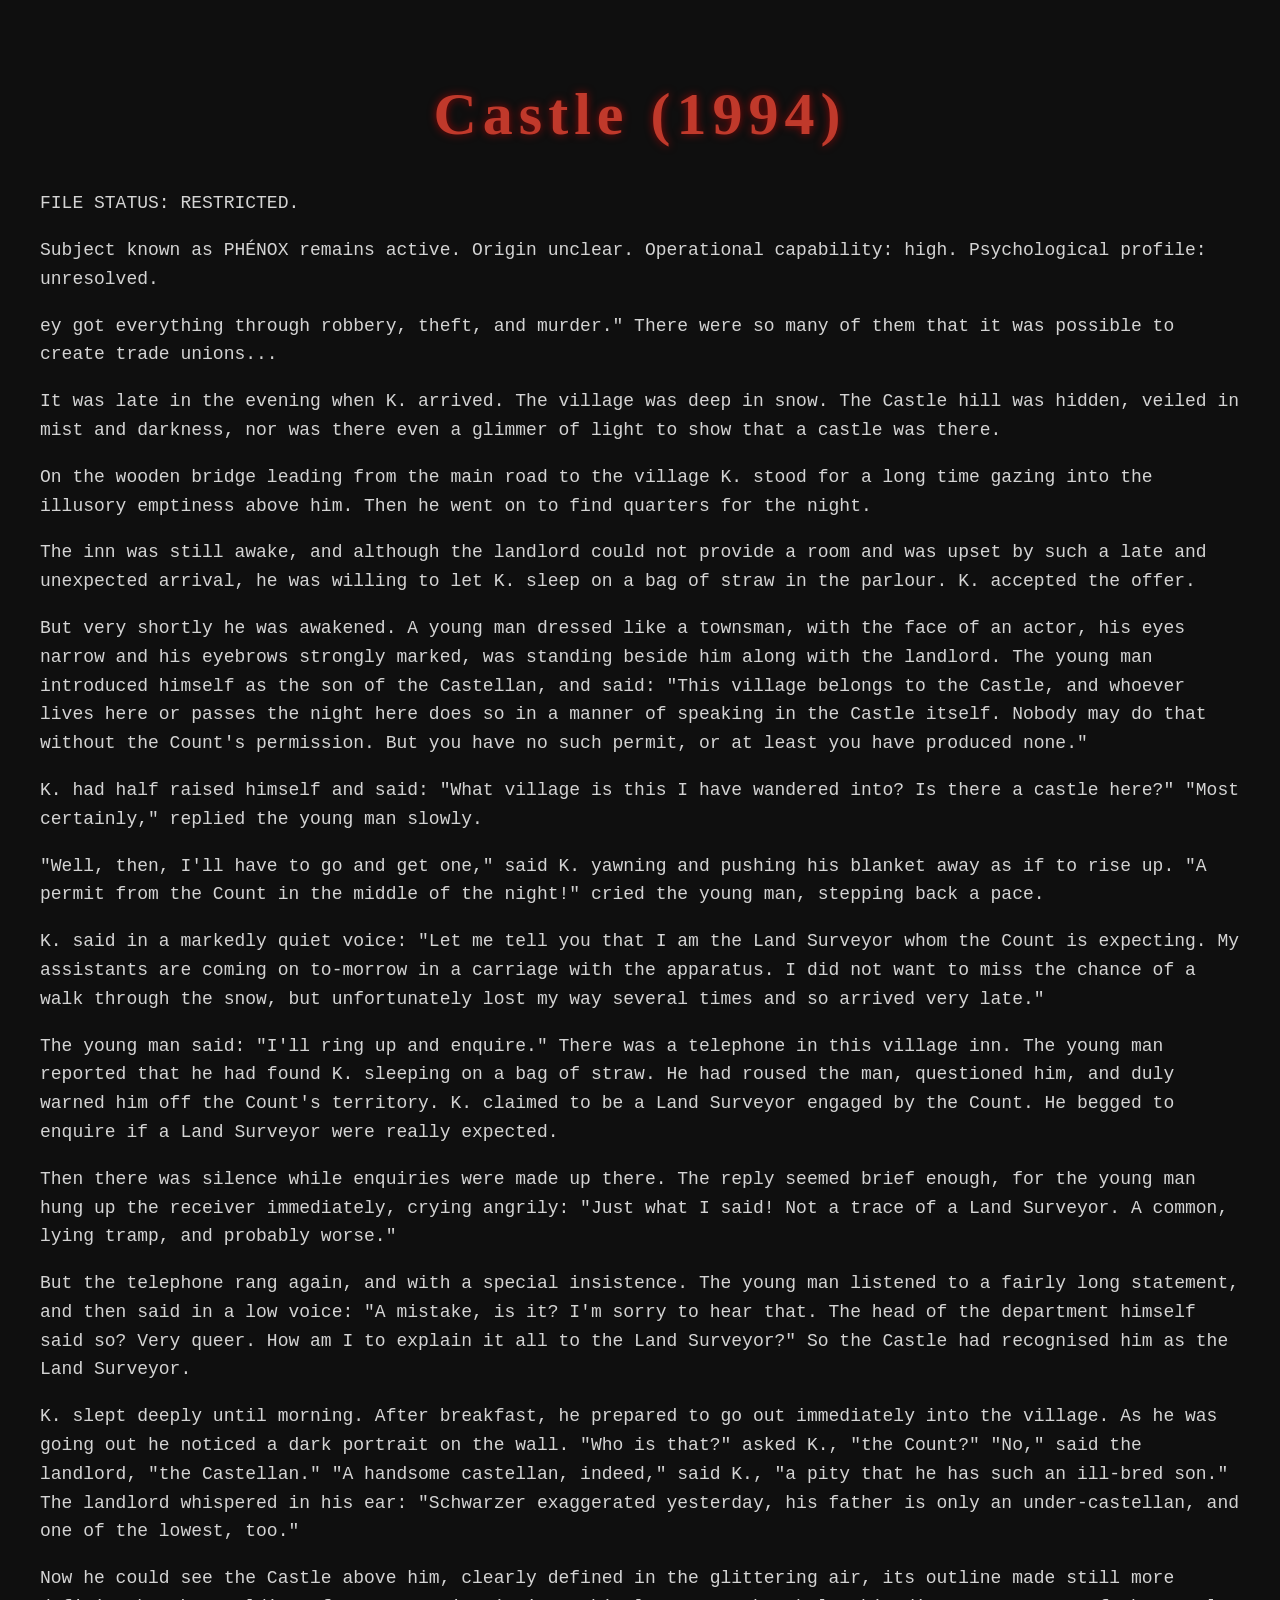
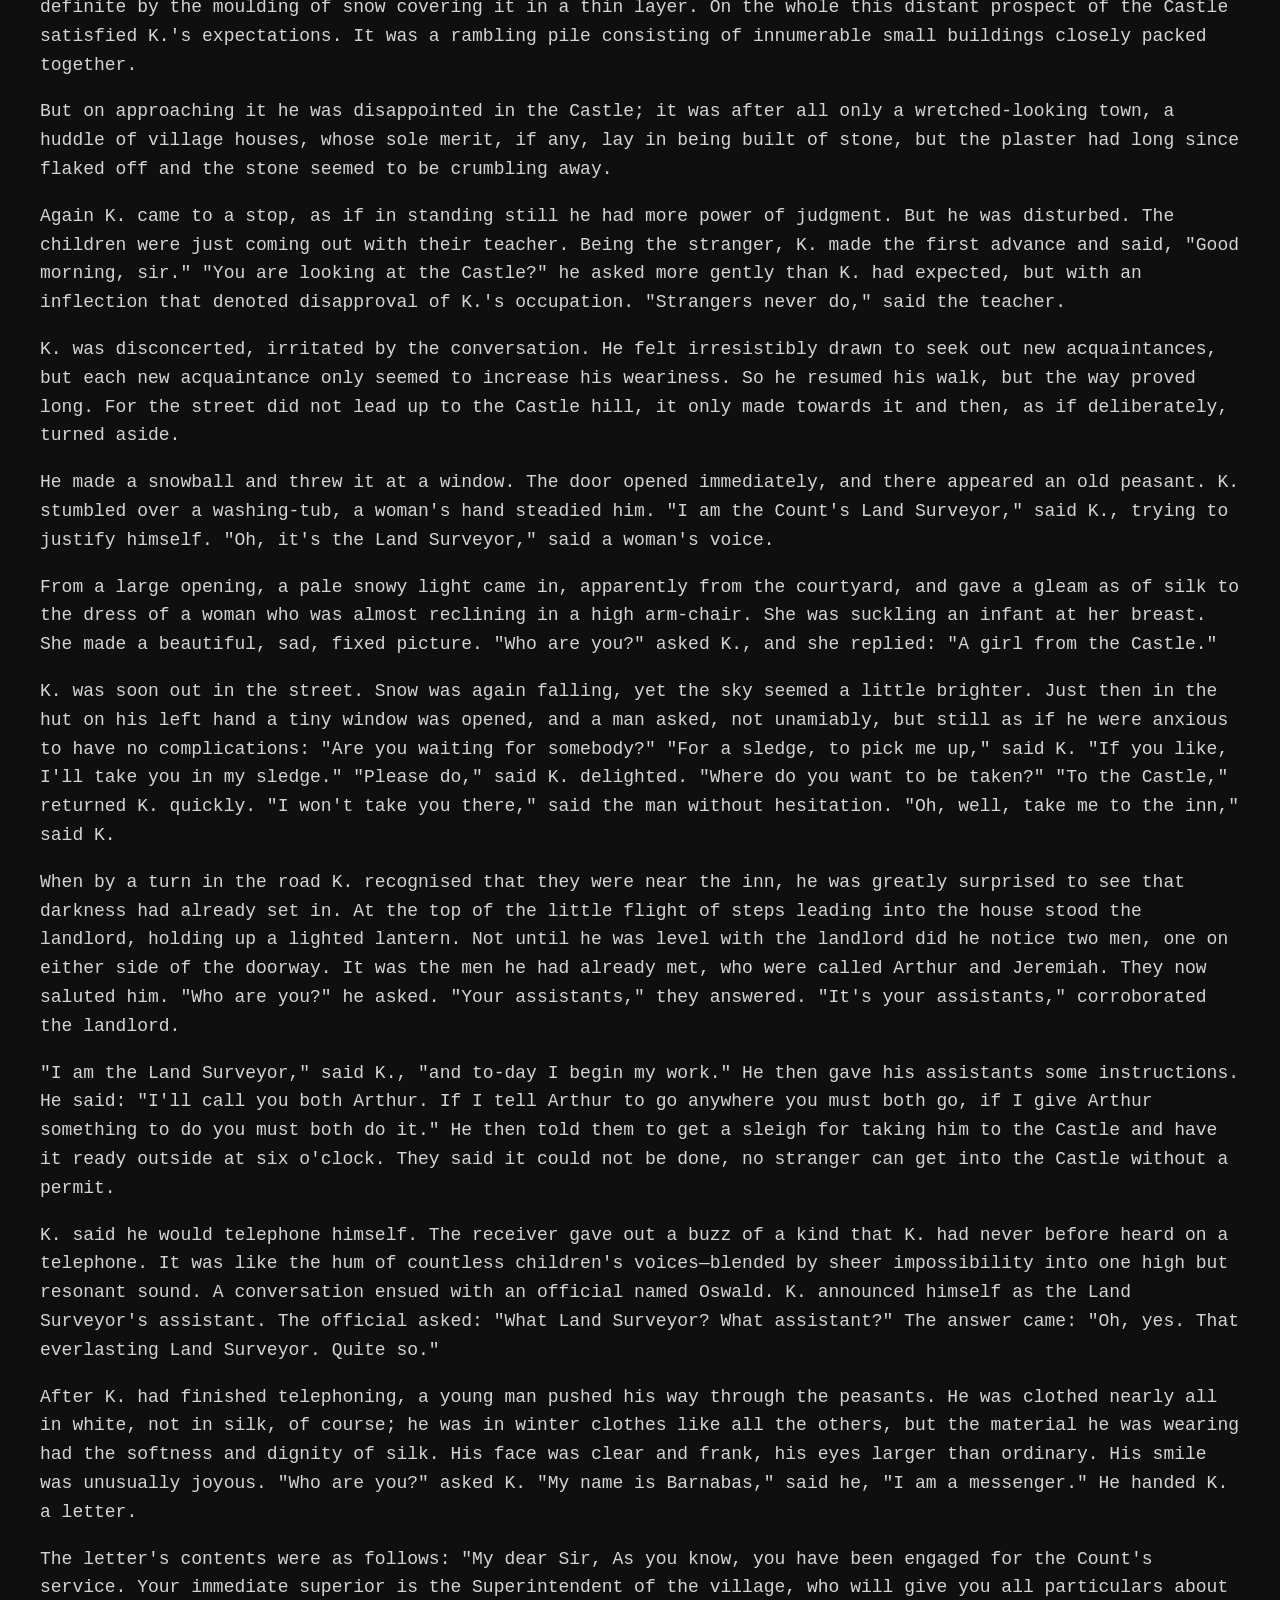
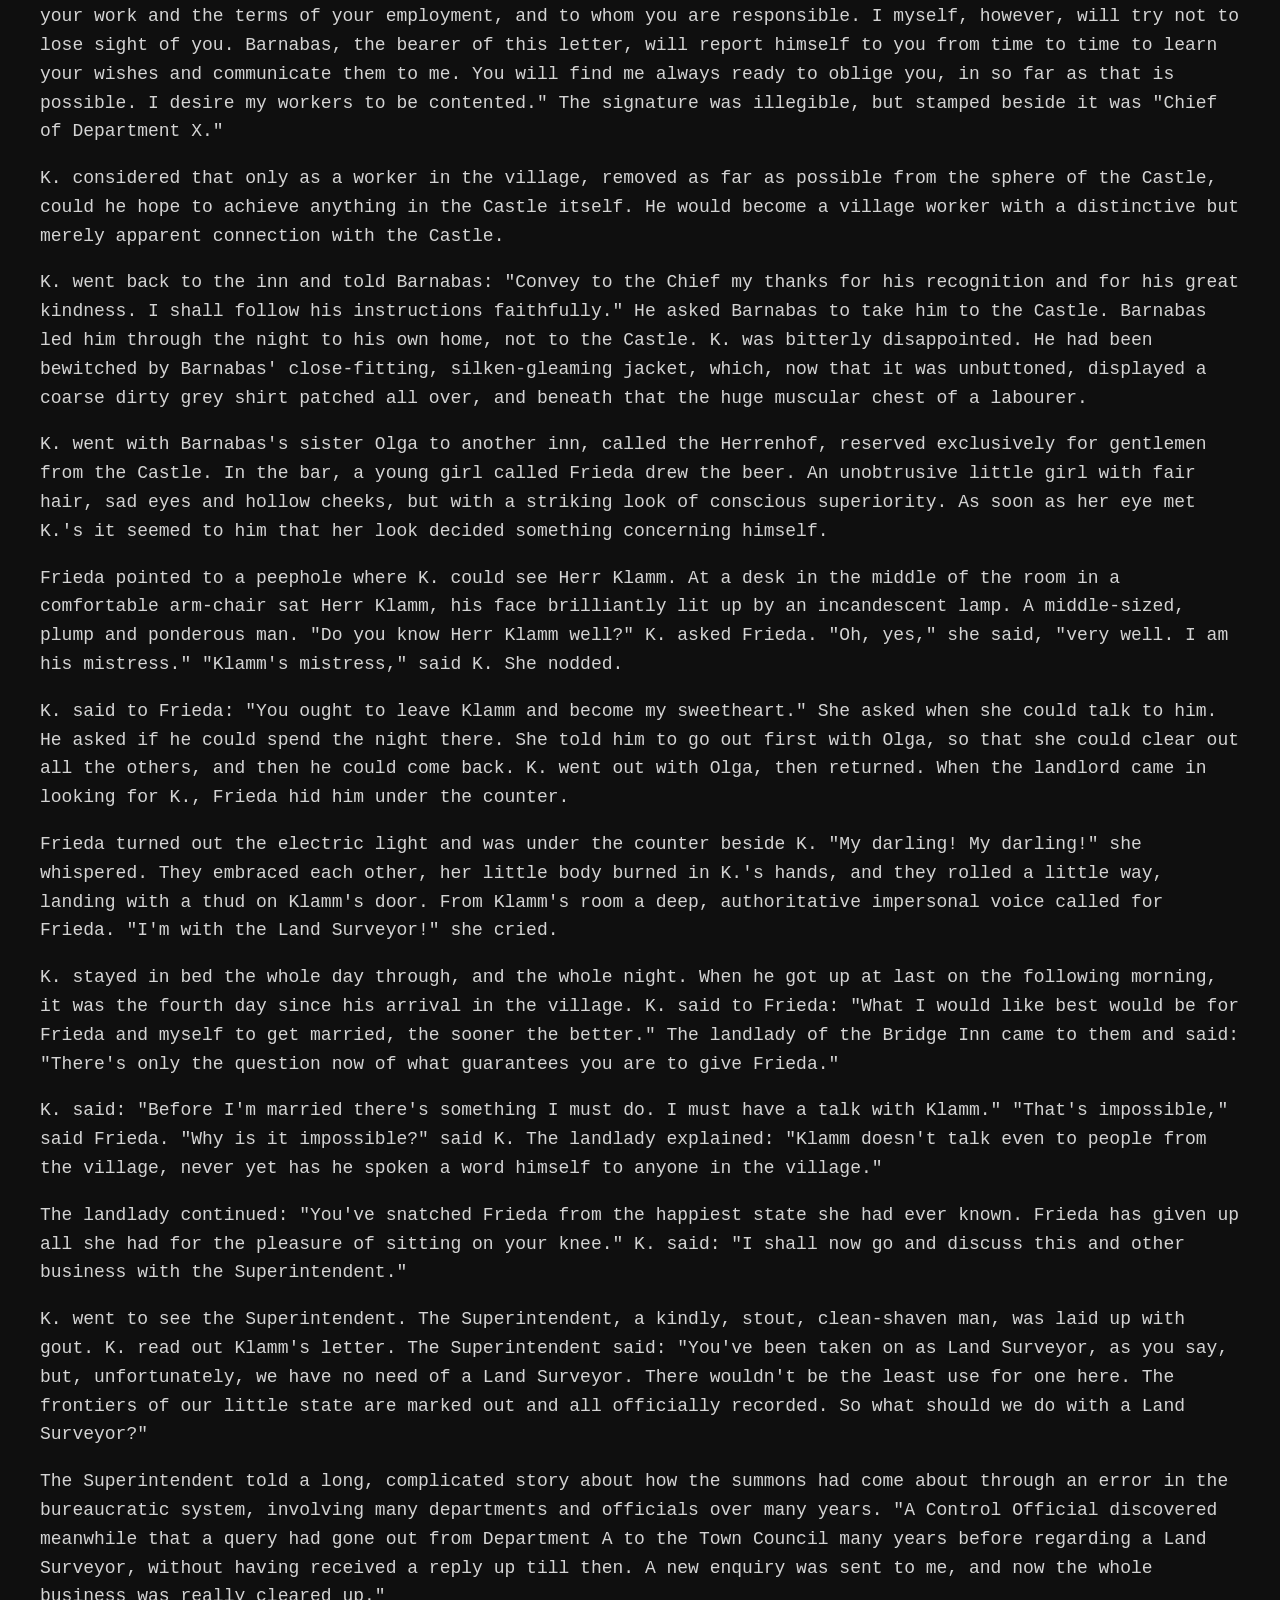
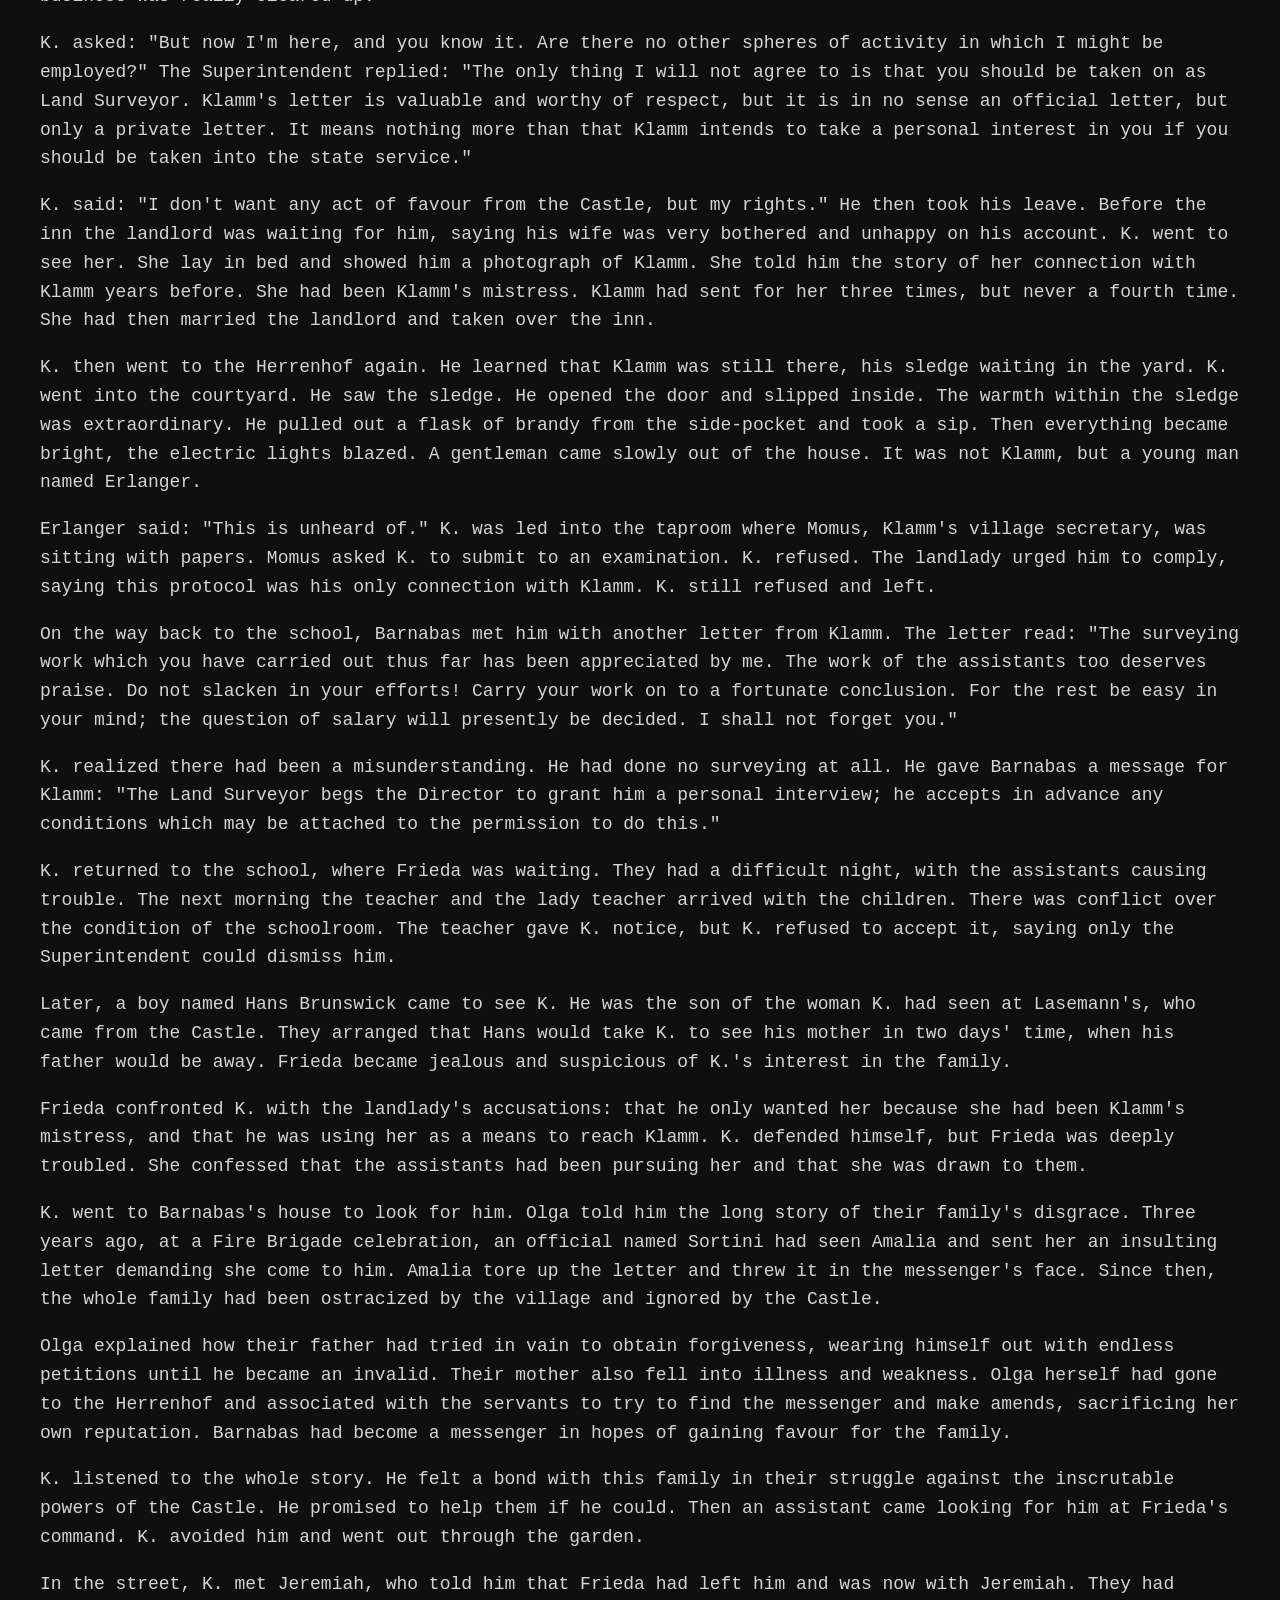
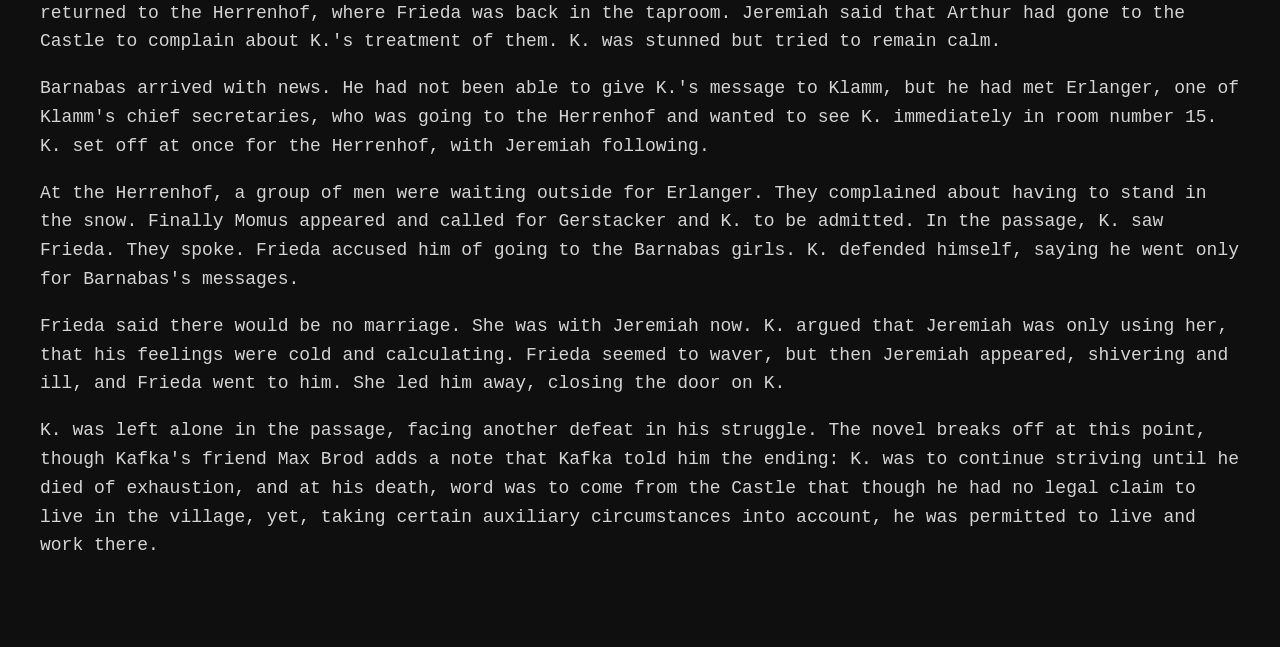
<file: SCRIPT5.html>
<!DOCTYPE html>
<html lang="en">
<head>
<meta charset="UTF-8">
<title>PHÉNOX</title>

<!-- External CSS (keep your main styles here) -->
<link rel="stylesheet" href="SCRIPTS.css">

</head>

<body>

<h1>Castle (1994)</h1>

<p>FILE STATUS: RESTRICTED.</p>

<p>
Subject known as PHÉNOX remains active. Origin unclear.
Operational capability: high. Psychological profile: unresolved.
</p>

<p>
ey got everything through robbery, theft, and murder." There were so many of them that it was possible to create trade unions...
<p style=margin 50px;>
 <p style=margin 50px;>It was late in the evening when K. arrived. The village was deep in snow. The Castle hill was hidden, veiled in mist and darkness, nor was there even a glimmer of light to show that a castle was there.

<p style=margin 50px;>On the wooden bridge leading from the main road to the village K. stood for a long time gazing into the illusory emptiness above him. Then he went on to find quarters for the night.

<p style=margin 50px;>The inn was still awake, and although the landlord could not provide a room and was upset by such a late and unexpected arrival, he was willing to let K. sleep on a bag of straw in the parlour. K. accepted the offer.

<p style=margin 50px;>But very shortly he was awakened. A young man dressed like a townsman, with the face of an actor, his eyes narrow and his eyebrows strongly marked, was standing beside him along with the landlord. The young man introduced himself as the son of the Castellan, and said: "This village belongs to the Castle, and whoever lives here or passes the night here does so in a manner of speaking in the Castle itself. Nobody may do that without the Count's permission. But you have no such permit, or at least you have produced none."

<p style=margin 50px;>K. had half raised himself and said: "What village is this I have wandered into? Is there a castle here?" "Most certainly," replied the young man slowly.

<p style=margin 50px;>"Well, then, I'll have to go and get one," said K. yawning and pushing his blanket away as if to rise up. "A permit from the Count in the middle of the night!" cried the young man, stepping back a pace.

<p style=margin 50px;>K. said in a markedly quiet voice: "Let me tell you that I am the Land Surveyor whom the Count is expecting. My assistants are coming on to-morrow in a carriage with the apparatus. I did not want to miss the chance of a walk through the snow, but unfortunately lost my way several times and so arrived very late."

<p style=margin 50px;>The young man said: "I'll ring up and enquire." There was a telephone in this village inn. The young man reported that he had found K. sleeping on a bag of straw. He had roused the man, questioned him, and duly warned him off the Count's territory. K. claimed to be a Land Surveyor engaged by the Count. He begged to enquire if a Land Surveyor were really expected.

<p style=margin 50px;>Then there was silence while enquiries were made up there. The reply seemed brief enough, for the young man hung up the receiver immediately, crying angrily: "Just what I said! Not a trace of a Land Surveyor. A common, lying tramp, and probably worse."

<p style=margin 50px;>But the telephone rang again, and with a special insistence. The young man listened to a fairly long statement, and then said in a low voice: "A mistake, is it? I'm sorry to hear that. The head of the department himself said so? Very queer. How am I to explain it all to the Land Surveyor?" So the Castle had recognised him as the Land Surveyor.

<p style=margin 50px;>K. slept deeply until morning. After breakfast, he prepared to go out immediately into the village. As he was going out he noticed a dark portrait on the wall. "Who is that?" asked K., "the Count?" "No," said the landlord, "the Castellan." "A handsome castellan, indeed," said K., "a pity that he has such an ill-bred son." The landlord whispered in his ear: "Schwarzer exaggerated yesterday, his father is only an under-castellan, and one of the lowest, too."

<p style=margin 50px;>Now he could see the Castle above him, clearly defined in the glittering air, its outline made still more definite by the moulding of snow covering it in a thin layer. On the whole this distant prospect of the Castle satisfied K.'s expectations. It was a rambling pile consisting of innumerable small buildings closely packed together.

<p style=margin 50px;>But on approaching it he was disappointed in the Castle; it was after all only a wretched-looking town, a huddle of village houses, whose sole merit, if any, lay in being built of stone, but the plaster had long since flaked off and the stone seemed to be crumbling away.

<p style=margin 50px;>Again K. came to a stop, as if in standing still he had more power of judgment. But he was disturbed. The children were just coming out with their teacher. Being the stranger, K. made the first advance and said, "Good morning, sir." "You are looking at the Castle?" he asked more gently than K. had expected, but with an inflection that denoted disapproval of K.'s occupation. "Strangers never do," said the teacher.

<p style=margin 50px;>K. was disconcerted, irritated by the conversation. He felt irresistibly drawn to seek out new acquaintances, but each new acquaintance only seemed to increase his weariness. So he resumed his walk, but the way proved long. For the street did not lead up to the Castle hill, it only made towards it and then, as if deliberately, turned aside.

<p style=margin 50px;>He made a snowball and threw it at a window. The door opened immediately, and there appeared an old peasant. K. stumbled over a washing-tub, a woman's hand steadied him. "I am the Count's Land Surveyor," said K., trying to justify himself. "Oh, it's the Land Surveyor," said a woman's voice.

<p style=margin 50px;>From a large opening, a pale snowy light came in, apparently from the courtyard, and gave a gleam as of silk to the dress of a woman who was almost reclining in a high arm-chair. She was suckling an infant at her breast. She made a beautiful, sad, fixed picture. "Who are you?" asked K., and she replied: "A girl from the Castle."

<p style=margin 50px;>K. was soon out in the street. Snow was again falling, yet the sky seemed a little brighter. Just then in the hut on his left hand a tiny window was opened, and a man asked, not unamiably, but still as if he were anxious to have no complications: "Are you waiting for somebody?" "For a sledge, to pick me up," said K. "If you like, I'll take you in my sledge." "Please do," said K. delighted. "Where do you want to be taken?" "To the Castle," returned K. quickly. "I won't take you there," said the man without hesitation. "Oh, well, take me to the inn," said K.

<p style=margin 50px;>When by a turn in the road K. recognised that they were near the inn, he was greatly surprised to see that darkness had already set in. At the top of the little flight of steps leading into the house stood the landlord, holding up a lighted lantern. Not until he was level with the landlord did he notice two men, one on either side of the doorway. It was the men he had already met, who were called Arthur and Jeremiah. They now saluted him. "Who are you?" he asked. "Your assistants," they answered. "It's your assistants," corroborated the landlord.

<p style=margin 50px;>"I am the Land Surveyor," said K., "and to-day I begin my work." He then gave his assistants some instructions. He said: "I'll call you both Arthur. If I tell Arthur to go anywhere you must both go, if I give Arthur something to do you must both do it." He then told them to get a sleigh for taking him to the Castle and have it ready outside at six o'clock. They said it could not be done, no stranger can get into the Castle without a permit.

<p style=margin 50px;>K. said he would telephone himself. The receiver gave out a buzz of a kind that K. had never before heard on a telephone. It was like the hum of countless children's voices—blended by sheer impossibility into one high but resonant sound. A conversation ensued with an official named Oswald. K. announced himself as the Land Surveyor's assistant. The official asked: "What Land Surveyor? What assistant?" The answer came: "Oh, yes. That everlasting Land Surveyor. Quite so."

<p style=margin 50px;>After K. had finished telephoning, a young man pushed his way through the peasants. He was clothed nearly all in white, not in silk, of course; he was in winter clothes like all the others, but the material he was wearing had the softness and dignity of silk. His face was clear and frank, his eyes larger than ordinary. His smile was unusually joyous. "Who are you?" asked K. "My name is Barnabas," said he, "I am a messenger." He handed K. a letter.

<p style=margin 50px;>The letter's contents were as follows: "My dear Sir, As you know, you have been engaged for the Count's service. Your immediate superior is the Superintendent of the village, who will give you all particulars about your work and the terms of your employment, and to whom you are responsible. I myself, however, will try not to lose sight of you. Barnabas, the bearer of this letter, will report himself to you from time to time to learn your wishes and communicate them to me. You will find me always ready to oblige you, in so far as that is possible. I desire my workers to be contented." The signature was illegible, but stamped beside it was "Chief of Department X."

<p style=margin 50px;>K. considered that only as a worker in the village, removed as far as possible from the sphere of the Castle, could he hope to achieve anything in the Castle itself. He would become a village worker with a distinctive but merely apparent connection with the Castle.

<p style=margin 50px;>K. went back to the inn and told Barnabas: "Convey to the Chief my thanks for his recognition and for his great kindness. I shall follow his instructions faithfully." He asked Barnabas to take him to the Castle. Barnabas led him through the night to his own home, not to the Castle. K. was bitterly disappointed. He had been bewitched by Barnabas' close-fitting, silken-gleaming jacket, which, now that it was unbuttoned, displayed a coarse dirty grey shirt patched all over, and beneath that the huge muscular chest of a labourer.

<p style=margin 50px;>K. went with Barnabas's sister Olga to another inn, called the Herrenhof, reserved exclusively for gentlemen from the Castle. In the bar, a young girl called Frieda drew the beer. An unobtrusive little girl with fair hair, sad eyes and hollow cheeks, but with a striking look of conscious superiority. As soon as her eye met K.'s it seemed to him that her look decided something concerning himself.

<p style=margin 50px;>Frieda pointed to a peephole where K. could see Herr Klamm. At a desk in the middle of the room in a comfortable arm-chair sat Herr Klamm, his face brilliantly lit up by an incandescent lamp. A middle-sized, plump and ponderous man. "Do you know Herr Klamm well?" K. asked Frieda. "Oh, yes," she said, "very well. I am his mistress." "Klamm's mistress," said K. She nodded.

<p style=margin 50px;>K. said to Frieda: "You ought to leave Klamm and become my sweetheart." She asked when she could talk to him. He asked if he could spend the night there. She told him to go out first with Olga, so that she could clear out all the others, and then he could come back. K. went out with Olga, then returned. When the landlord came in looking for K., Frieda hid him under the counter.

<p style=margin 50px;>Frieda turned out the electric light and was under the counter beside K. "My darling! My darling!" she whispered. They embraced each other, her little body burned in K.'s hands, and they rolled a little way, landing with a thud on Klamm's door. From Klamm's room a deep, authoritative impersonal voice called for Frieda. "I'm with the Land Surveyor!" she cried.

<p style=margin 50px;>K. stayed in bed the whole day through, and the whole night. When he got up at last on the following morning, it was the fourth day since his arrival in the village. K. said to Frieda: "What I would like best would be for Frieda and myself to get married, the sooner the better." The landlady of the Bridge Inn came to them and said: "There's only the question now of what guarantees you are to give Frieda."

<p style=margin 50px;>K. said: "Before I'm married there's something I must do. I must have a talk with Klamm." "That's impossible," said Frieda. "Why is it impossible?" said K. The landlady explained: "Klamm doesn't talk even to people from the village, never yet has he spoken a word himself to anyone in the village."

<p style=margin 50px;>The landlady continued: "You've snatched Frieda from the happiest state she had ever known. Frieda has given up all she had for the pleasure of sitting on your knee." K. said: "I shall now go and discuss this and other business with the Superintendent."

<p style=margin 50px;>K. went to see the Superintendent. The Superintendent, a kindly, stout, clean-shaven man, was laid up with gout. K. read out Klamm's letter. The Superintendent said: "You've been taken on as Land Surveyor, as you say, but, unfortunately, we have no need of a Land Surveyor. There wouldn't be the least use for one here. The frontiers of our little state are marked out and all officially recorded. So what should we do with a Land Surveyor?"

<p style=margin 50px;>The Superintendent told a long, complicated story about how the summons had come about through an error in the bureaucratic system, involving many departments and officials over many years. "A Control Official discovered meanwhile that a query had gone out from Department A to the Town Council many years before regarding a Land Surveyor, without having received a reply up till then. A new enquiry was sent to me, and now the whole business was really cleared up."

<p style=margin 50px;>K. asked: "But now I'm here, and you know it. Are there no other spheres of activity in which I might be employed?" The Superintendent replied: "The only thing I will not agree to is that you should be taken on as Land Surveyor. Klamm's letter is valuable and worthy of respect, but it is in no sense an official letter, but only a private letter. It means nothing more than that Klamm intends to take a personal interest in you if you should be taken into the state service."

<p style=margin 50px;>K. said: "I don't want any act of favour from the Castle, but my rights." He then took his leave. Before the inn the landlord was waiting for him, saying his wife was very bothered and unhappy on his account. K. went to see her. She lay in bed and showed him a photograph of Klamm. She told him the story of her connection with Klamm years before. She had been Klamm's mistress. Klamm had sent for her three times, but never a fourth time. She had then married the landlord and taken over the inn.

<p style=margin 50px;>K. then went to the Herrenhof again. He learned that Klamm was still there, his sledge waiting in the yard. K. went into the courtyard. He saw the sledge. He opened the door and slipped inside. The warmth within the sledge was extraordinary. He pulled out a flask of brandy from the side-pocket and took a sip. Then everything became bright, the electric lights blazed. A gentleman came slowly out of the house. It was not Klamm, but a young man named Erlanger.

<p style=margin 50px;>Erlanger said: "This is unheard of." K. was led into the taproom where Momus, Klamm's village secretary, was sitting with papers. Momus asked K. to submit to an examination. K. refused. The landlady urged him to comply, saying this protocol was his only connection with Klamm. K. still refused and left.

<p style=margin 50px;>On the way back to the school, Barnabas met him with another letter from Klamm. The letter read: "The surveying work which you have carried out thus far has been appreciated by me. The work of the assistants too deserves praise. Do not slacken in your efforts! Carry your work on to a fortunate conclusion. For the rest be easy in your mind; the question of salary will presently be decided. I shall not forget you."

<p style=margin 50px;>K. realized there had been a misunderstanding. He had done no surveying at all. He gave Barnabas a message for Klamm: "The Land Surveyor begs the Director to grant him a personal interview; he accepts in advance any conditions which may be attached to the permission to do this."

<p style=margin 50px;>K. returned to the school, where Frieda was waiting. They had a difficult night, with the assistants causing trouble. The next morning the teacher and the lady teacher arrived with the children. There was conflict over the condition of the schoolroom. The teacher gave K. notice, but K. refused to accept it, saying only the Superintendent could dismiss him.

<p style=margin 50px;>Later, a boy named Hans Brunswick came to see K. He was the son of the woman K. had seen at Lasemann's, who came from the Castle. They arranged that Hans would take K. to see his mother in two days' time, when his father would be away. Frieda became jealous and suspicious of K.'s interest in the family.

<p style=margin 50px;>Frieda confronted K. with the landlady's accusations: that he only wanted her because she had been Klamm's mistress, and that he was using her as a means to reach Klamm. K. defended himself, but Frieda was deeply troubled. She confessed that the assistants had been pursuing her and that she was drawn to them.

<p style=margin 50px;>K. went to Barnabas's house to look for him. Olga told him the long story of their family's disgrace. Three years ago, at a Fire Brigade celebration, an official named Sortini had seen Amalia and sent her an insulting letter demanding she come to him. Amalia tore up the letter and threw it in the messenger's face. Since then, the whole family had been ostracized by the village and ignored by the Castle.

<p style=margin 50px;>Olga explained how their father had tried in vain to obtain forgiveness, wearing himself out with endless petitions until he became an invalid. Their mother also fell into illness and weakness. Olga herself had gone to the Herrenhof and associated with the servants to try to find the messenger and make amends, sacrificing her own reputation. Barnabas had become a messenger in hopes of gaining favour for the family.

<p style=margin 50px;>K. listened to the whole story. He felt a bond with this family in their struggle against the inscrutable powers of the Castle. He promised to help them if he could. Then an assistant came looking for him at Frieda's command. K. avoided him and went out through the garden.

<p style=margin 50px;>In the street, K. met Jeremiah, who told him that Frieda had left him and was now with Jeremiah. They had returned to the Herrenhof, where Frieda was back in the taproom. Jeremiah said that Arthur had gone to the Castle to complain about K.'s treatment of them. K. was stunned but tried to remain calm.

<p style=margin 50px;>Barnabas arrived with news. He had not been able to give K.'s message to Klamm, but he had met Erlanger, one of Klamm's chief secretaries, who was going to the Herrenhof and wanted to see K. immediately in room number 15. K. set off at once for the Herrenhof, with Jeremiah following.

<p style=margin 50px;>At the Herrenhof, a group of men were waiting outside for Erlanger. They complained about having to stand in the snow. Finally Momus appeared and called for Gerstacker and K. to be admitted. In the passage, K. saw Frieda. They spoke. Frieda accused him of going to the Barnabas girls. K. defended himself, saying he went only for Barnabas's messages.

<p style=margin 50px;>Frieda said there would be no marriage. She was with Jeremiah now. K. argued that Jeremiah was only using her, that his feelings were cold and calculating. Frieda seemed to waver, but then Jeremiah appeared, shivering and ill, and Frieda went to him. She led him away, closing the door on K.

<p style=margin 50px;>K. was left alone in the passage, facing another defeat in his struggle. The novel breaks off at this point, though Kafka's friend Max Brod adds a note that Kafka told him the ending: K. was to continue striving until he died of exhaustion, and at his death, word was to come from the Castle that though he had no legal claim to live in the village, yet, taking certain auxiliary circumstances into account, he was permitted to live and work there.
 
</p>


</body>
</html>
</file>
<file: SCRIPTS.css>
body {
    background-color: #0f0f0f;
    color: #d4d4d4;
    font-family: 'Special Elite', monospace;
    margin: 0;
    padding: 40px;
}

.container {
    max-width: 800px;
    margin: auto;
    padding: 40px;
    border: 2px solid #555;
    background-color: #1a1a1a;
    box-shadow: 0 0 20px rgba(0,0,0,0.8);
}

h1 {
    font-family: 'Stardos Stencil', cursive;
    font-size: 60px;
    letter-spacing: 6px;
    text-align: center;
    margin-bottom: 40px;
    color: #c0392b;
    text-shadow: 0 0 8px rgba(255,0,0,0.5);
}

p {
    font-size: 18px;
    line-height: 1.6;
}

.classified {
    text-align: center;
    margin-top: 30px;
    font-size: 14px;
    letter-spacing: 3px;
    color: #777;
}
</file>
